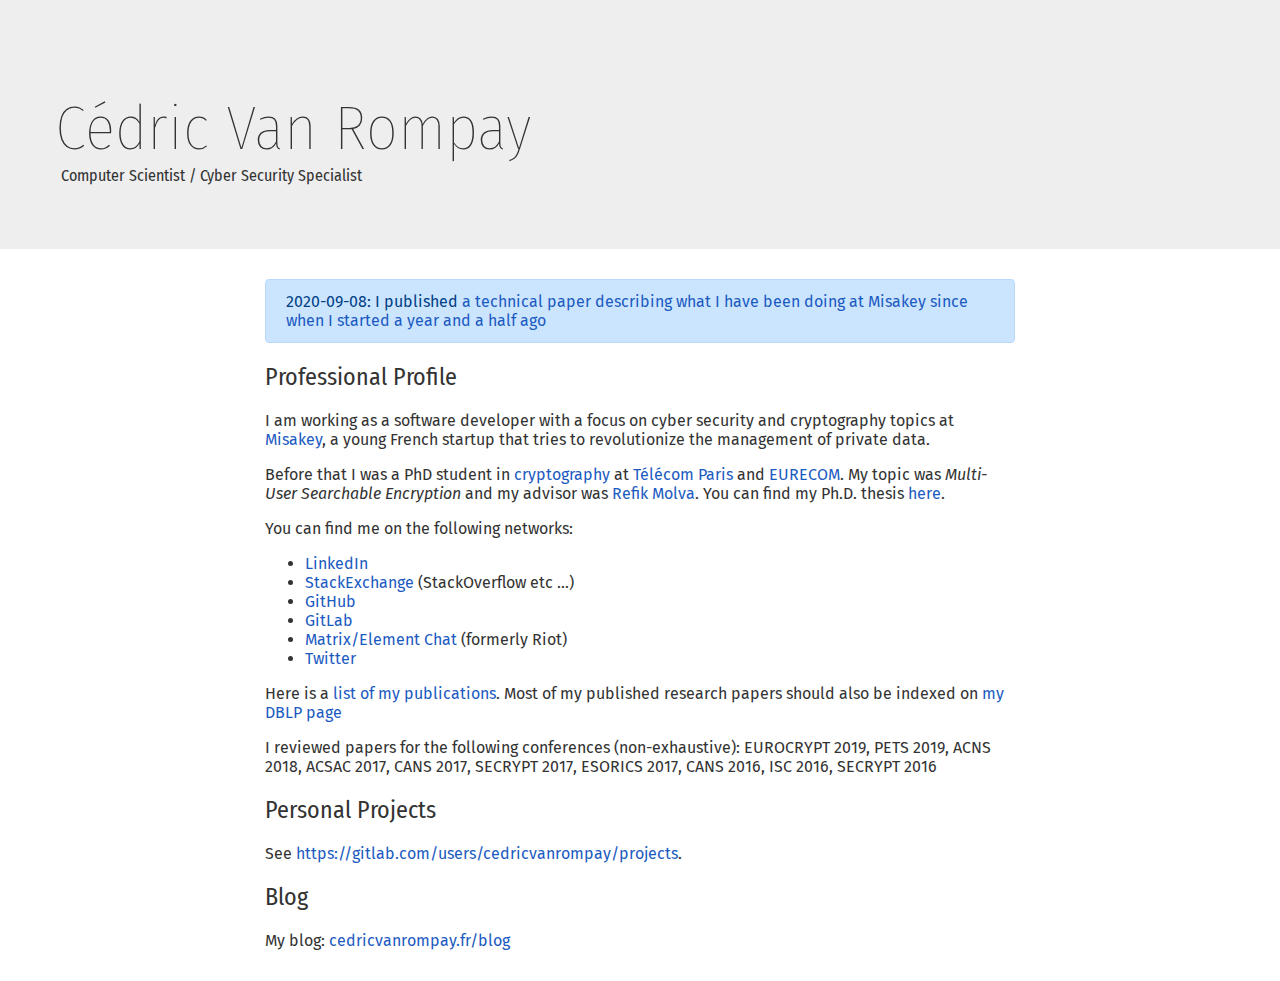
<file: index.html>
<!DOCTYPE html>
<html lang="en">
  <head>
    <meta charset="utf-8">
    <meta http-equiv="X-UA-Compatible" content="IE=edge">
    <meta name="viewport" content="width=device-width, initial-scale=1">
    <!-- The above 3 meta tags *must* come first in the head; any other head content must come *after* these tags -->
    <title>Cédric Van Rompay's Web Page</title>

    <link rel="stylesheet" href="https://fonts.googleapis.com/css?family=Fira+Sans|Fira+Sans+Condensed">

    <link rel="stylesheet" href="main.css" type="text/css" media="screen" charset="utf-8">

  </head>
  <body>
    <div class="jumbotron">
      <div class="container">
        <h1>Cédric Van Rompay</h1>

        <p class="subtitle">Computer Scientist / Cyber Security Specialist</p>
      </div>
    </div>

    <div class="container">
      <div class="alert-main">
          2020-09-08: I published
          <a href="https://about.misakey.com/cryptography/white-paper.html">
            a technical paper describing what I have been doing at Misakey
            since when I started a year and a half ago
          </a>
      </div>
      <h2 id="pro">Professional Profile</h2>

      <p>
        I am working as a software developer with a focus on cyber security and cryptography topics
        at <a href="https://www.misakey.com/">Misakey</a>,
        a young French startup that tries to revolutionize the management of private data.
      </p>
      
      <p>
        Before that I was a PhD student
        in <a href="https://en.m.wikipedia.org/wiki/Cryptography" target="_blank">cryptography</a>
        at <a href="https://www.telecom-paris.fr/" target="_blank">Télécom Paris</a>
        and <a href="https://www.eurecom.fr/" target="_blank">EURECOM</a>.
        My topic was <i>Multi-User Searchable Encryption</i>
        and my advisor was
        <a href="https://www.eurecom.fr/en/people/molva-refik" target="_blank">Refik Molva</a>.
        You can find my Ph.D. thesis
        <a href="phd-thesis/">here</a>.
      </p>

      <p>
        You can find me on the following networks:
      </p>
      <ul>
        <li><a href="https://www.linkedin.com/in/c%C3%A9dric-van-rompay-b60a4b140/">LinkedIn</a></li>
        <li><a href="https://stackexchange.com/users/3628968/c%c3%a9dric-van-rompay">StackExchange</a> (StackOverflow etc &hellip;)</li>
        <li><a href="https://github.com/cedricvanrompay">GitHub</a></li>
        <li><a href="https://gitlab.com/cedricvanrompay">GitLab</a></li>
        <li><a href="https://matrix.to/#/@cedricvanrompay:matrix.org">Matrix/Element Chat</a> (formerly Riot)</li>
        <li><a href="https://twitter.com/cedricvanrompay">Twitter</a></li>
      </ul>

      <p>
        Here is a <a href="publications/">list of my publications</a>.
        Most of my published research papers should also be indexed on
        <a href="https://dblp.uni-trier.de/pers/hd/r/Rompay:C=eacute=dric_Van">my DBLP page</a>
      </p>

      <p>
        I reviewed papers for the following conferences (non-exhaustive):
        EUROCRYPT 2019, PETS 2019, ACNS 2018, ACSAC 2017, CANS 2017,
        SECRYPT 2017, ESORICS 2017, CANS 2016, ISC 2016, SECRYPT 2016
      </p>


      <h2 id="personal-projects">Personal Projects</h2>

      See <a href="https://gitlab.com/users/cedricvanrompay/projects">https://gitlab.com/users/cedricvanrompay/projects</a>.


      <h2 id="blog">Blog</h2>

      <p>My blog: <a href="blog">cedricvanrompay.fr/blog</a></p>

    </div>

  </body>
</html>
</file>
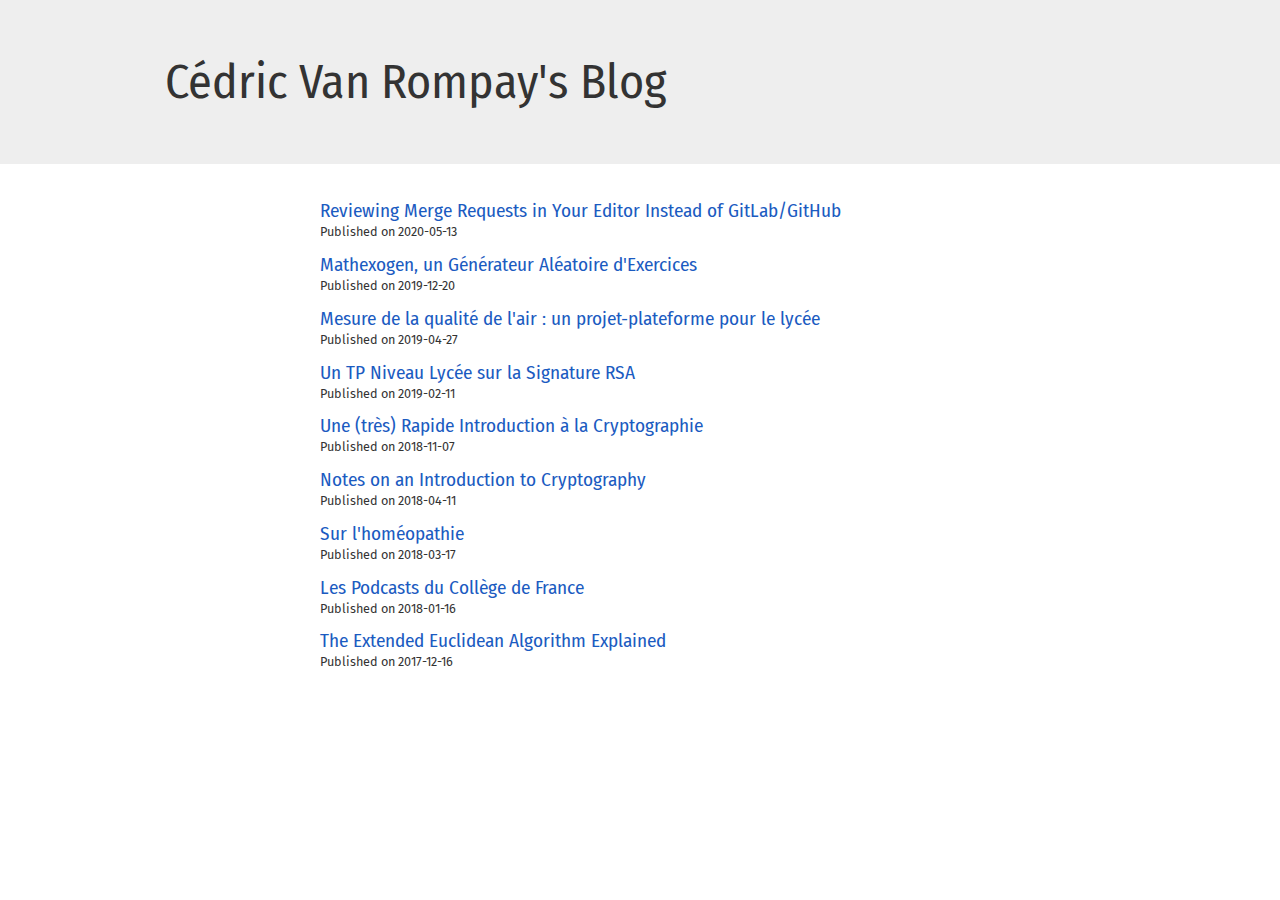
<file: blog/index.html>
<!DOCTYPE html>
<html lang="en">
  <head>
    <meta charset="utf-8">
    <meta http-equiv="X-UA-Compatible" content="IE=edge">
    <meta name="viewport" content="width=device-width, initial-scale=1">
    <!-- The above 3 meta tags *must* come first in the head; any other head content must come *after* these tags -->
    <title>Cédric Van Rompay's Blog</title>

    <link rel="stylesheet" href="https://fonts.googleapis.com/css?family=Fira+Sans|Fira+Sans+Condensed">

    <link rel="stylesheet" href="main.css" type="text/css" media="screen" charset="utf-8">
  </head>
  <body>
    <div class="jumbotron">
      <div class="container container-large">
        <h1>Cédric Van Rompay's Blog</h1>
      </div>
    </div>
    <div class="container">
      <ol class="article-listing">
        <li>
          <a href="2020-05-13-viewing-merge-requests-in-your-editor-instead-of-gitlab-github.html">
            Reviewing Merge Requests in Your Editor Instead of GitLab/GitHub
          </a>
          <br>
          <span class="pubdate">Published on 2020-05-13</span>
        </li>
      
        <li>
            <a href="2019-12-20-mathexogen.html">
              Mathexogen, un Générateur Aléatoire d'Exercices
            </a>
            <br>
            <span class="pubdate">Published on 2019-12-20</span>
        </li>
        
        <li>
            <a href="2019-04-27-mesure-de-la-qualite-de-l-air-un-projet-plateforme-pour-le-lycee.html">
              Mesure de la qualité de l'air : un projet-plateforme pour le lycée
            </a>
            <br>
            <span class="pubdate">Published on 2019-04-27</span>
        </li>
        
        <li>
            <a href="2019-02-11-un-tp-niveau-lycee-sur-la-signature-rsa.html">
              Un TP Niveau Lycée sur la Signature RSA
            </a>
            <br>
            <span class="pubdate">Published on 2019-02-11</span>
        </li>
        
        <li>
            <a href="2018-11-07-une-tres-rapide-introduction-a-la-cryptographie.html">
              Une (très) Rapide Introduction à la Cryptographie
            </a>
            <br>
            <span class="pubdate">Published on 2018-11-07</span>
        </li>
        
        <li>
            <a href="2018-04-11-notes-on-an-introduction-to-cryptography.html">
              Notes on an Introduction to Cryptography
            </a>
            <br>
            <span class="pubdate">Published on 2018-04-11</span>
        </li>
        
        <li>
            <a href="2018-03-17-sur-lhomeopathie.html">
              Sur l'homéopathie
            </a>
            <br>
            <span class="pubdate">Published on 2018-03-17</span>
        </li>
        
        <li>
            <a href="2018-01-16-les-podcasts-du-college-de-france.html">
              Les Podcasts du Collège de France
            </a>
            <br>
            <span class="pubdate">Published on 2018-01-16</span>
        </li>
        
        <li>
            <a href="2017-12-16-extended-gcd.html">
              The Extended Euclidean Algorithm Explained
            </a>
            <br>
            <span class="pubdate">Published on 2017-12-16</span>
        </li>
        
      </ol>
    </div>

  </body>
</html>
</file>
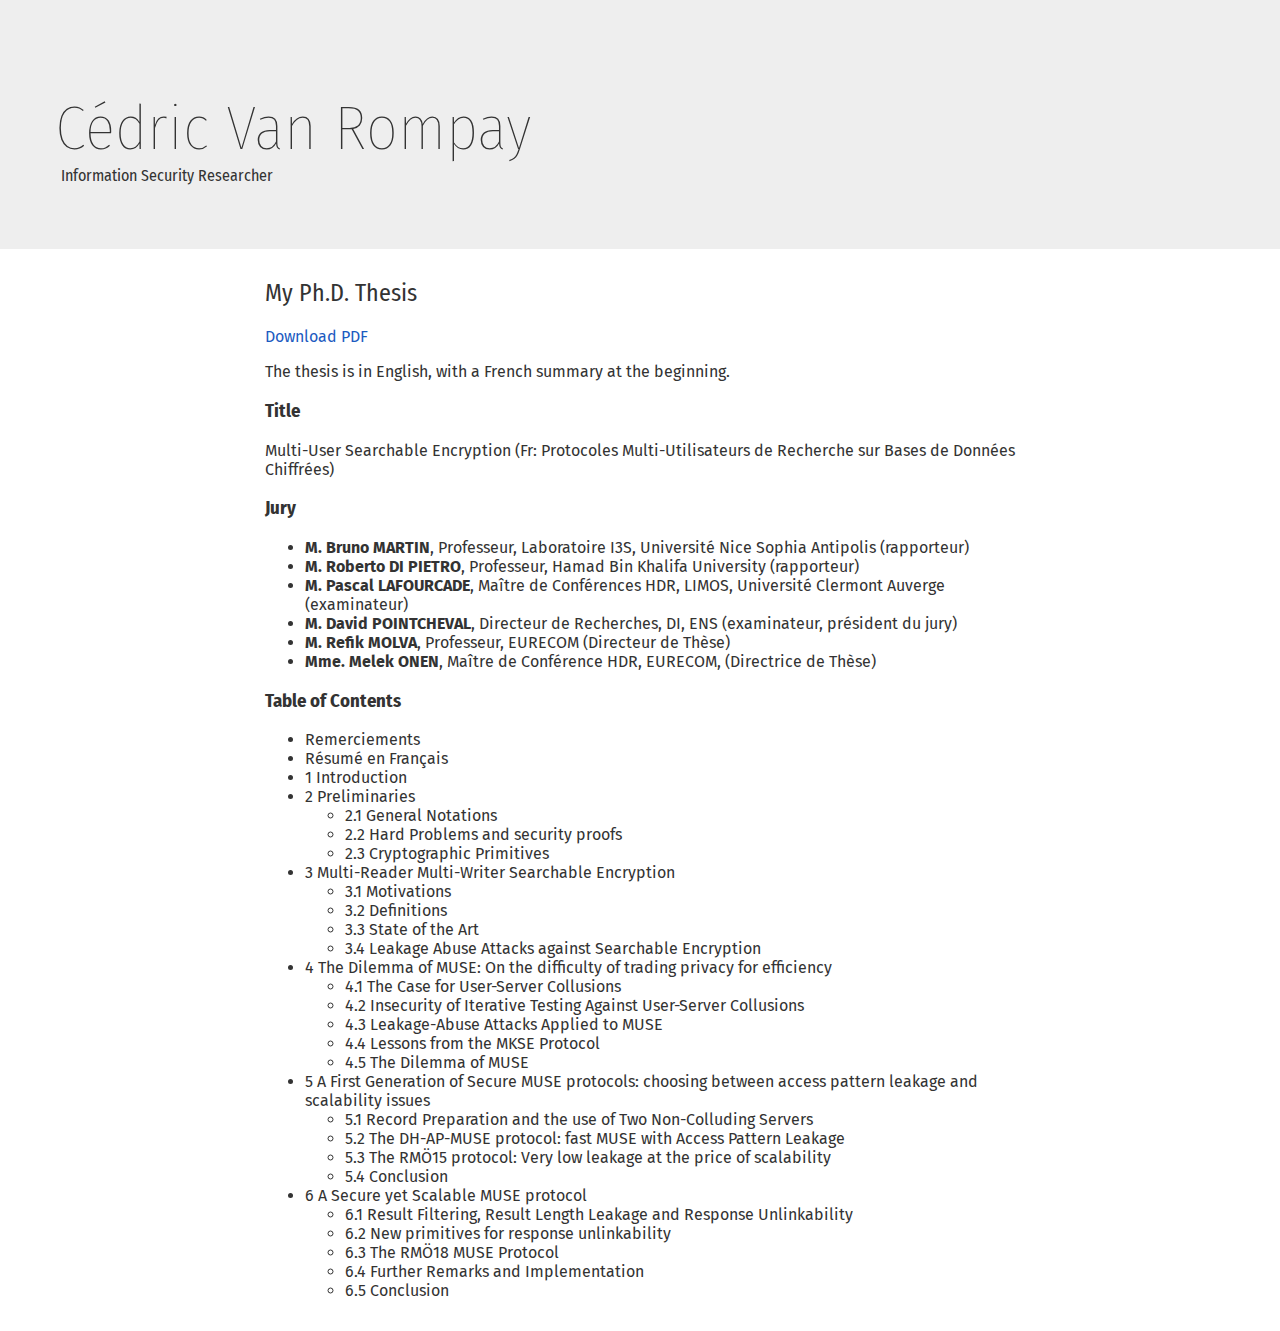
<file: phd-thesis/index.html>
<!DOCTYPE html>
<html>
    <head>
        <meta charset="utf-8">
        <meta name="viewport" content="width=device-width">
        <title>My Ph.D. Thesis</title>
        <link rel="stylesheet" href="https://fonts.googleapis.com/css?family=Fira+Sans|Fira+Sans+Condensed">
        <link rel="stylesheet" href="../main.css" type="text/css" media="screen" title="no title" charset="utf-8">
    </head>
    <body>
    <a href="/">
    <div class="jumbotron">
      <div class="container">
        <h1>Cédric Van Rompay</h1>

        <p class="subtitle">Information Security Researcher</p>
      </div>
    </div>
    </a>

    <div class="container">
        <h2>My Ph.D. Thesis</h2>

        <p><a href="cedricvanrompay-phd-thesis.pdf">Download PDF</a></p>

        <p>The thesis is in English, with a French summary at the beginning.</p>
        
        <h3>Title</h3>
        Multi-User Searchable Encryption
        (Fr: Protocoles Multi-Utilisateurs de Recherche sur Bases de Données Chiffrées)

        <h3>Jury</h3>
        <ul>
            <li>
                <b>M. Bruno MARTIN</b>,
                Professeur, Laboratoire I3S,
                Université Nice Sophia Antipolis
                (rapporteur)
            </li>
            <li>
                <b>M. Roberto DI PIETRO</b>,
                Professeur, Hamad Bin Khalifa University
                (rapporteur)
            </li>
            <li>
                <b>M. Pascal LAFOURCADE</b>,
                Maître de Conférences HDR, LIMOS,
                Université Clermont Auverge
                (examinateur)
            </li>
            <li>
                <b>M. David POINTCHEVAL</b>,
                Directeur de Recherches,
                DI, ENS
                (examinateur, président du jury)
            </li>
            <li>
                <b>M. Refik MOLVA</b>,
                Professeur, EURECOM
                (Directeur de Thèse)
            </li>
            <li>
                <b>Mme. Melek ONEN</b>,
                Maître de Conférence HDR, EURECOM,
                (Directrice de Thèse)
            </li>
        </ul>

    <h3>Table of Contents</h3>

    <ul>
        <li>Remerciements</li>
        <li>Résumé en Français</li>
        <li>1 Introduction</li>
        <li>
            2 Preliminaries
            <ul>
                <li>2.1 General Notations</li>
                <li>2.2 Hard Problems and security proofs</li>
                <li>2.3 Cryptographic Primitives</li>
            </ul>
        </li>
        <li>
            3 Multi-Reader Multi-Writer Searchable Encryption
            <ul>
                <li>3.1 Motivations</li>
                <li>3.2 Definitions</li>
                <li>3.3 State of the Art</li>
                <li>3.4 Leakage Abuse Attacks against Searchable Encryption</li>
            </ul>
        </li>
        <li>
            4 The Dilemma of MUSE: On the difficulty of trading privacy for efficiency
            <ul>
                <li>4.1 The Case for User-Server Collusions</li>
                <li>4.2 Insecurity of Iterative Testing Against User-Server Collusions</li>
                <li>4.3 Leakage-Abuse Attacks Applied to MUSE</li>
                <li>4.4 Lessons from the MKSE Protocol</li>
                <li>4.5 The Dilemma of MUSE</li>
            </ul>
        </li>
        <li>
            5 A First Generation of Secure MUSE protocols:
            choosing between access pattern leakage and scalability issues
            <ul>
                <li>5.1 Record Preparation and the use of Two Non-Colluding Servers</li>
                <li>5.2 The DH-AP-MUSE protocol: fast MUSE with Access Pattern Leakage</li>
                <li>5.3 The RMÖ15 protocol: Very low leakage at the price of scalability</li>
                <li>5.4 Conclusion</li>
            </ul>
        </li>
        <li>
            6 A Secure yet Scalable MUSE protocol
            <ul>
                <li>6.1 Result Filtering, Result Length Leakage and Response Unlinkability</li>
                <li>6.2 New primitives for response unlinkability</li>
                <li>6.3 The RMÖ18 MUSE Protocol</li>
                <li>6.4 Further Remarks and Implementation</li>
                <li>6.5 Conclusion</li>
            </ul>
        </li>
    </ul>


    </div>
    </body>
</html>
</file>
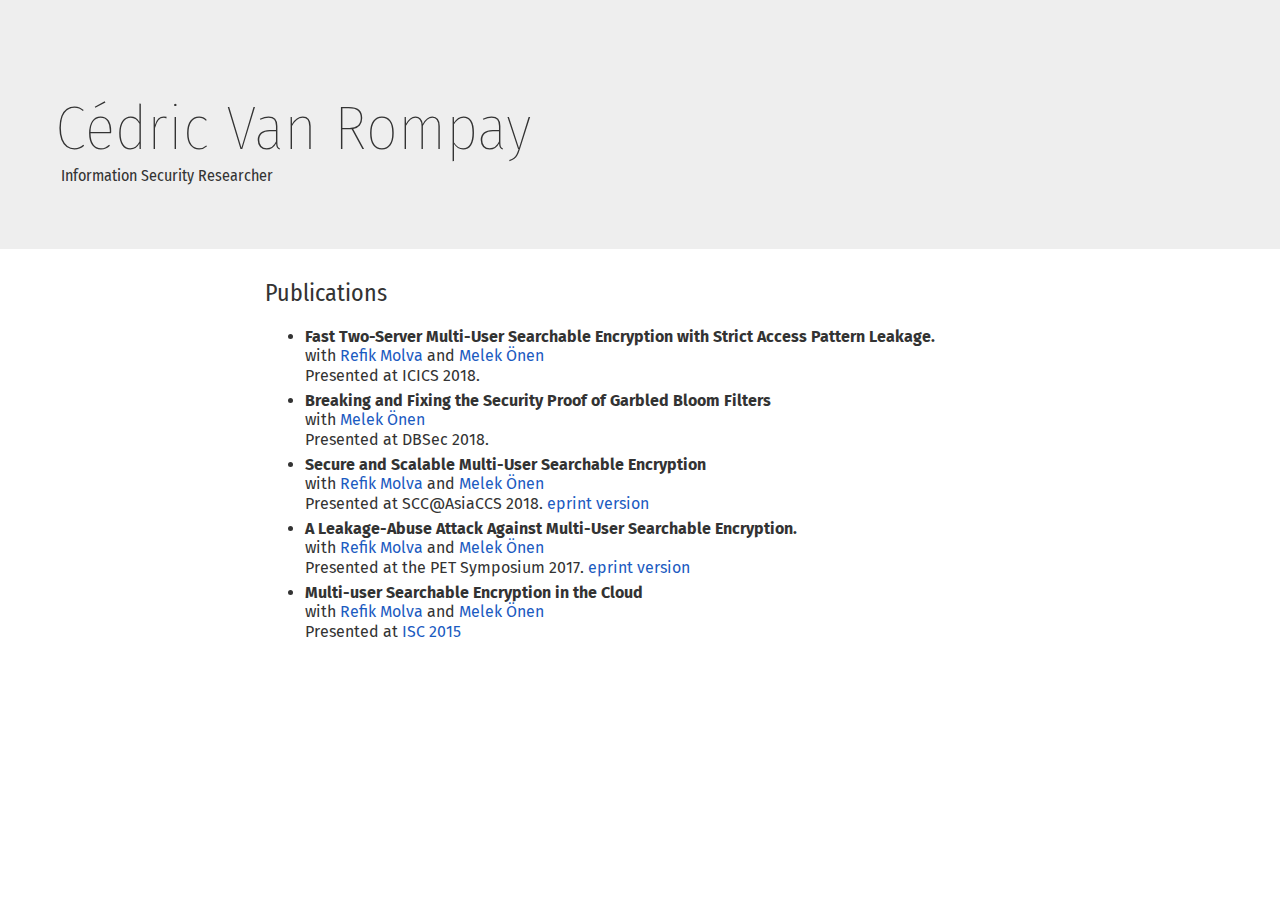
<file: publications/index.html>
<!DOCTYPE html>
<html lang="en">
  <head>
    <meta charset="utf-8">
    <meta http-equiv="X-UA-Compatible" content="IE=edge">
    <meta name="viewport" content="width=device-width, initial-scale=1">
    <!-- The above 3 meta tags *must* come first in the head; any other head content must come *after* these tags -->
    <title>Cédric Van Rompay's Web Page</title>

    <link rel="stylesheet" href="https://fonts.googleapis.com/css?family=Fira+Sans|Fira+Sans+Condensed">

    <link rel="stylesheet" href="../main.css" type="text/css" media="screen" charset="utf-8">

    <style type="text/css" media="screen, print">
        ul li {
          margin: 0.4em 0em;
          line-height: 1.2em;
        }
    </style>

  </head>
  <body>
    <a href="/">
        <div class="jumbotron">
          <div class="container">
            <h1>Cédric Van Rompay</h1>

            <p class="subtitle">Information Security Researcher</p>
          </div>
        </div>
    </a>

    <div class="container">
      <h2>Publications</h2>
      
      <ul>
          <li>
              <b>Fast Two-Server Multi-User Searchable Encryption with Strict Access Pattern Leakage.</b><br>
              with <a href="http://www.eurecom.fr/en/people/molva-refik">Refik Molva</a>
              and <a href="http://www.eurecom.fr/~onen/">Melek Önen</a><br>
              Presented at ICICS 2018.
          </li>
          <li>
              <b>Breaking and Fixing the Security Proof of Garbled Bloom Filters</b><br>
            with <a href="http://www.eurecom.fr/~onen/">Melek Önen</a><br>
            Presented at DBSec 2018.
          </li>
          <li>
              <b>Secure and Scalable Multi-User Searchable Encryption</b><br>
              with <a href="http://www.eurecom.fr/en/people/molva-refik">Refik Molva</a>
              and <a href="http://www.eurecom.fr/~onen/">Melek Önen</a><br>
              Presented at SCC@AsiaCCS 2018.
            <a href="https://eprint.iacr.org/2018/90">eprint version</a>
          </li>
          <li>
              <b>A Leakage-Abuse Attack Against Multi-User Searchable Encryption.</b><br>
              with <a href="http://www.eurecom.fr/en/people/molva-refik">Refik Molva</a>
              and <a href="http://www.eurecom.fr/~onen/">Melek Önen</a><br>
              Presented at the PET Symposium 2017.
            <a href="https://eprint.iacr.org/2017/400">eprint version</a>
          </li>
          <li>
              <b>Multi-user Searchable Encryption in the Cloud</b><br>
              with <a href="http://www.eurecom.fr/en/people/molva-refik">Refik Molva</a>
              and <a href="http://www.eurecom.fr/~onen/">Melek Önen</a><br>
            Presented at <a href="http://isc2015.itb.ntnu.no/">ISC 2015</a>
          </li>
      </ul>

    </div><!-- end of container --> 

  </body>
</html>
</file>
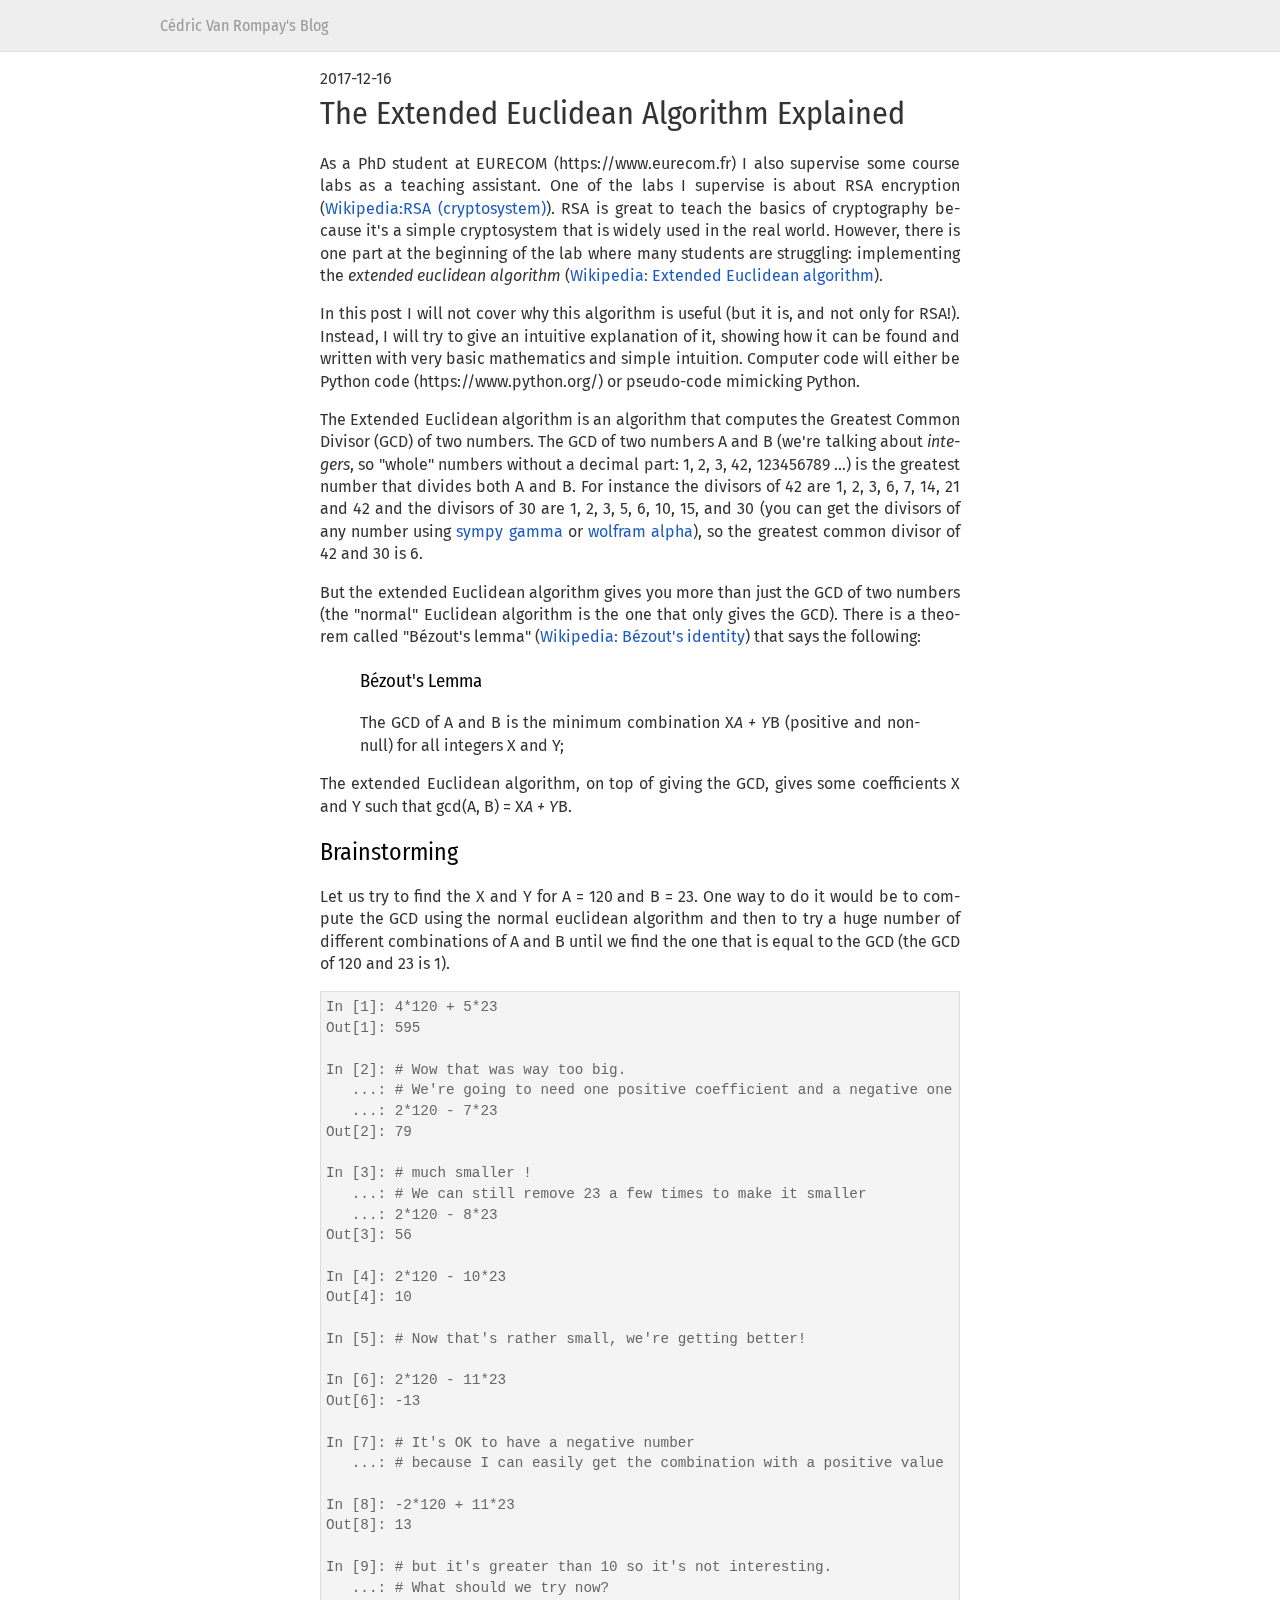
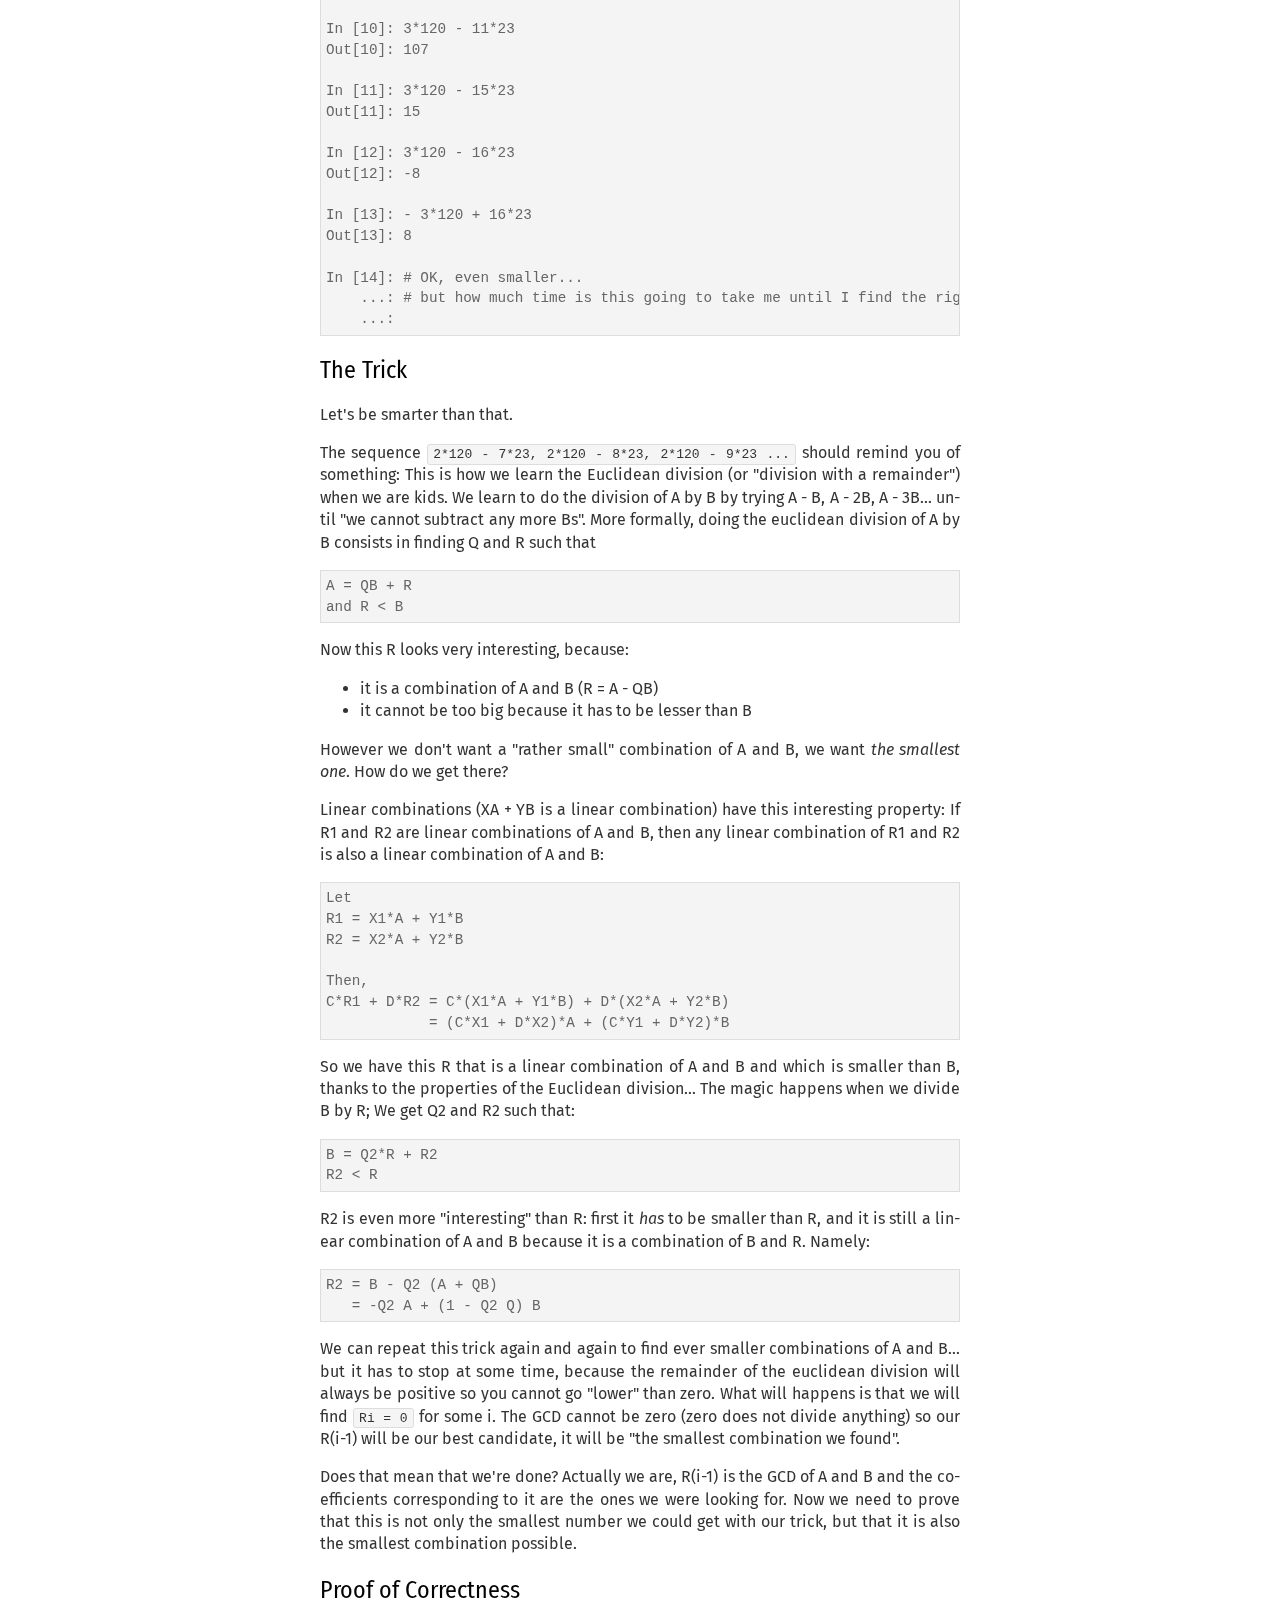
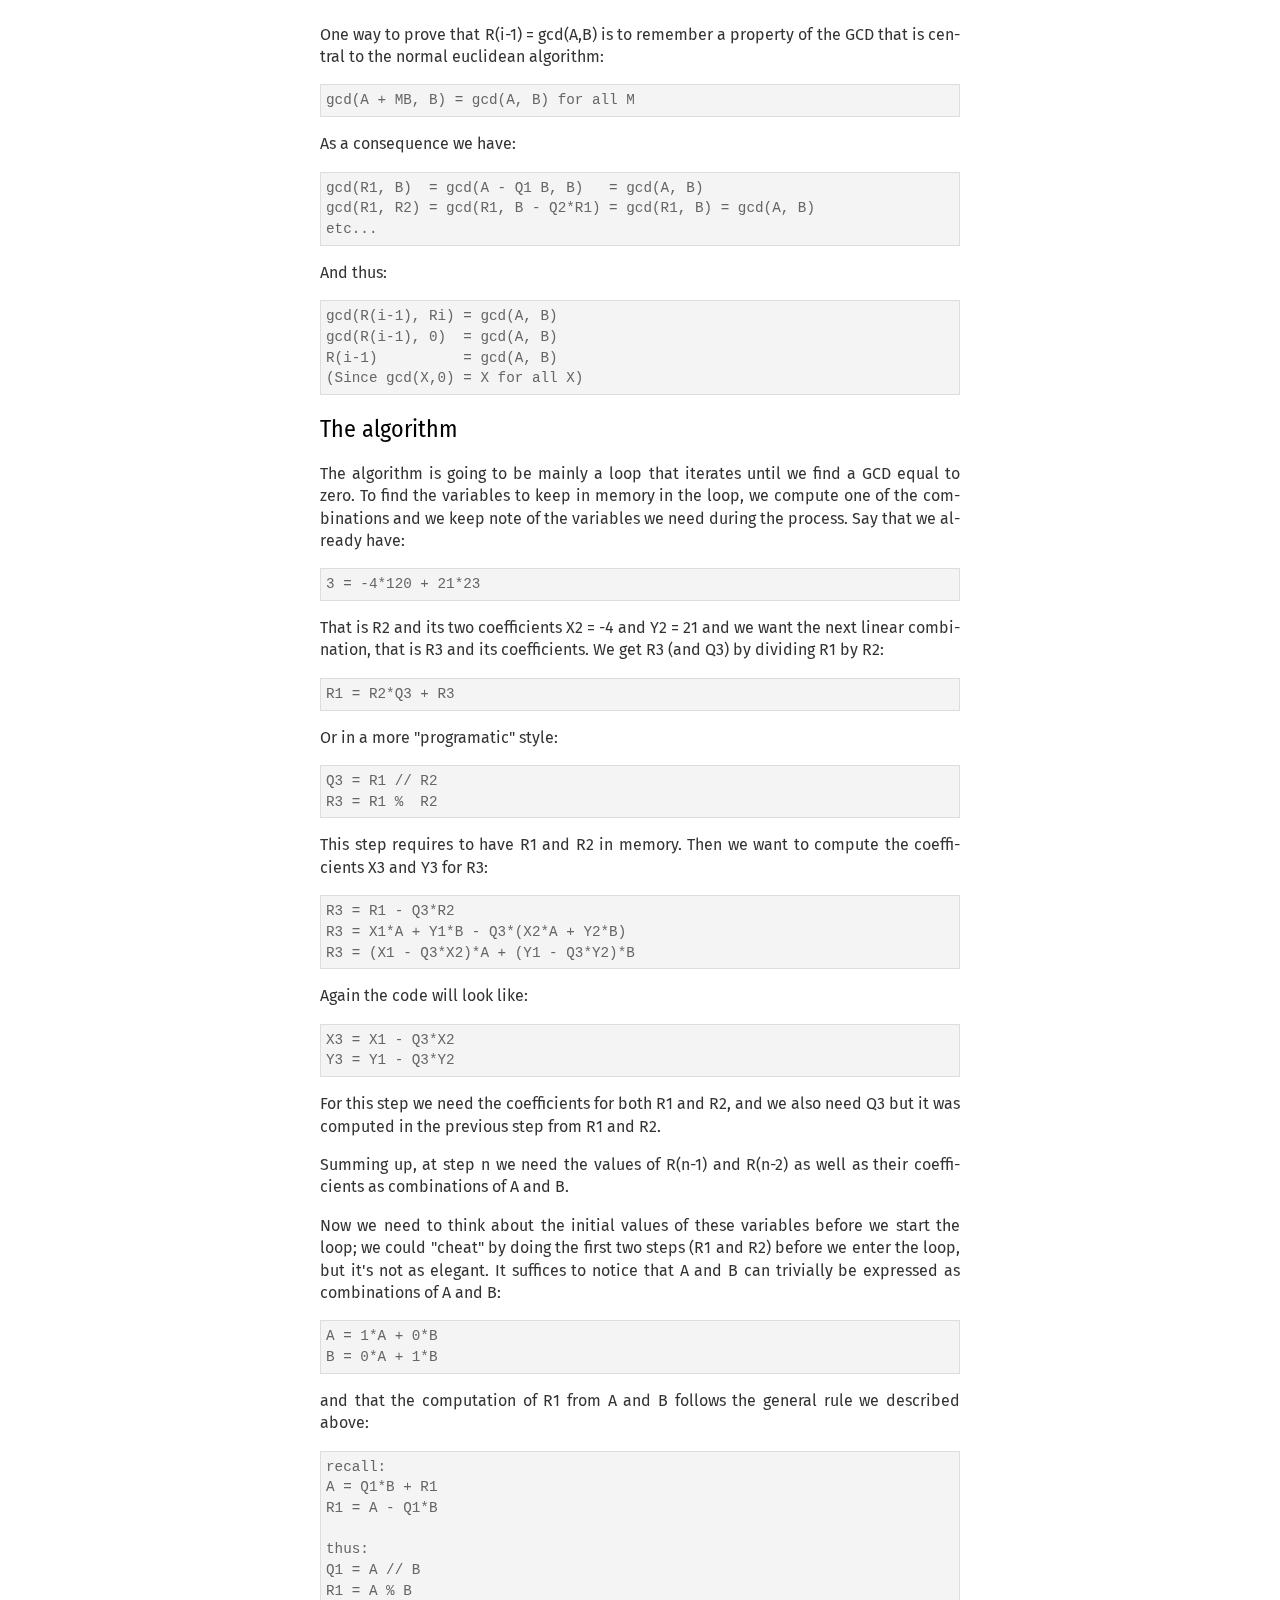
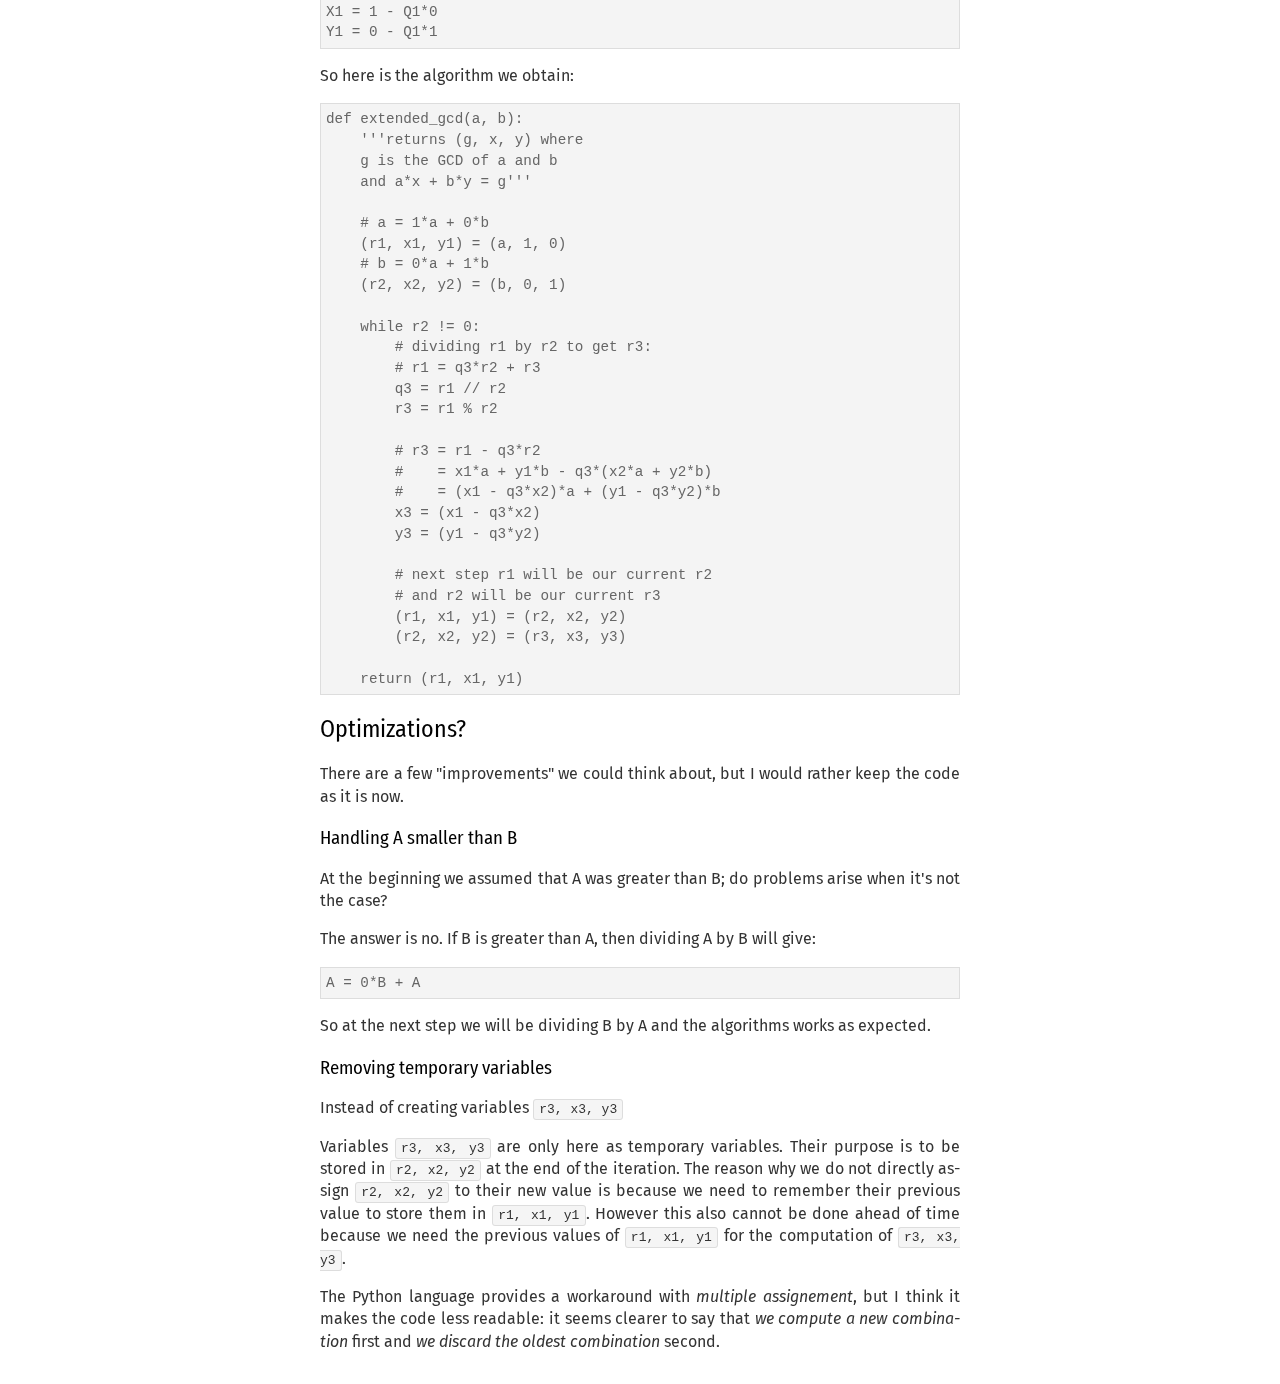
<file: blog/2017-12-16-extended-gcd.html>
<!DOCTYPE html>
<html lang="en">
  <head>
    <meta charset="utf-8">
    <meta http-equiv="X-UA-Compatible" content="IE=edge">
    <meta name="viewport" content="width=device-width, initial-scale=1">
    <!-- The above 3 meta tags *must* come first in the head; any other head content must come *after* these tags -->
    <title>The Extended Euclidean Algorithm Explained &mdash; Cédric Van Rompay's Blog</title>
    <meta name="author" value="Cédric Van Rompay">

    <link rel="stylesheet" href="https://fonts.googleapis.com/css?family=Fira+Sans|Fira+Sans+Condensed">

    <link rel="stylesheet" href="main.css" type="text/css" media="screen" charset="utf-8">

  </head>
  <body>
    <nav class="navbar">
      <div class="container container-large">
          <a href="./">Cédric Van Rompay's Blog</a>
      </div>
    </nav>
    <div class="container">
    <p class="pub_date">2017-12-16</p>
<h1>The Extended Euclidean Algorithm Explained</h1>
<p>As a PhD student at EURECOM (https://www.eurecom.fr)
I also supervise some course labs as a teaching assistant.
One of the labs I supervise is about RSA encryption
(<a href="https://en.m.wikipedia.org/wiki/RSA_(cryptosystem)">Wikipedia:RSA (cryptosystem)</a>).
RSA is great to teach the basics of cryptography because
it's a simple cryptosystem that is widely used in the real world.
However, there is one part at the beginning of the lab where many students
are struggling:
implementing the <em>extended euclidean algorithm</em>
(<a href="https://en.m.wikipedia.org/wiki/Extended_Euclidean_algorithm">Wikipedia: Extended Euclidean algorithm</a>).</p>
<p>In this post I will not cover why this algorithm is useful
(but it is, and not only for RSA!).
Instead, I will try to give an intuitive explanation of it,
showing how it can be found and written with very basic mathematics and simple intuition.
Computer code will either be Python code
(https://www.python.org/)
or pseudo-code mimicking Python. </p>
<p>The Extended Euclidean algorithm
is an algorithm that computes the Greatest Common Divisor (GCD) of two numbers.
The GCD of two numbers A and B
(we're talking about <em>integers</em>, so "whole" numbers without a decimal part:
1, 2, 3, 42, 123456789 &hellip;)
is the greatest number that divides both A and B.
For instance the divisors of 42 are 1, 2, 3, 6, 7, 14, 21 and 42
and the divisors of 30 are 1, 2, 3, 5, 6, 10, 15, and 30
(you can get the divisors of any number using
<a href="http://gamma.sympy.org/input/?i=divisors%2842%29">sympy gamma</a>
or <a href="https://www.wolframalpha.com/input/?i=divisors+of+42">wolfram alpha</a>),
so the greatest common divisor of 42 and 30 is 6.</p>
<p>But the extended Euclidean algorithm gives you more than
just the GCD of two numbers
(the "normal" Euclidean algorithm is the one that only gives the GCD).
There is a theorem called "Bézout's lemma"
(<a href="https://en.m.wikipedia.org/wiki/B%C3%A9zout%27s_identity">Wikipedia: Bézout's identity</a>)
that says the following:</p>
<blockquote>
<h3>Bézout's Lemma</h3>
<p>The GCD of A and B is the minimum
combination X<em>A + Y</em>B (positive and non-null)
for all integers X and Y;</p>
</blockquote>
<p>The extended Euclidean algorithm,
on top of giving the GCD,
gives some coefficients X and Y
such that gcd(A, B) = X<em>A + Y</em>B.</p>
<h2>Brainstorming</h2>
<p>Let us try to find the X and Y for A = 120 and B = 23.
One way to do it would be to compute the GCD using the normal euclidean algorithm
and then to try a huge number of different combinations of A and B
until we find the one that is equal to the GCD (the GCD of 120 and 23 is 1).</p>
<pre><code>In [1]: 4*120 + 5*23
Out[1]: 595

In [2]: # Wow that was way too big.
   ...: # We're going to need one positive coefficient and a negative one
   ...: 2*120 - 7*23
Out[2]: 79

In [3]: # much smaller !
   ...: # We can still remove 23 a few times to make it smaller
   ...: 2*120 - 8*23
Out[3]: 56

In [4]: 2*120 - 10*23
Out[4]: 10

In [5]: # Now that's rather small, we're getting better!

In [6]: 2*120 - 11*23
Out[6]: -13

In [7]: # It's OK to have a negative number
   ...: # because I can easily get the combination with a positive value

In [8]: -2*120 + 11*23
Out[8]: 13

In [9]: # but it's greater than 10 so it's not interesting.
   ...: # What should we try now?

In [10]: 3*120 - 11*23
Out[10]: 107

In [11]: 3*120 - 15*23
Out[11]: 15

In [12]: 3*120 - 16*23
Out[12]: -8

In [13]: - 3*120 + 16*23
Out[13]: 8

In [14]: # OK, even smaller...
    ...: # but how much time is this going to take me until I find the right combination?
    ...:
</code></pre>
<h2>The Trick</h2>
<p>Let's be smarter than that.</p>
<p>The sequence <code>2*120 - 7*23, 2*120 - 8*23, 2*120 - 9*23 ...</code>
should remind you of something:
This is how we learn the Euclidean division
(or "division with a remainder")
when we are kids.
We learn to do the division of A by B
by trying A - B, A - 2B, A - 3B...
until "we cannot subtract any more Bs".
More formally, doing the euclidean division of A by B consists in finding Q and R such that</p>
<pre><code>A = QB + R
and R &lt; B
</code></pre>
<p>Now this R looks very interesting, because:</p>
<ul>
<li>it is a combination of A and B (R = A - QB)</li>
<li>it cannot be too big because it has to be lesser than B</li>
</ul>
<p>However we don't want a "rather small" combination of A and B,
we want <em>the smallest one</em>.
How do we get there?</p>
<p>Linear combinations (XA + YB is a linear combination)
have this interesting property:
If R1 and R2 are linear combinations of A and B,
then any linear combination of R1 and R2 is also a linear combination of A and B:</p>
<pre><code>Let
R1 = X1*A + Y1*B
R2 = X2*A + Y2*B

Then,
C*R1 + D*R2 = C*(X1*A + Y1*B) + D*(X2*A + Y2*B)
            = (C*X1 + D*X2)*A + (C*Y1 + D*Y2)*B
</code></pre>
<p>So we have this R that is a linear combination of A and B
and which is smaller than B, thanks to the properties of the Euclidean division...
The magic happens when we divide B by R;
We get Q2 and R2 such that:</p>
<pre><code>B = Q2*R + R2
R2 &lt; R
</code></pre>
<p>R2 is even more "interesting" than R:
first it <em>has</em> to be smaller than R,
and it is still a linear combination of A and B
because it is a combination of B and R.
Namely:</p>
<pre><code>R2 = B - Q2 (A + QB)
   = -Q2 A + (1 - Q2 Q) B
</code></pre>
<p>We can repeat this trick again and again
to find ever smaller combinations of A and B...
but it has to stop at some time,
because the remainder of the euclidean division will always be positive
so you cannot go "lower" than zero.
What will happens is that we will find <code>Ri = 0</code> for some i.
The GCD cannot be zero (zero does not divide anything)
so our R(i-1) will be our best candidate,
it will be "the smallest combination we found".</p>
<p>Does that mean that we're done?
Actually we are,
R(i-1) is the GCD of A and B
and the coefficients corresponding to it are the ones we were looking for.
Now we need to prove that this is not only the smallest number we could get with our trick,
but that it is also the smallest combination possible. </p>
<h2>Proof of Correctness</h2>
<p>One way to prove that R(i-1) = gcd(A,B)
is to remember a property of the GCD
that is central to the normal euclidean algorithm:</p>
<pre><code>gcd(A + MB, B) = gcd(A, B) for all M
</code></pre>
<p>As a consequence we have:</p>
<pre><code>gcd(R1, B)  = gcd(A - Q1 B, B)   = gcd(A, B)
gcd(R1, R2) = gcd(R1, B - Q2*R1) = gcd(R1, B) = gcd(A, B)
etc...
</code></pre>
<p>And thus:</p>
<pre><code>gcd(R(i-1), Ri) = gcd(A, B)
gcd(R(i-1), 0)  = gcd(A, B)
R(i-1)          = gcd(A, B)
(Since gcd(X,0) = X for all X)
</code></pre>
<h2>The algorithm</h2>
<p>The algorithm is going to be mainly a loop
that iterates until we find a GCD equal to zero.
To find the variables to keep in memory in the loop,
we compute one of the combinations
and we keep note of the variables we need during the process.
Say that we already have:</p>
<pre><code>3 = -4*120 + 21*23
</code></pre>
<p>That is R2 and its two coefficients X2 = -4 and Y2 = 21
and we want the next linear combination, that is R3 and its coefficients.
We get R3 (and Q3) by dividing R1 by R2:</p>
<pre><code>R1 = R2*Q3 + R3
</code></pre>
<p>Or in a more "programatic" style:</p>
<pre><code>Q3 = R1 // R2
R3 = R1 %  R2
</code></pre>
<p>This step requires to have R1 and R2 in memory.
Then we want to compute the coefficients X3 and Y3 for R3:</p>
<pre><code>R3 = R1 - Q3*R2
R3 = X1*A + Y1*B - Q3*(X2*A + Y2*B)
R3 = (X1 - Q3*X2)*A + (Y1 - Q3*Y2)*B
</code></pre>
<p>Again the code will look like:</p>
<pre><code>X3 = X1 - Q3*X2
Y3 = Y1 - Q3*Y2
</code></pre>
<p>For this step we need the coefficients for both R1 and R2,
and we also need Q3 but it was computed in the previous step from R1 and R2.</p>
<p>Summing up,
at step n we need the values of R(n-1) and R(n-2)
as well as their coefficients as combinations of A and B.</p>
<p>Now we need to think about the initial values of these variables before we start the loop;
we could "cheat" by doing the first two steps (R1 and R2) before we enter the loop,
but it's not as elegant.
It suffices to notice that A and B can trivially be expressed as combinations of A and B:</p>
<pre><code>A = 1*A + 0*B
B = 0*A + 1*B
</code></pre>
<p>and that the computation of R1 from A and B follows the general rule we described above:</p>
<pre><code>recall:
A = Q1*B + R1
R1 = A - Q1*B

thus:
Q1 = A // B
R1 = A % B
X1 = 1 - Q1*0
Y1 = 0 - Q1*1
</code></pre>
<p>So here is the algorithm we obtain:</p>
<pre><code>def extended_gcd(a, b):
    '''returns (g, x, y) where
    g is the GCD of a and b
    and a*x + b*y = g'''

    # a = 1*a + 0*b
    (r1, x1, y1) = (a, 1, 0)
    # b = 0*a + 1*b
    (r2, x2, y2) = (b, 0, 1)

    while r2 != 0:
        # dividing r1 by r2 to get r3:
        # r1 = q3*r2 + r3
        q3 = r1 // r2
        r3 = r1 % r2

        # r3 = r1 - q3*r2
        #    = x1*a + y1*b - q3*(x2*a + y2*b)
        #    = (x1 - q3*x2)*a + (y1 - q3*y2)*b
        x3 = (x1 - q3*x2)
        y3 = (y1 - q3*y2)

        # next step r1 will be our current r2
        # and r2 will be our current r3
        (r1, x1, y1) = (r2, x2, y2)
        (r2, x2, y2) = (r3, x3, y3)

    return (r1, x1, y1)
</code></pre>
<h2>Optimizations?</h2>
<p>There are a few "improvements" we could think about,
but I would rather keep the code as it is now.</p>
<h3>Handling A smaller than B</h3>
<p>At the beginning we assumed that A was greater than B;
do problems arise when it's not the case?</p>
<p>The answer is no.
If B is greater than A,
then dividing A by B will give:</p>
<pre><code>A = 0*B + A
</code></pre>
<p>So at the next step we will be dividing B by A and the algorithms works as expected.</p>
<h3>Removing temporary variables</h3>
<p>Instead of creating variables <code>r3, x3, y3</code></p>
<p>Variables <code>r3, x3, y3</code> are only here as temporary variables.
Their purpose is to be stored in <code>r2, x2, y2</code> at the end of the iteration.
The reason why we do not directly assign <code>r2, x2, y2</code> to their new value
is because we need to remember their previous value
to store them in <code>r1, x1, y1</code>.
However this also cannot be done ahead of time
because we need the previous values of <code>r1, x1, y1</code> for the computation of <code>r3, x3, y3</code>.</p>
<p>The Python language provides a workaround with <em>multiple assignement</em>,
but I think it makes the code less readable:
it seems clearer to say that <em>we compute a new combination</em> first and <em>we discard the oldest combination</em> second.</p>
    </div>
  </body>
</html>
</file>
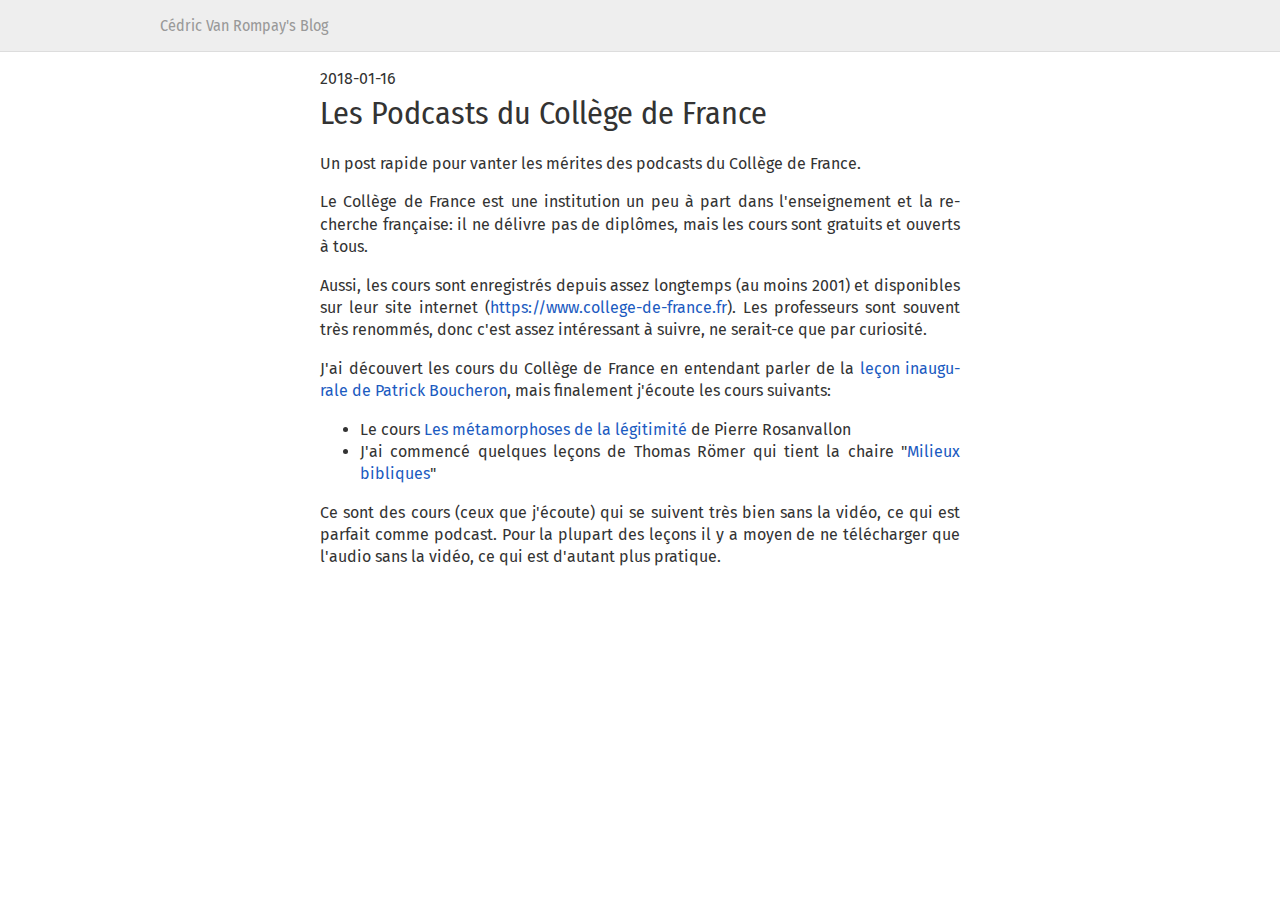
<file: blog/2018-01-16-les-podcasts-du-college-de-france.html>
<!DOCTYPE html>
<html lang="fr">
  <head>
    <meta charset="utf-8">
    <meta http-equiv="X-UA-Compatible" content="IE=edge">
    <meta name="viewport" content="width=device-width, initial-scale=1">
    <!-- The above 3 meta tags *must* come first in the head; any other head content must come *after* these tags -->
    <title>Les Podcasts du Collège de France &mdash; Cédric Van Rompay's Blog</title>
    <meta name="author" value="Cédric Van Rompay">

    <link rel="stylesheet" href="https://fonts.googleapis.com/css?family=Fira+Sans|Fira+Sans+Condensed">

    <link rel="stylesheet" href="main.css" type="text/css" media="screen" charset="utf-8">

  </head>
  <body>
    <nav class="navbar">
      <div class="container container-large">
          <a href="./">Cédric Van Rompay's Blog</a>
      </div>
    </nav>
    <div class="container">
    <p class="pub_date">2018-01-16</p>
<h1>Les Podcasts du Collège de France</h1>
<p>Un post rapide pour vanter les mérites des podcasts du Collège de France.</p>
<p>Le Collège de France est une institution un peu à part dans l'enseignement et la recherche française: il ne délivre pas de diplômes, mais les cours sont gratuits et ouverts à tous.</p>
<p>Aussi, les cours sont enregistrés depuis assez longtemps (au moins 2001) et disponibles sur leur site internet (<a href="https://www.college-de-france.fr">https://www.college-de-france.fr</a>). Les professeurs sont souvent très renommés, donc c'est assez intéressant à suivre, ne serait-ce que par curiosité.</p>
<p>J'ai découvert les cours du Collège de France en entendant parler de la <a href="https://www.college-de-france.fr/site/patrick-boucheron/inaugural-lecture-2015-12-17-18h00.htm">leçon inaugurale de Patrick Boucheron</a>,
mais finalement j'écoute les cours suivants:</p>
<ul>
<li>Le cours <a href="https://www.college-de-france.fr/site/pierre-rosanvallon/course-2007-2008.htm">Les métamorphoses de la légitimité</a> de Pierre Rosanvallon</li>
<li>J'ai commencé quelques leçons de Thomas Römer qui tient la chaire "<a href="https://www.college-de-france.fr/site/thomas-romer/_course.htm">Milieux bibliques</a>"</li>
</ul>
<p>Ce sont des cours (ceux que j'écoute) qui se suivent très bien sans la vidéo, ce qui est parfait comme podcast. Pour la plupart des leçons il y a moyen de ne télécharger que l'audio sans la vidéo, ce qui est d'autant plus pratique.</p>
    </div>
  </body>
</html>
</file>
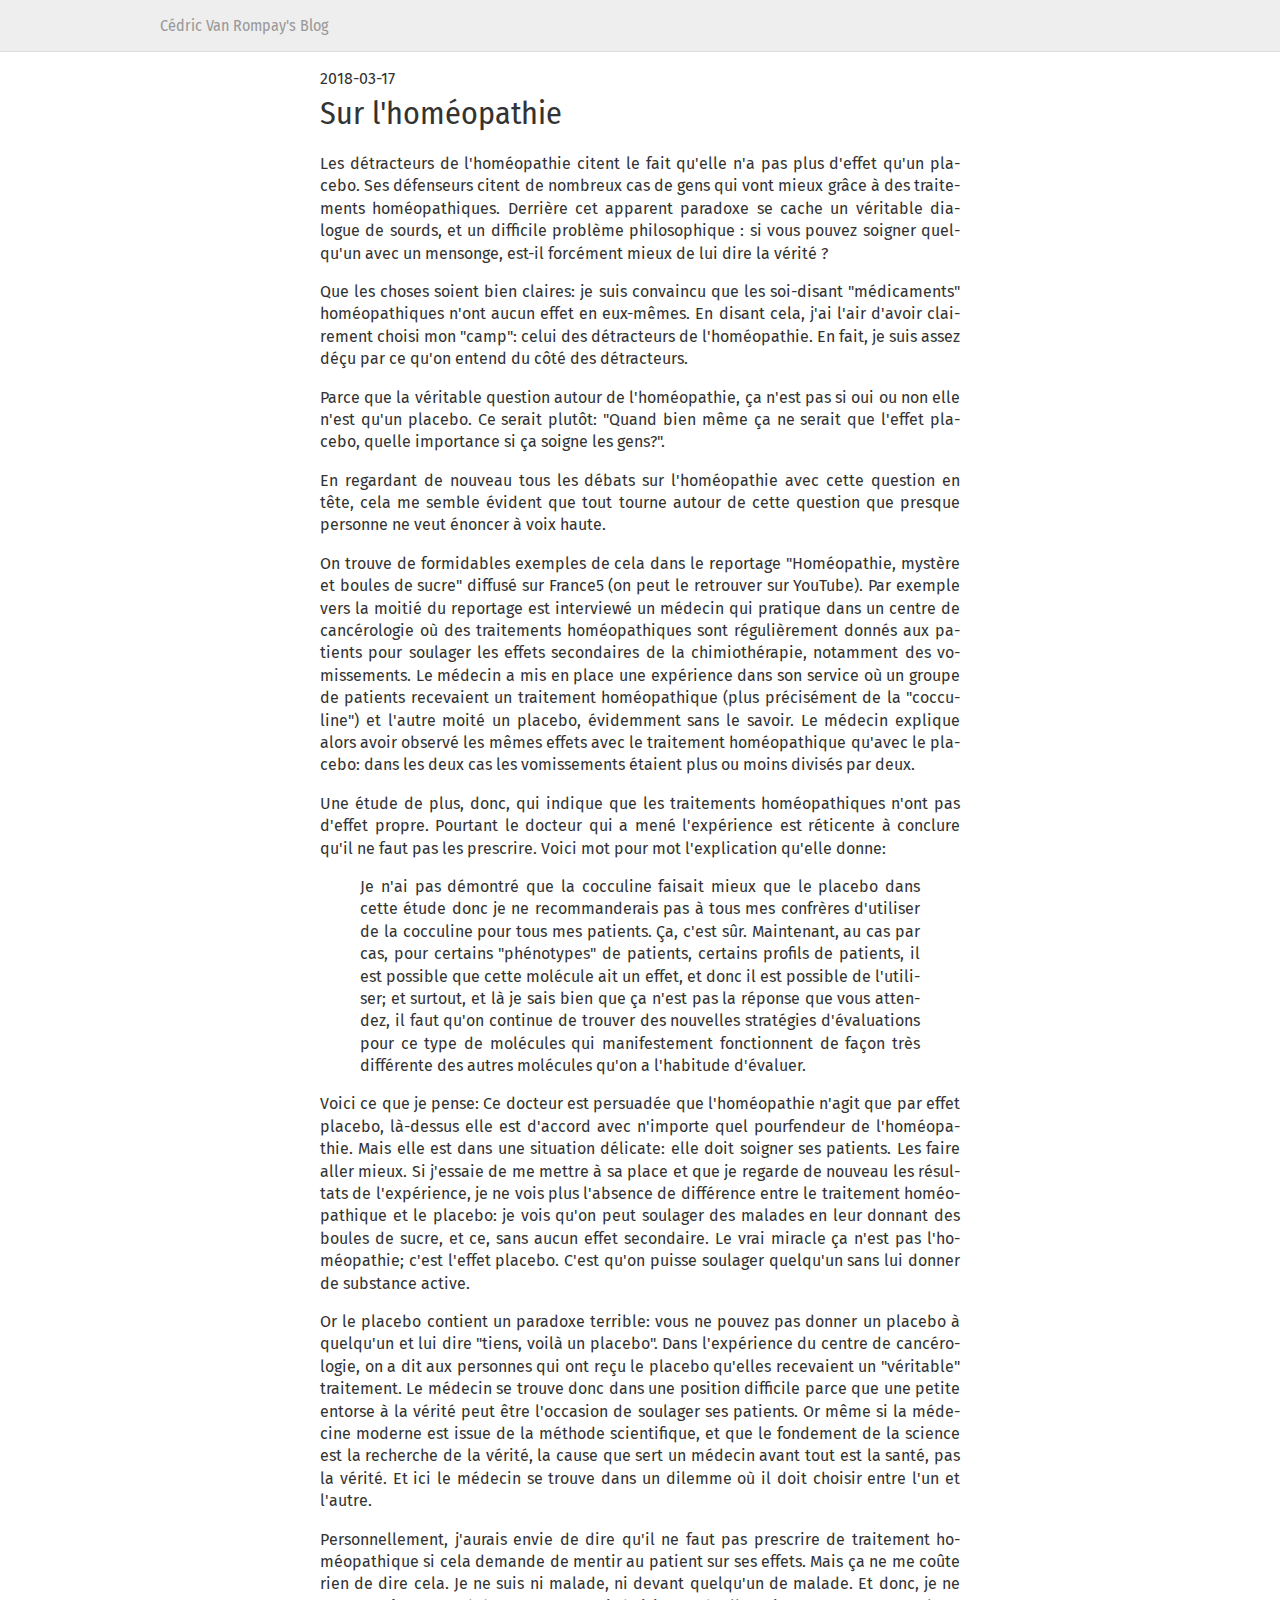
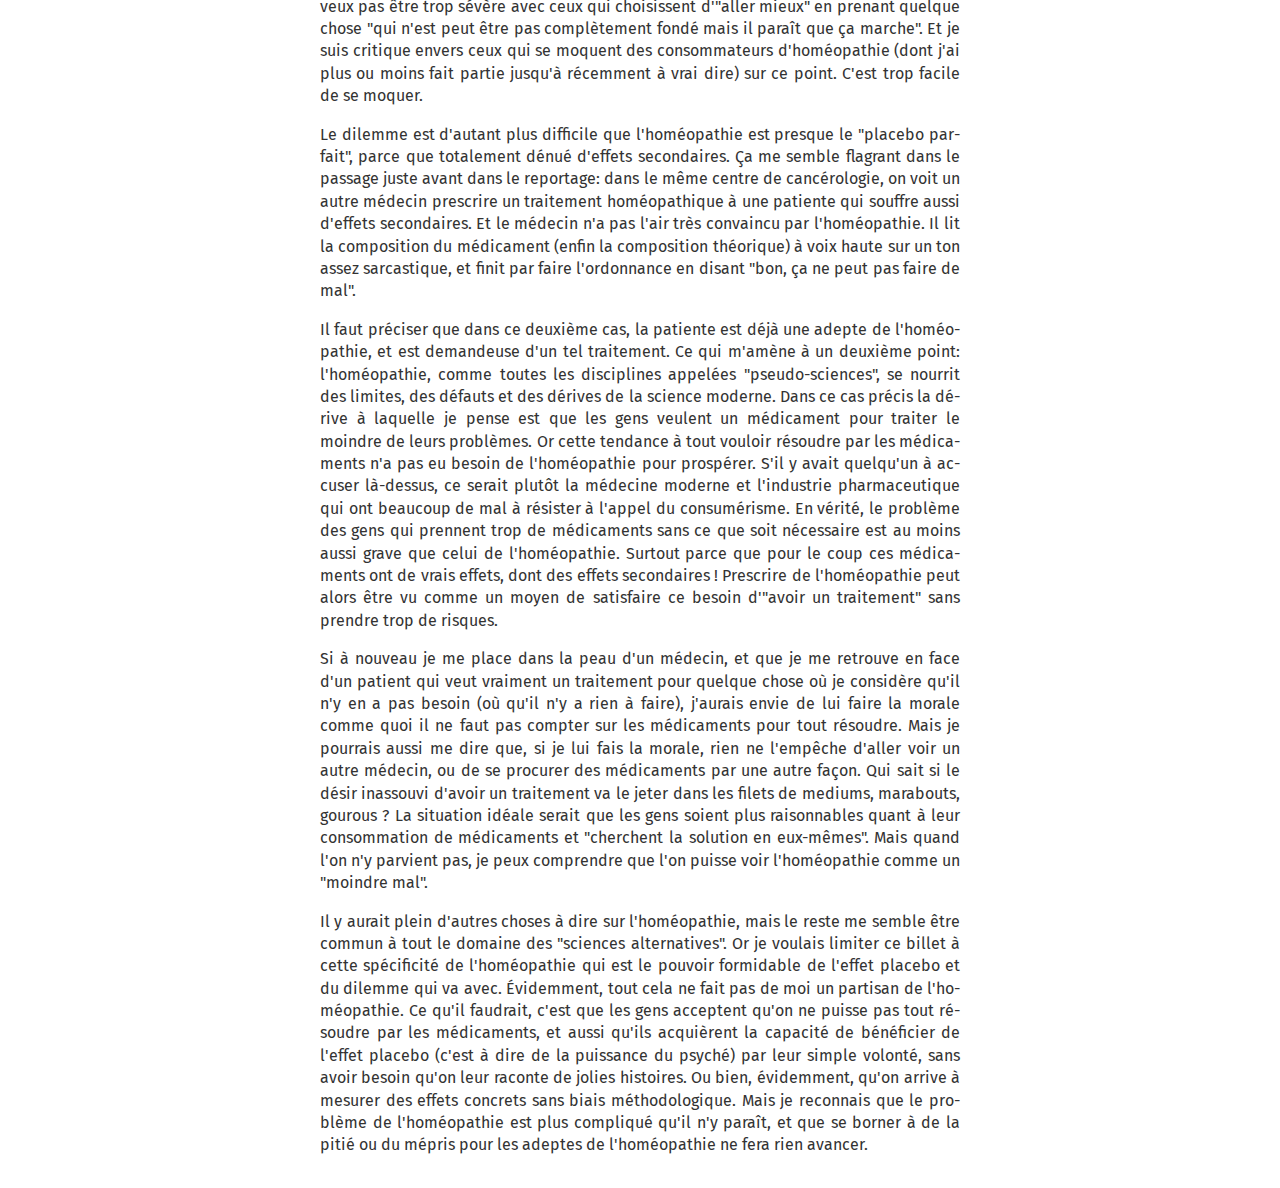
<file: blog/2018-03-17-sur-lhomeopathie.html>
<!DOCTYPE html>
<html lang="fr">
  <head>
    <meta charset="utf-8">
    <meta http-equiv="X-UA-Compatible" content="IE=edge">
    <meta name="viewport" content="width=device-width, initial-scale=1">
    <!-- The above 3 meta tags *must* come first in the head; any other head content must come *after* these tags -->
    <title>Sur l'homéopathie &mdash; Cédric Van Rompay's Blog</title>
    <meta name="author" value="Cédric Van Rompay">

    <link rel="stylesheet" href="https://fonts.googleapis.com/css?family=Fira+Sans|Fira+Sans+Condensed">

    <link rel="stylesheet" href="main.css" type="text/css" media="screen" charset="utf-8">

  </head>
  <body>
    <nav class="navbar">
      <div class="container container-large">
          <a href="./">Cédric Van Rompay's Blog</a>
      </div>
    </nav>
    <div class="container">
    <p class="pub_date">2018-03-17</p>
<h1>Sur l'homéopathie</h1>
<p>Les détracteurs de l'homéopathie citent le fait qu'elle n'a pas plus d'effet qu'un placebo.
Ses défenseurs citent de nombreux cas de gens qui vont mieux grâce à des traitements homéopathiques.
Derrière cet apparent paradoxe se cache un véritable dialogue de sourds,
et un difficile problème philosophique :
si vous pouvez soigner quelqu'un avec un mensonge, est-il forcément mieux de lui dire la vérité ?</p>
<p>Que les choses soient bien claires: je suis convaincu que les soi-disant "médicaments" homéopathiques n'ont aucun effet en eux-mêmes.
En disant cela, j'ai l'air d'avoir clairement choisi mon "camp": celui des détracteurs de l'homéopathie.
En fait, je suis assez déçu par ce qu'on entend du côté des détracteurs.</p>
<p>Parce que la véritable question autour de l'homéopathie,
ça n'est pas si oui ou non elle n'est qu'un placebo.
Ce serait plutôt:
"Quand bien même ça ne serait que l'effet placebo, quelle importance si ça soigne les gens?".</p>
<p>En regardant de nouveau tous les débats sur l'homéopathie avec cette question en tête,
cela me semble évident que tout tourne autour de cette question
que presque personne ne veut énoncer à voix haute.</p>
<p>On trouve de formidables exemples de cela dans le reportage
"Homéopathie, mystère et boules de sucre" diffusé sur France5
(on peut le retrouver sur YouTube).
Par exemple vers la moitié du reportage
est interviewé un médecin qui pratique dans un centre de cancérologie
où des traitements homéopathiques sont régulièrement donnés aux patients
pour soulager les effets secondaires de la chimiothérapie, notamment des vomissements.
Le médecin a mis en place une expérience dans son service
où un groupe de patients recevaient un traitement homéopathique
(plus précisément de la "cocculine")
et l'autre moité un placebo, évidemment sans le savoir.
Le médecin explique alors avoir observé
les mêmes effets avec le traitement homéopathique qu'avec le placebo:
dans les deux cas les vomissements étaient plus ou moins divisés par deux.</p>
<p>Une étude de plus, donc, qui indique que les traitements homéopathiques n'ont pas d'effet propre.
Pourtant le docteur qui a mené l'expérience est réticente à conclure qu'il ne faut pas les prescrire.
Voici mot pour mot l'explication qu'elle donne:</p>
<blockquote>
<p>Je n'ai pas démontré que la cocculine faisait mieux que le placebo dans cette étude
donc je ne recommanderais pas à tous mes confrères d'utiliser de la cocculine
pour tous mes patients. Ça, c'est sûr.
Maintenant, au cas par cas, pour certains "phénotypes" de patients,
certains profils de patients, il est possible que cette molécule ait un effet,
et donc il est possible de l'utiliser;
et surtout, et là je sais bien que ça n'est pas la réponse que vous attendez,
il faut qu'on continue de trouver des nouvelles stratégies d'évaluations
pour ce type de molécules qui manifestement fonctionnent de façon très différente
des autres molécules qu'on a l'habitude d'évaluer.</p>
</blockquote>
<p>Voici ce que je pense:
Ce docteur est persuadée que l'homéopathie n'agit que par effet placebo,
là-dessus elle est d'accord avec n'importe quel pourfendeur de l'homéopathie.
Mais elle est dans une situation délicate:
elle doit soigner ses patients. Les faire aller mieux.
Si j'essaie de me mettre à sa place et que je regarde de nouveau les résultats de l'expérience,
je ne vois plus l'absence de différence entre le traitement homéopathique et le placebo:
je vois qu'on peut soulager des malades en leur donnant des boules de sucre,
et ce, sans aucun effet secondaire.
Le vrai miracle ça n'est pas l'homéopathie; c'est l'effet placebo.
C'est qu'on puisse soulager quelqu'un sans lui donner de substance active.</p>
<p>Or le placebo contient un paradoxe terrible:
vous ne pouvez pas donner un placebo à quelqu'un et lui dire
"tiens, voilà un placebo".
Dans l'expérience du centre de cancérologie,
on a dit aux personnes qui ont reçu le placebo qu'elles recevaient un "véritable" traitement.
Le médecin se trouve donc dans une position difficile
parce que une petite entorse à la vérité
peut être l'occasion de soulager ses patients.
Or même si la médecine moderne est issue de la méthode scientifique,
et que le fondement de la science est la recherche de la vérité,
la cause que sert un médecin avant tout est la santé, pas la vérité.
Et ici le médecin se trouve dans un dilemme où il doit choisir entre l'un et l'autre.</p>
<p>Personnellement, j'aurais envie de dire
qu'il ne faut pas prescrire de traitement homéopathique
si cela demande de mentir au patient sur ses effets.
Mais ça ne me coûte rien de dire cela.
Je ne suis ni malade, ni devant quelqu'un de malade.
Et donc, je ne veux pas être trop sévère
avec ceux qui choisissent d'"aller mieux" en prenant quelque chose
"qui n'est peut être pas complètement fondé mais il paraît que ça marche".
Et je suis critique envers ceux qui se moquent des consommateurs d'homéopathie
(dont j'ai plus ou moins fait partie jusqu'à récemment à vrai dire)
sur ce point.
C'est trop facile de se moquer.</p>
<p>Le dilemme est d'autant plus difficile que l'homéopathie est presque
le "placebo parfait", parce que totalement dénué d'effets secondaires.
Ça me semble flagrant dans le passage juste avant dans le reportage:
dans le même centre de cancérologie, on voit un autre médecin
prescrire un traitement homéopathique à une patiente qui souffre aussi d'effets secondaires.
Et le médecin n'a pas l'air très convaincu par l'homéopathie.
Il lit la composition du médicament (enfin la composition théorique)
à voix haute sur un ton assez sarcastique,
et finit par faire l'ordonnance en disant "bon, ça ne peut pas faire de mal".</p>
<p>Il faut préciser que dans ce deuxième cas, la patiente est déjà une adepte de l'homéopathie,
et est demandeuse d'un tel traitement.
Ce qui m'amène à un deuxième point:
l'homéopathie, comme toutes les disciplines appelées "pseudo-sciences",
se nourrit des limites, des défauts et des dérives de la science moderne.
Dans ce cas précis la dérive à laquelle je pense
est que les gens veulent un médicament pour traiter le moindre de leurs problèmes.
Or cette tendance à tout vouloir résoudre par les médicaments
n'a pas eu besoin de l'homéopathie pour prospérer.
S'il y avait quelqu'un à accuser là-dessus,
ce serait plutôt la médecine moderne et l'industrie pharmaceutique
qui ont beaucoup de mal à résister à l'appel du consumérisme.
En vérité, le problème des gens qui prennent trop de médicaments sans ce que soit nécessaire
est au moins aussi grave que celui de l'homéopathie.
Surtout parce que pour le coup ces médicaments ont de vrais effets,
dont des effets secondaires !
Prescrire de l'homéopathie peut alors être vu
comme un moyen de satisfaire ce besoin d'"avoir un traitement"
sans prendre trop de risques.</p>
<p>Si à nouveau je me place dans la peau d'un médecin,
et que je me retrouve en face d'un patient qui veut vraiment un traitement
pour quelque chose où je considère qu'il n'y en a pas besoin
(où qu'il n'y a rien à faire),
j'aurais envie de lui faire la morale
comme quoi il ne faut pas compter sur les médicaments pour tout résoudre.
Mais je pourrais aussi me dire que,
si je lui fais la morale,
rien ne l'empêche d'aller voir un autre médecin,
ou de se procurer des médicaments par une autre façon.
Qui sait si le désir inassouvi d'avoir un traitement
va le jeter dans les filets de mediums, marabouts, gourous ?
La situation idéale serait que les gens
soient plus raisonnables quant à leur consommation de médicaments
et "cherchent la solution en eux-mêmes".
Mais quand l'on n'y parvient pas,
je peux comprendre que l'on puisse voir l'homéopathie comme un "moindre mal".</p>
<p>Il y aurait plein d'autres choses à dire sur l'homéopathie,
mais le reste me semble être commun à tout le domaine des "sciences alternatives".
Or je voulais limiter ce billet à cette spécificité de l'homéopathie
qui est le pouvoir formidable de l'effet placebo et du dilemme qui va avec.
Évidemment, tout cela ne fait pas de moi un partisan de l'homéopathie.
Ce qu'il faudrait,
c'est que les gens acceptent qu'on ne puisse pas tout résoudre
par les médicaments,
et aussi qu'ils acquièrent la capacité de bénéficier de l'effet placebo
(c'est à dire de la puissance du psyché)
par leur simple volonté, sans avoir besoin qu'on leur raconte de jolies histoires.
Ou bien, évidemment, qu'on arrive à mesurer des effets concrets sans biais méthodologique.
Mais je reconnais que le problème de l'homéopathie est plus compliqué qu'il n'y paraît,
et que se borner à de la pitié ou du mépris pour les adeptes de l'homéopathie
ne fera rien avancer.</p>
    </div>
  </body>
</html>
</file>
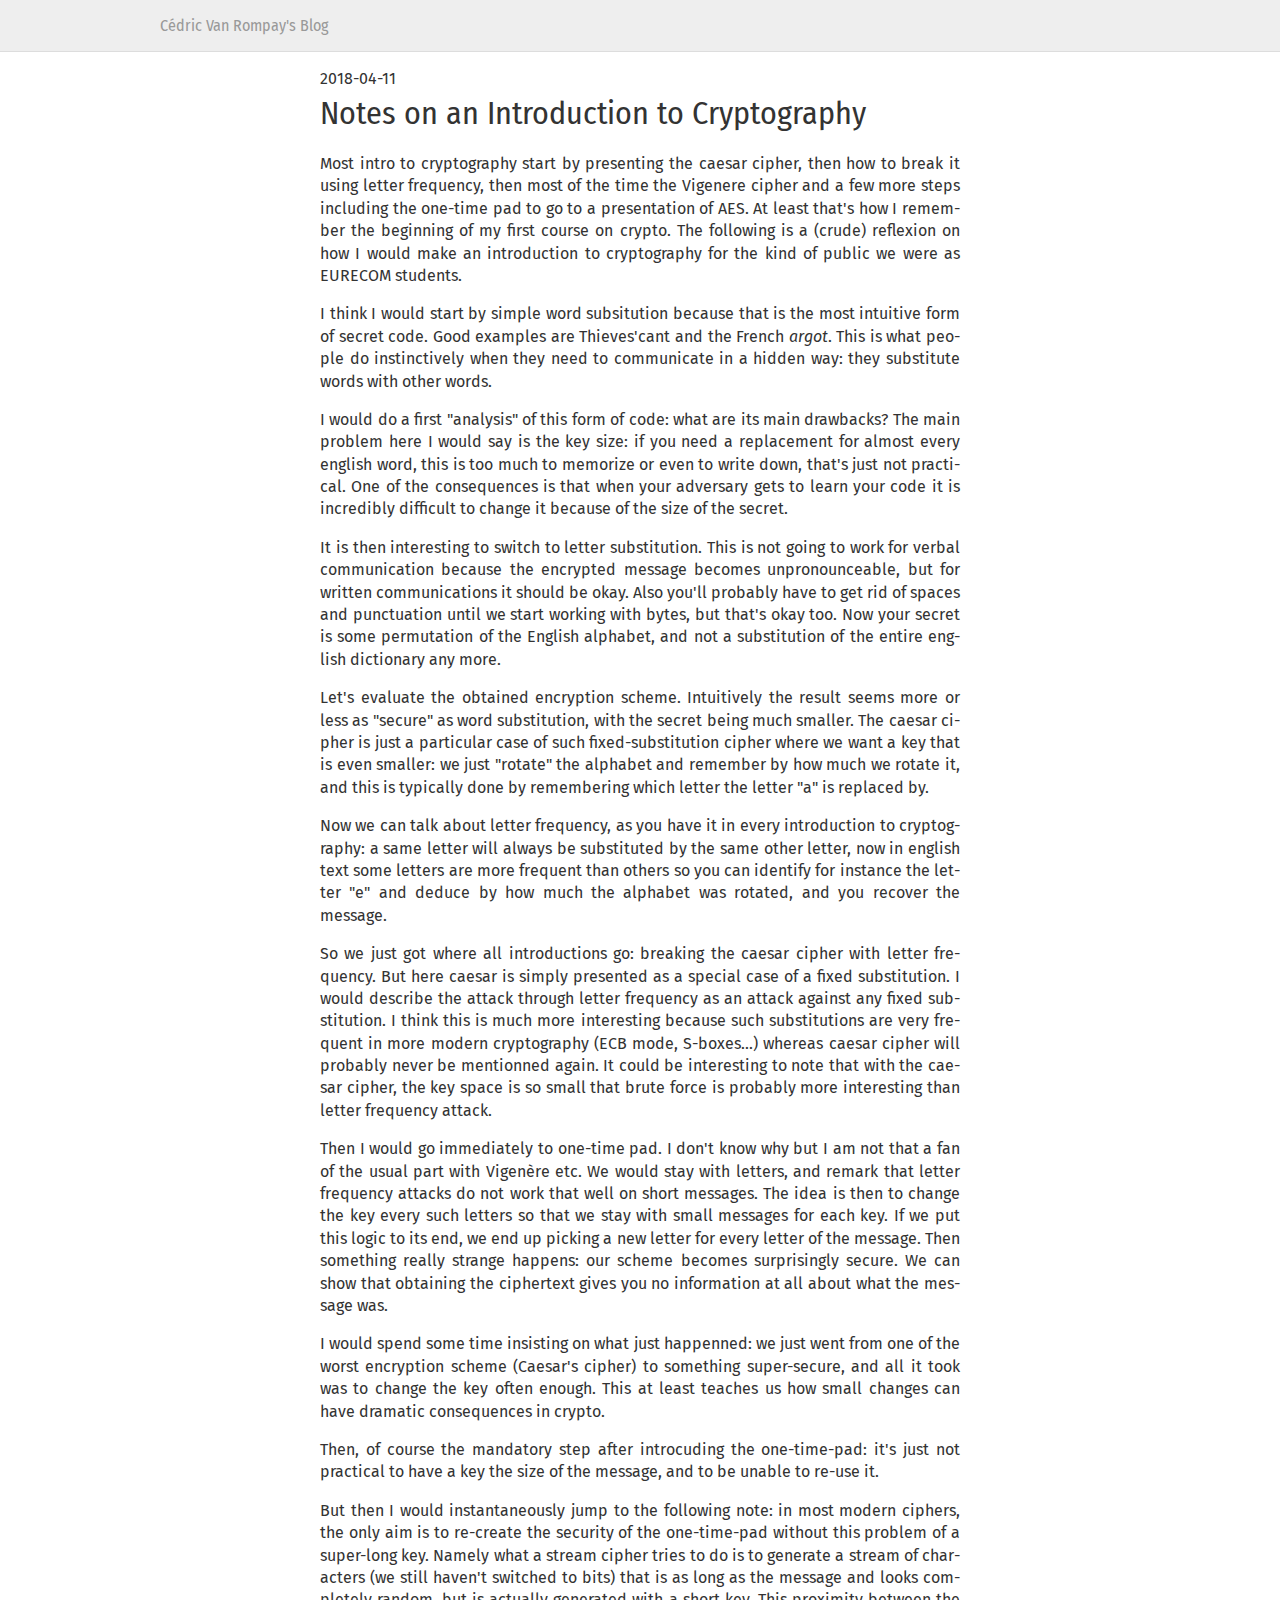
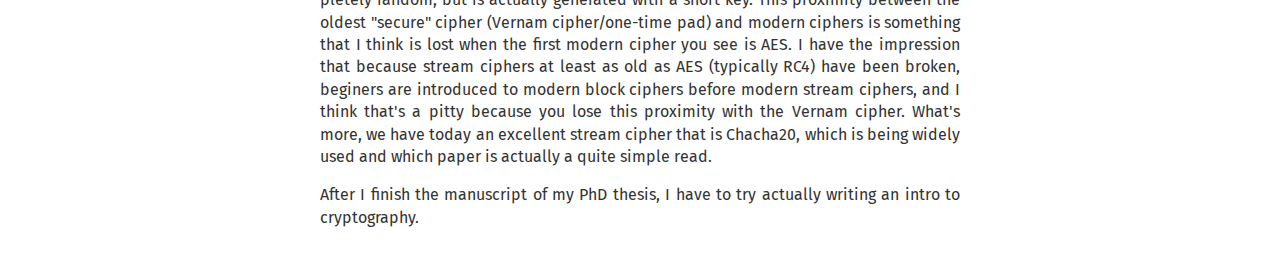
<file: blog/2018-04-11-notes-on-an-introduction-to-cryptography.html>
<!DOCTYPE html>
<html lang="en">
  <head>
    <meta charset="utf-8">
    <meta http-equiv="X-UA-Compatible" content="IE=edge">
    <meta name="viewport" content="width=device-width, initial-scale=1">
    <!-- The above 3 meta tags *must* come first in the head; any other head content must come *after* these tags -->
    <title>Notes on an Introduction to Cryptography &mdash; Cédric Van Rompay's Blog</title>
    <meta name="author" value="Cédric Van Rompay">

    <link rel="stylesheet" href="https://fonts.googleapis.com/css?family=Fira+Sans|Fira+Sans+Condensed">

    <link rel="stylesheet" href="main.css" type="text/css" media="screen" charset="utf-8">

  </head>
  <body>
    <nav class="navbar">
      <div class="container container-large">
          <a href="./">Cédric Van Rompay's Blog</a>
      </div>
    </nav>
    <div class="container">
    <p class="pub_date">2018-04-11</p>
<h1>Notes on an Introduction to Cryptography</h1>
<p>Most intro to cryptography start by presenting the caesar cipher, then how to break it using letter frequency, then most of the time the Vigenere cipher and a few more steps including the one-time pad
to go to a presentation of AES.
At least that's how I remember the beginning of my first course on crypto.
The following is a (crude) reflexion on how I would make an introduction to cryptography for the kind of public we were as EURECOM students.</p>
<p>I think I would start by simple word subsitution
because that is the most intuitive form of secret code.
Good examples are Thieves'cant and the French <em>argot</em>.
This is what people do instinctively when they need to communicate in a hidden way:
they substitute words with other words.</p>
<p>I would do a first "analysis" of this form of code: what are its main drawbacks?
The main problem here I would say is the key size:
if you need a replacement for almost every english word,
this is too much to memorize or even to write down,
that's just not practical.
One of the consequences is that when your adversary gets to learn your code
it is incredibly difficult to change it because of the size of the secret.</p>
<p>It is then interesting to switch to letter substitution.
This is not going to work for verbal communication
because the encrypted message becomes unpronounceable,
but for written communications it should be okay.
Also you'll probably have to get rid of spaces and punctuation
until we start working with bytes, but that's okay too.
Now your secret is some permutation of the English alphabet,
and not a substitution of the entire english dictionary any more.</p>
<p>Let's evaluate the obtained encryption scheme.
Intuitively the result seems more or less as "secure" as word substitution,
with the secret being much smaller.
The caesar cipher is just a particular case of such fixed-substitution cipher
where we want a key that is even smaller:
we just "rotate" the alphabet and remember by how much we rotate it,
and this is typically done by remembering which letter the letter "a" is replaced by.</p>
<p>Now we can talk about letter frequency,
as you have it in every introduction to cryptography:
a same letter will always be substituted by the same other letter,
now in english text some letters are more frequent than others
so you can identify for instance the letter "e"
and deduce by how much the alphabet was rotated, and you recover the message.</p>
<p>So we just got where all introductions go:
breaking the caesar cipher with letter frequency.
But here caesar is simply presented as a special case of a fixed substitution.
I would describe the attack through letter frequency as an attack against any fixed substitution.
I think this is much more interesting because such substitutions
are very frequent in more modern cryptography (ECB mode, S-boxes...)
whereas caesar cipher will probably never be mentionned again.
It could be interesting to note that with the caesar cipher,
the key space is so small that
brute force is probably more interesting than letter frequency attack.</p>
<p>Then I would go immediately to one-time pad.
I don't know why but I am not that a fan of the usual part with Vigenère etc.
We would stay with letters,
and remark that letter frequency attacks
do not work that well on short messages.
The idea is then to change the key every such letters
so that we stay with small messages for each key.
If we put this logic to its end,
we end up picking a new letter for every letter of the message.
Then something really strange happens:
our scheme becomes surprisingly secure.
We can show that
obtaining the ciphertext gives you no information at all about what the message was.</p>
<p>I would spend some time insisting on what just happenned:
we just went from one of the worst encryption scheme (Caesar's cipher)
to something super-secure, and all it took was to change the key often enough.
This at least teaches us how small changes can have dramatic consequences in crypto.</p>
<p>Then, of course the mandatory step after introcuding the one-time-pad:
it's just not practical to have a key the size of the message,
and to be unable to re-use it.</p>
<p>But then I would instantaneously jump to the following note:
in most modern ciphers,
the only aim is to re-create the security of the one-time-pad
without this problem of a super-long key.
Namely what a stream cipher tries to do is to generate a stream of characters
(we still haven't switched to bits)
that is as long as the message and looks completely random,
but is actually generated with a short key.
This proximity between the oldest "secure" cipher (Vernam cipher/one-time pad)
and modern ciphers
is something that I think is lost when the first modern cipher you see is AES.
I have the impression that because stream ciphers at least as old as AES (typically RC4)
have been broken,
beginers are introduced to modern block ciphers before modern stream ciphers,
and I think that's a pitty because you lose this proximity with the Vernam cipher.
What's more, we have today an excellent stream cipher that is Chacha20,
which is being widely used and which paper is actually a quite simple read.</p>
<p>After I finish the manuscript of my PhD thesis, I have to try actually writing an intro to cryptography.</p>
    </div>
  </body>
</html>
</file>
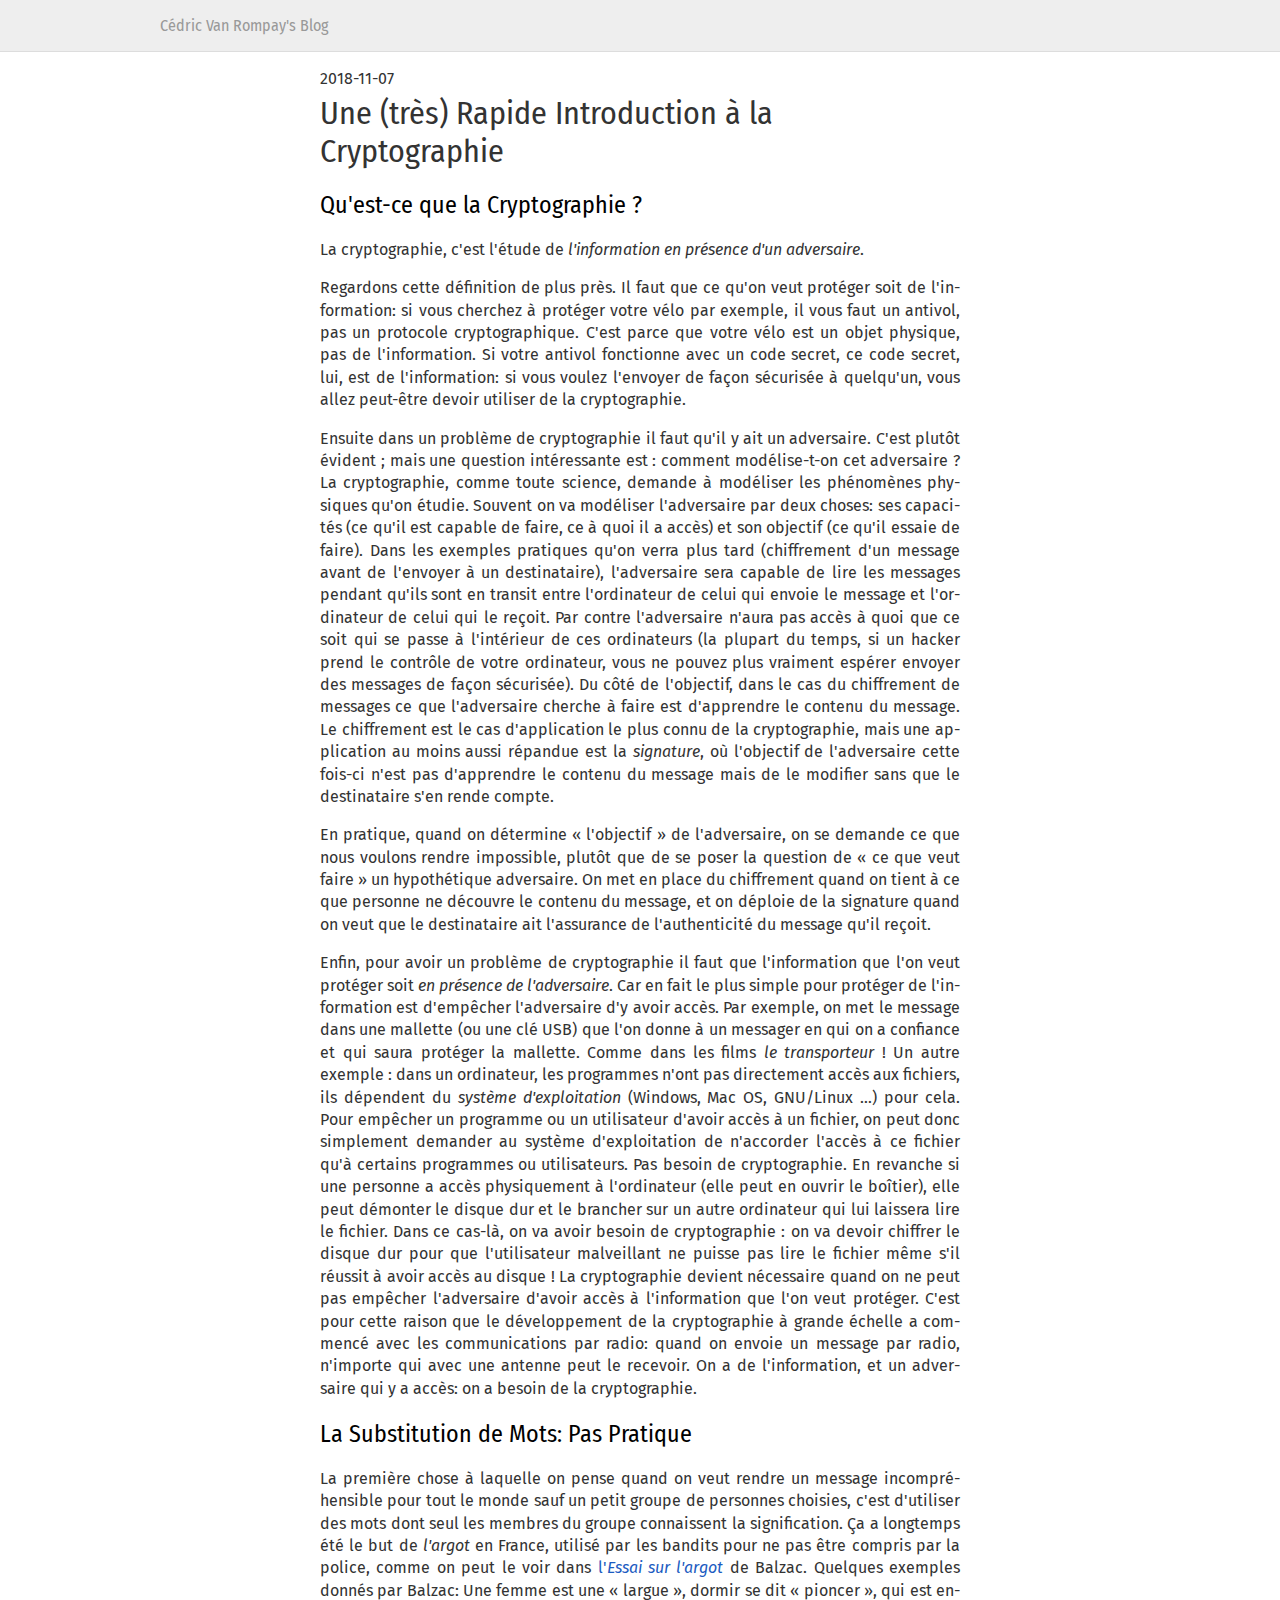
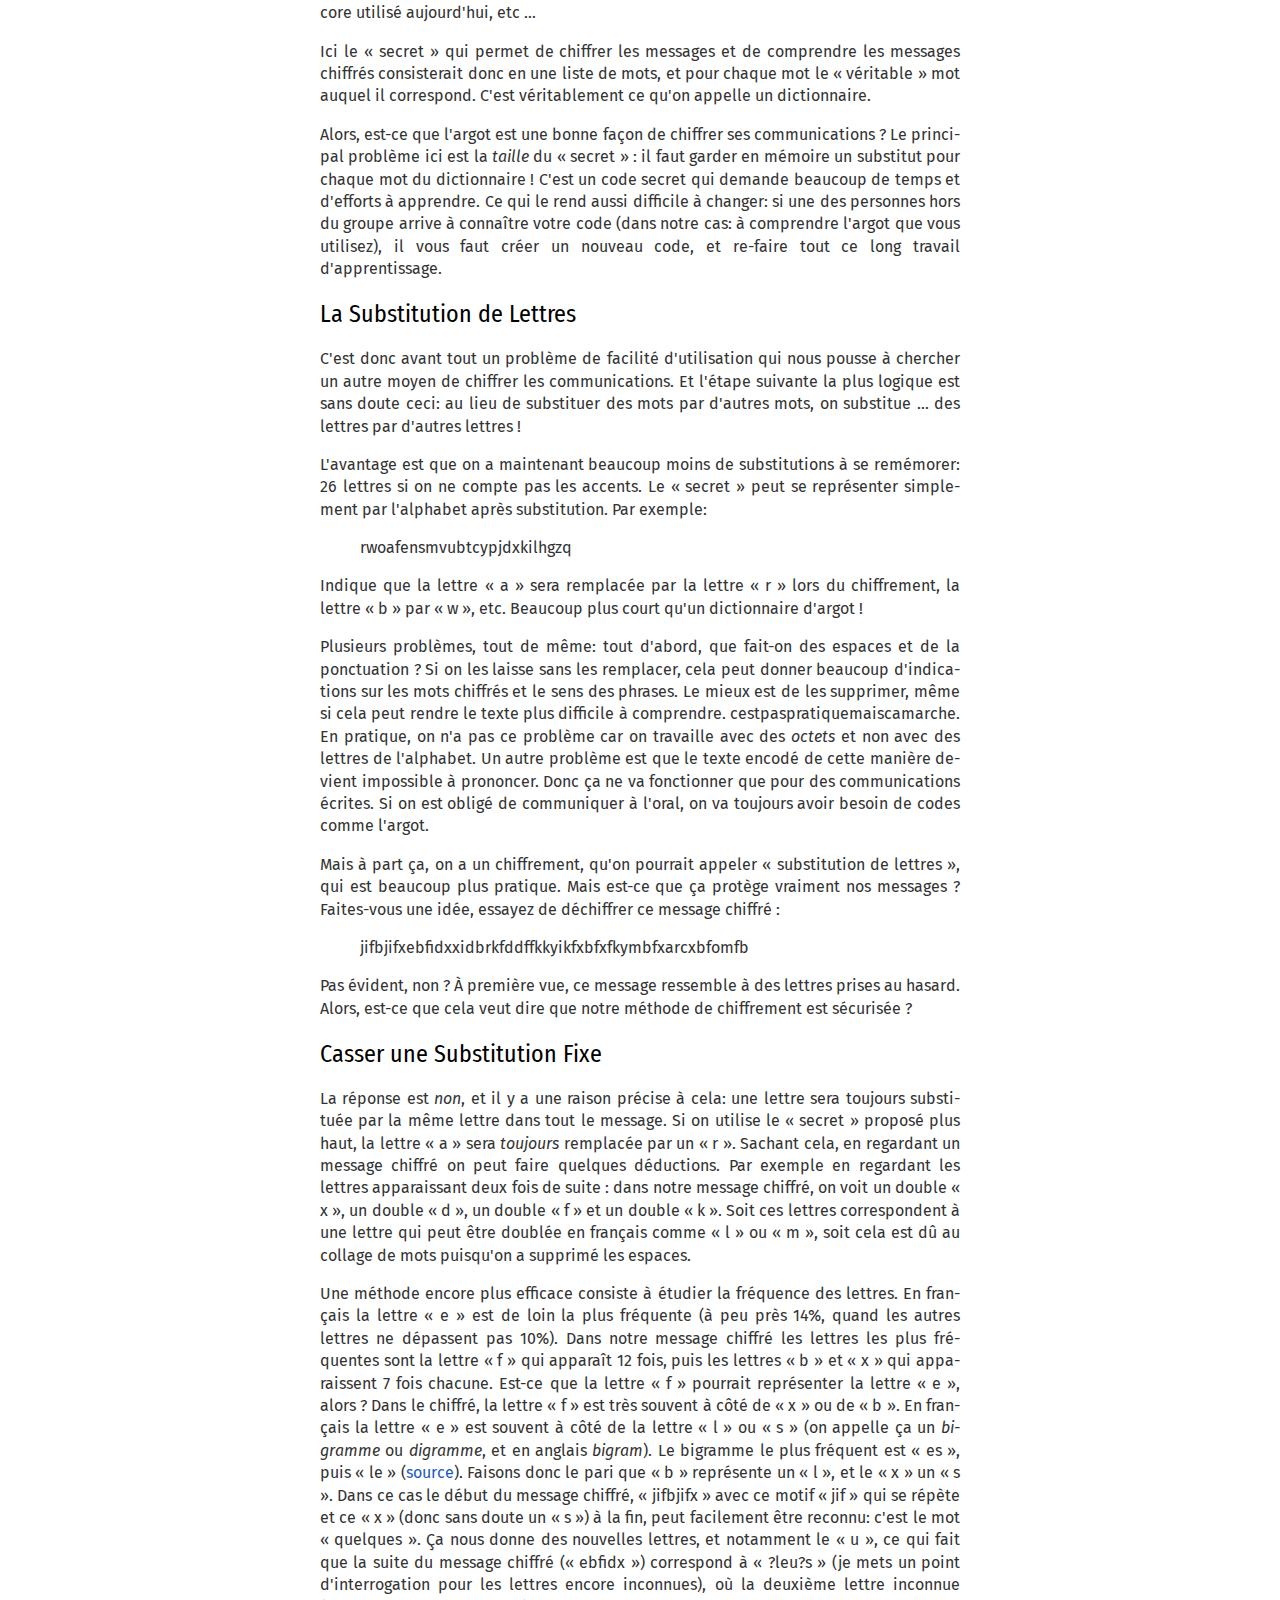
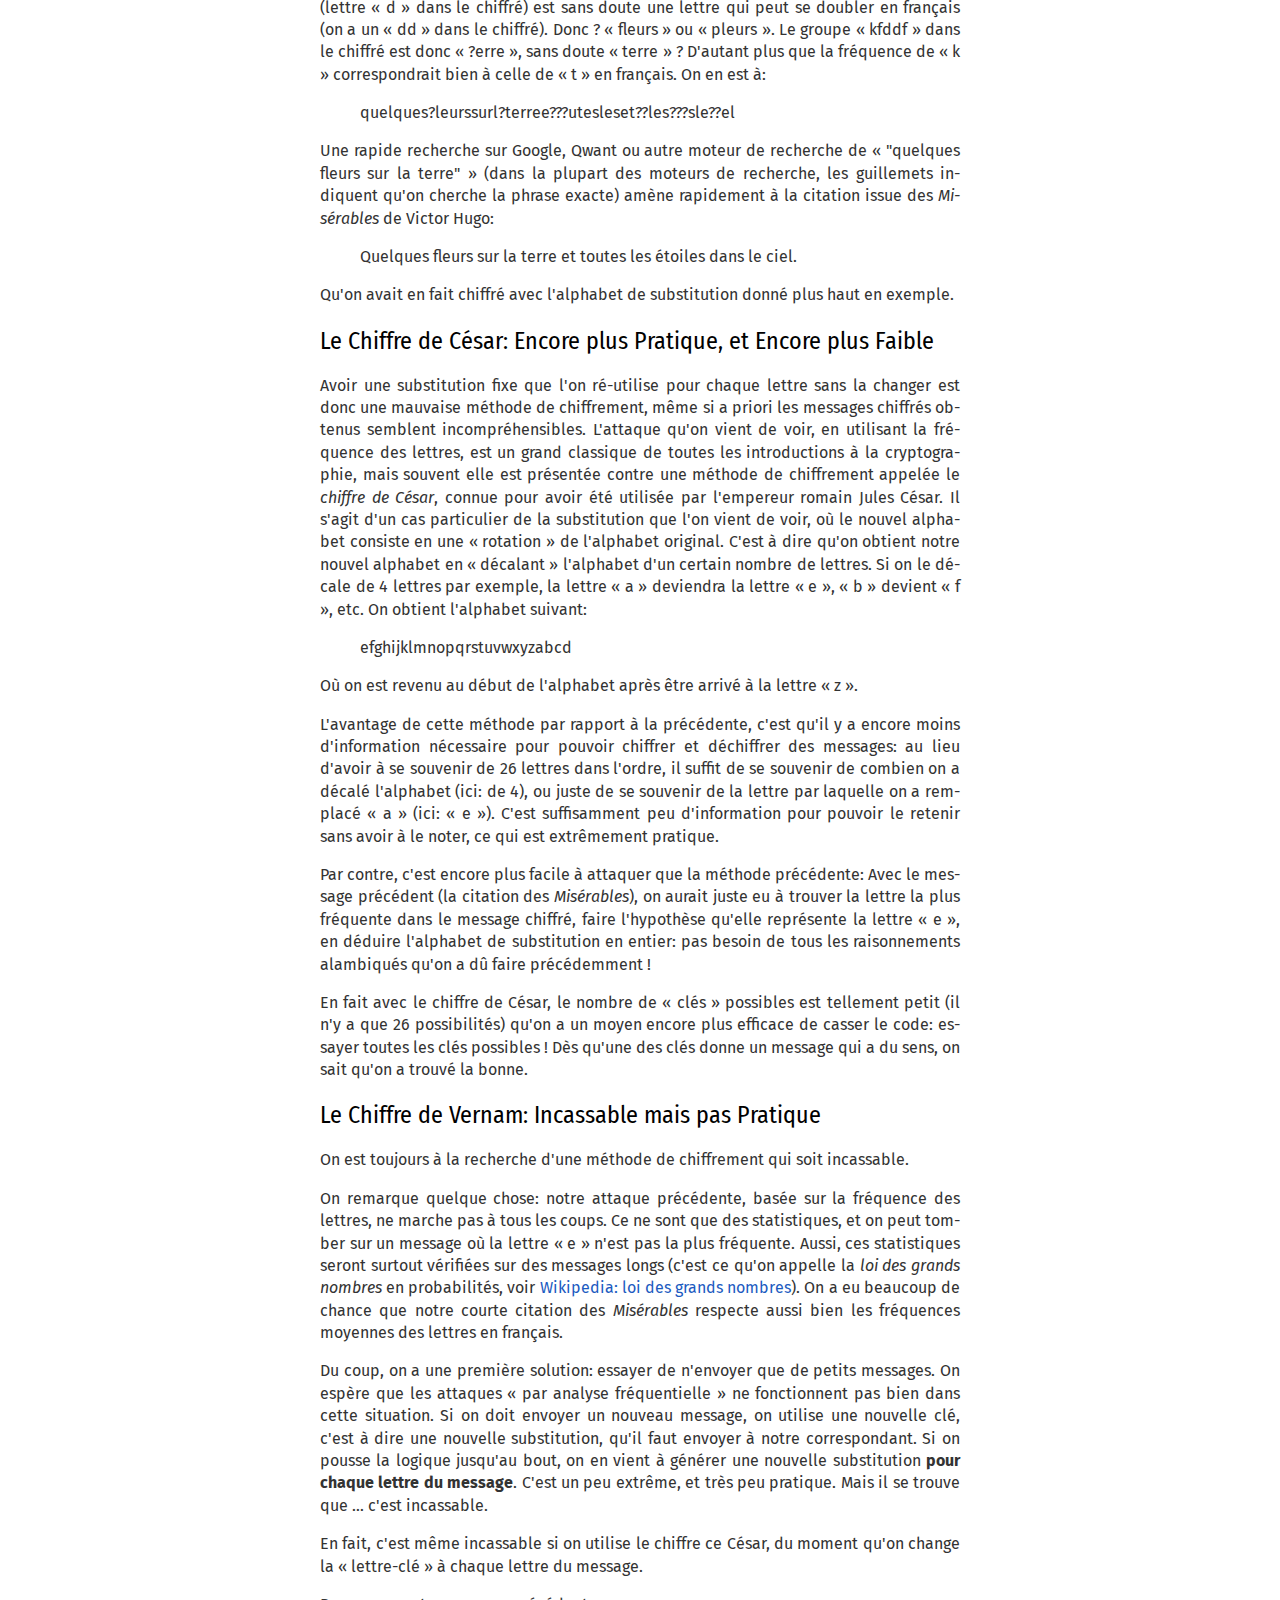
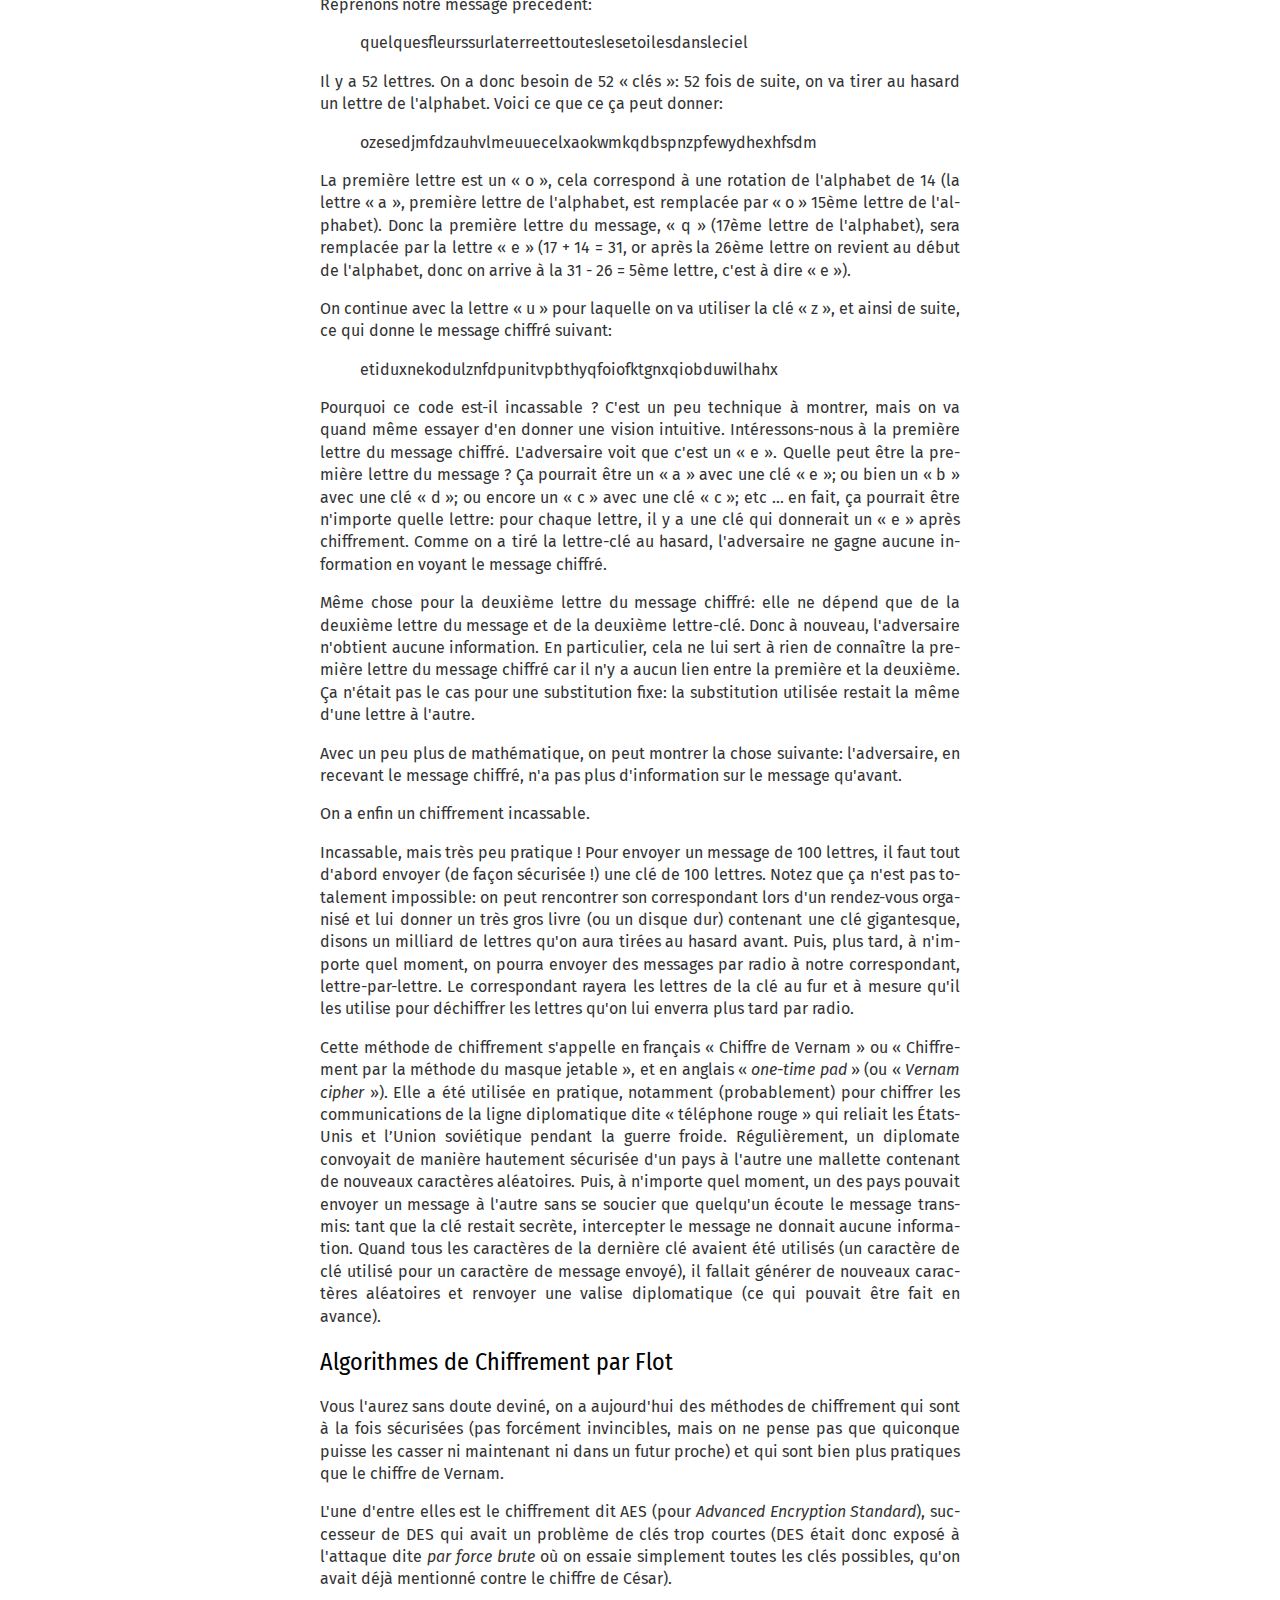
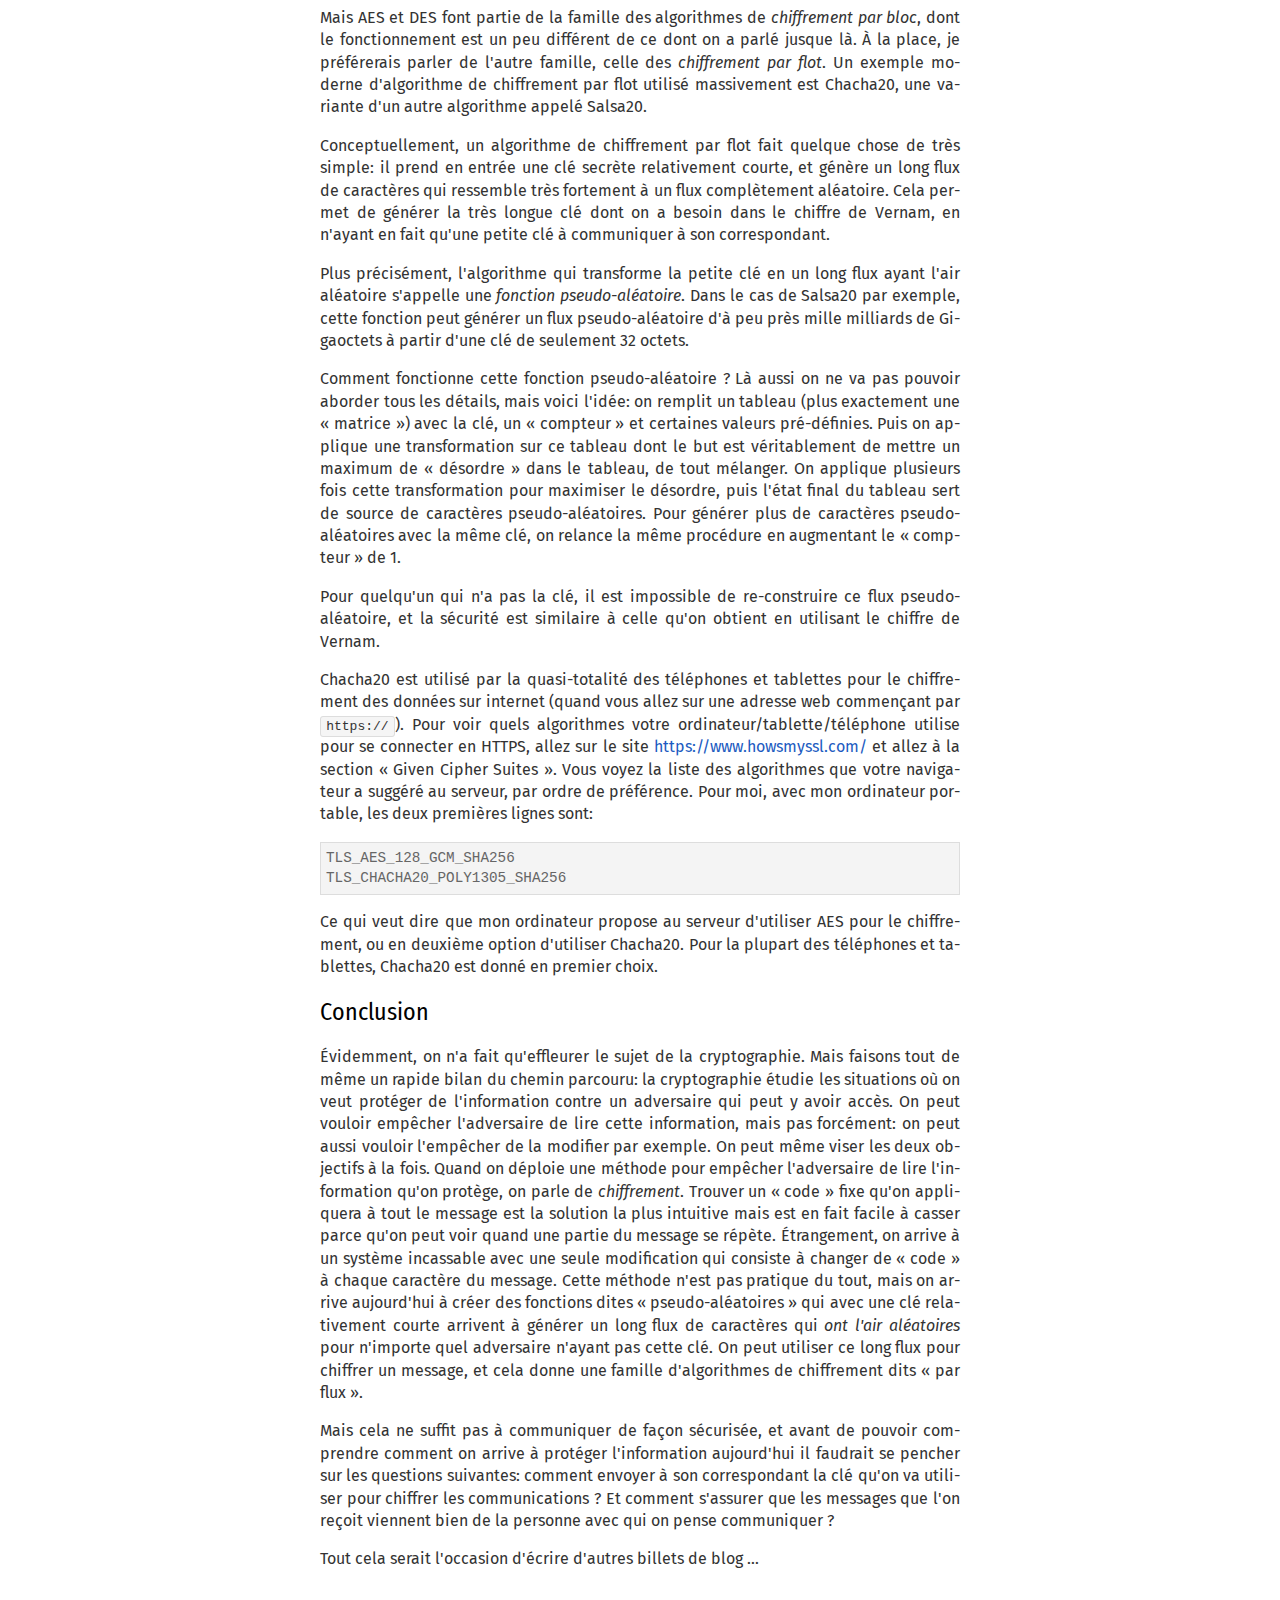
<file: blog/2018-11-07-une-tres-rapide-introduction-a-la-cryptographie.html>
<!DOCTYPE html>
<html lang="fr">
  <head>
    <meta charset="utf-8">
    <meta http-equiv="X-UA-Compatible" content="IE=edge">
    <meta name="viewport" content="width=device-width, initial-scale=1">
    <!-- The above 3 meta tags *must* come first in the head; any other head content must come *after* these tags -->
    <title>Une (très) Rapide Introduction à la Cryptographie &mdash; Cédric Van Rompay's Blog</title>
    <meta name="author" value="Cédric Van Rompay">

    <link rel="stylesheet" href="https://fonts.googleapis.com/css?family=Fira+Sans|Fira+Sans+Condensed">

    <link rel="stylesheet" href="main.css" type="text/css" media="screen" charset="utf-8">

  </head>
  <body>
    <nav class="navbar">
      <div class="container container-large">
          <a href="./">Cédric Van Rompay's Blog</a>
      </div>
    </nav>
    <div class="container">
    <p class="pub_date">2018-11-07</p>
<h1>Une (très) Rapide Introduction à la Cryptographie</h1>
<h2>Qu'est-ce que la Cryptographie ?</h2>
<p>La cryptographie, c'est l'étude de <em>l'information en présence d'un adversaire</em>.</p>
<p>Regardons cette définition de plus près. Il faut que ce qu'on veut protéger soit de l'information: si vous cherchez à protéger votre vélo par exemple, il vous faut un antivol, pas un protocole cryptographique. C'est parce que votre vélo est un objet physique, pas de l'information. Si votre antivol fonctionne avec un code secret, ce code secret, lui, est de l'information: si vous voulez l'envoyer de façon sécurisée à quelqu'un, vous allez peut-être devoir utiliser de la cryptographie.</p>
<p>Ensuite dans un problème de cryptographie il faut qu'il y ait un adversaire. C'est plutôt évident ; mais une question intéressante est : comment modélise-t-on cet adversaire ? La cryptographie, comme toute science, demande à modéliser les phénomènes physiques qu'on étudie. Souvent on va modéliser l'adversaire par deux choses: ses capacités (ce qu'il est capable de faire, ce à quoi il a accès) et son objectif (ce qu'il essaie de faire). Dans les exemples pratiques qu'on verra plus tard (chiffrement d'un message avant de l'envoyer à un destinataire), l'adversaire sera capable de lire les messages pendant qu'ils sont en transit entre l'ordinateur de celui qui envoie le message et l'ordinateur de celui qui le reçoit. Par contre l'adversaire n'aura pas accès à quoi que ce soit qui se passe à l'intérieur de ces ordinateurs (la plupart du temps, si un hacker prend le contrôle de votre ordinateur, vous ne pouvez plus vraiment espérer envoyer des messages de façon sécurisée). Du côté de l'objectif, dans le cas du chiffrement de messages ce que l'adversaire cherche à faire est d'apprendre le contenu du message. Le chiffrement est le cas d'application le plus connu de la cryptographie, mais une application au moins aussi répandue est la <em>signature</em>, où l'objectif de l'adversaire cette fois-ci n'est pas d'apprendre le contenu du message mais de le modifier sans que le destinataire s'en rende compte.</p>
<p>En pratique, quand on détermine « l'objectif » de l'adversaire, on se demande ce que nous voulons rendre impossible, plutôt que de se poser la question de « ce que veut faire » un hypothétique adversaire. On met en place du chiffrement quand on tient à ce que personne ne découvre le contenu du message, et on déploie de la signature quand on veut que le destinataire ait l'assurance de l'authenticité du message qu'il reçoit.</p>
<p>Enfin, pour avoir un problème de cryptographie il faut que l'information que l'on veut protéger soit <em>en présence de l'adversaire</em>. Car en fait le plus simple pour protéger de l'information est d'empêcher l'adversaire d'y avoir accès. Par exemple, on met le message dans une mallette (ou une clé USB) que l'on donne à un messager en qui on a confiance et qui saura protéger la mallette. Comme dans les films <em>le transporteur</em> !
Un autre exemple : dans un ordinateur, les programmes n'ont pas directement accès aux fichiers, ils dépendent du <em>système d'exploitation</em> (Windows, Mac OS, GNU/Linux …) pour cela. Pour empêcher un programme ou un utilisateur d'avoir accès à un fichier, on peut donc simplement demander au système d'exploitation de n'accorder l'accès à ce fichier qu'à certains programmes ou utilisateurs. Pas besoin de cryptographie. En revanche si une personne a accès physiquement à l'ordinateur (elle peut en ouvrir le boîtier), elle peut démonter le disque dur et le brancher sur un autre ordinateur qui lui laissera lire le fichier. Dans ce cas-là, on va avoir besoin de cryptographie : on va devoir chiffrer le disque dur pour que l'utilisateur malveillant ne puisse pas lire le fichier même s'il réussit à avoir accès au disque !
La cryptographie devient nécessaire quand on ne peut pas empêcher l'adversaire d'avoir accès à l'information que l'on veut protéger. C'est pour cette raison que le développement de la cryptographie à grande échelle a commencé avec les communications par radio: quand on envoie un message par radio, n'importe qui avec une antenne peut le recevoir. On a de l'information, et un adversaire qui y a accès: on a besoin de la cryptographie.</p>
<h2>La Substitution de Mots: Pas Pratique</h2>
<p>La première chose à laquelle on pense quand on veut rendre un message incompréhensible pour tout le monde sauf un petit groupe de personnes choisies, c'est d'utiliser des mots dont seul les membres du groupe connaissent la signification. Ça a longtemps été le but de <em>l'argot</em> en France, utilisé par les bandits pour ne pas être compris par la police, comme on peut le voir dans <a href="https://fr.wikisource.org/wiki/Essai_philosophique,_linguistique_et_litt%C3%A9raire_sur_l%E2%80%99argot,_les_filles_et_les_voleurs">l'<em>Essai sur l'argot</em></a> de Balzac. Quelques exemples donnés par Balzac: Une femme est une « largue », dormir se dit « pioncer », qui est encore utilisé aujourd'hui, etc …</p>
<p>Ici le « secret » qui permet de chiffrer les messages et de comprendre les messages chiffrés consisterait donc en une liste de mots, et pour chaque mot le « véritable » mot auquel il correspond. C'est véritablement ce qu'on appelle un dictionnaire.</p>
<p>Alors, est-ce que l'argot est une bonne façon de chiffrer ses communications ? Le principal problème ici est la <em>taille</em> du « secret » : il faut garder en mémoire un substitut pour chaque mot du dictionnaire ! C'est un code secret qui demande beaucoup de temps et d'efforts à apprendre. Ce qui le rend aussi difficile à changer: si une des personnes hors du groupe arrive à connaître votre code (dans notre cas: à comprendre l'argot que vous utilisez), il vous faut créer un nouveau code, et re-faire tout ce long travail d'apprentissage.</p>
<h2>La Substitution de Lettres</h2>
<p>C'est donc avant tout un problème de facilité d'utilisation qui nous pousse à chercher un autre moyen de chiffrer les communications. Et l'étape suivante la plus logique est sans doute ceci: au lieu de substituer des mots par d'autres mots, on substitue … des lettres par d'autres lettres !</p>
<p>L'avantage est que on a maintenant beaucoup moins de substitutions à se remémorer: 26 lettres si on ne compte pas les accents. Le « secret » peut se représenter simplement par l'alphabet après substitution. Par exemple:</p>
<blockquote>
<p>rwoafensmvubtcypjdxkilhgzq</p>
</blockquote>
<p>Indique que la lettre « a » sera remplacée par la lettre « r » lors du chiffrement, la lettre « b » par « w », etc. Beaucoup plus court qu'un dictionnaire d'argot !</p>
<p>Plusieurs problèmes, tout de même: tout d'abord, que fait-on des espaces et de la ponctuation ? Si on les laisse sans les remplacer, cela peut donner beaucoup d'indications sur les mots chiffrés et le sens des phrases. Le mieux est de les supprimer, même si cela peut rendre le texte plus difficile à comprendre. cestpaspratiquemaiscamarche. En pratique, on n'a pas ce problème car on travaille avec des <em>octets</em> et non avec des lettres de l'alphabet. Un autre problème est que le texte encodé de cette manière devient impossible à prononcer. Donc ça ne va fonctionner que pour des communications écrites. Si on est obligé de communiquer à l'oral, on va toujours avoir besoin de codes comme l'argot.</p>
<p>Mais à part ça, on a un chiffrement, qu'on pourrait appeler « substitution de lettres », qui est beaucoup plus pratique. Mais est-ce que ça protège vraiment nos messages ? Faites-vous une idée, essayez de déchiffrer ce message chiffré :</p>
<blockquote>
<p>jifbjifxebfidxxidbrkfddffkkyikfxbfxfkymbfxarcxbfomfb</p>
</blockquote>
<p>Pas évident, non ? À première vue, ce message ressemble à des lettres prises au hasard. Alors, est-ce que cela veut dire que notre méthode de chiffrement est sécurisée ?</p>
<h2>Casser une Substitution Fixe</h2>
<p>La réponse est <em>non</em>, et il y a une raison précise à cela: une lettre sera toujours substituée par la même lettre dans tout le message. Si on utilise le « secret » proposé plus haut, la lettre « a » sera <em>toujours</em> remplacée par un « r ». Sachant cela, en regardant un message chiffré on peut faire quelques déductions. Par exemple en regardant les lettres apparaissant deux fois de suite : dans notre message chiffré, on voit un double « x », un double « d », un double « f » et un double « k ». Soit ces lettres correspondent à une lettre qui peut être doublée en français comme « l » ou « m », soit cela est dû au collage de mots puisqu'on a supprimé les espaces.</p>
<p>Une méthode encore plus efficace consiste à étudier la fréquence des lettres. En français la lettre « e » est de loin la plus fréquente (à peu près 14%, quand les autres lettres ne dépassent pas 10%). Dans notre message chiffré les lettres les plus fréquentes sont la lettre « f » qui apparaît 12 fois, puis les lettres « b » et « x » qui apparaissent 7 fois chacune. Est-ce que la lettre « f » pourrait représenter la lettre « e », alors ? Dans le chiffré, la lettre « f » est très souvent à côté de « x » ou de « b ». En français la lettre « e » est souvent à côté de la lettre « l » ou « s » (on appelle ça un <em>bigramme</em> ou <em>digramme</em>, et en anglais <em>bigram</em>). Le bigramme le plus fréquent est « es », puis « le » (<a href="http://practicalcryptography.com/cryptanalysis/letter-frequencies-various-languages/french-letter-frequencies/">source</a>). Faisons donc le pari que « b » représente un « l », et le « x » un « s ». Dans ce cas le début du message chiffré, « jifbjifx » avec ce motif « jif » qui se répète et ce « x » (donc sans doute un « s ») à la fin, peut facilement être reconnu: c'est le mot « quelques ». Ça nous donne des nouvelles lettres, et notamment le « u », ce qui fait que la suite du message chiffré (« ebfidx ») correspond à « ?leu?s » (je mets un point d'interrogation pour les lettres encore inconnues), où la deuxième lettre inconnue (lettre « d » dans le chiffré) est sans doute une lettre qui peut se doubler en français (on a un « dd » dans le chiffré). Donc ? « fleurs » ou « pleurs ». Le groupe « kfddf » dans le chiffré est donc « ?erre », sans doute « terre » ? D'autant plus que la fréquence de « k » correspondrait bien à celle de « t » en français. On en est à:</p>
<blockquote>
<p>quelques?leurssurl?terree???utesleset??les???sle??el</p>
</blockquote>
<p>Une rapide recherche sur Google, Qwant ou autre moteur de recherche de « "quelques fleurs sur la terre" » (dans la plupart des moteurs de recherche, les guillemets indiquent qu'on cherche la phrase exacte) amène rapidement à la citation issue des <em>Misérables</em> de Victor Hugo:</p>
<blockquote>
<p>Quelques fleurs sur la terre et toutes les étoiles dans le ciel.</p>
</blockquote>
<p>Qu'on avait en fait chiffré avec l'alphabet de substitution donné plus haut en exemple.</p>
<h2>Le Chiffre de César: Encore plus Pratique, et Encore plus Faible</h2>
<p>Avoir une substitution fixe que l'on ré-utilise pour chaque lettre sans la changer est donc une mauvaise méthode de chiffrement, même si a priori les messages chiffrés obtenus semblent incompréhensibles. L'attaque qu'on vient de voir, en utilisant la fréquence des lettres, est un grand classique de toutes les introductions à la cryptographie, mais souvent elle est présentée contre une méthode de chiffrement appelée le <em>chiffre de César</em>, connue pour avoir été utilisée par l'empereur romain Jules César. Il s'agit d'un cas particulier de la substitution que l'on vient de voir, où le nouvel alphabet consiste en une « rotation » de l'alphabet original. C'est à dire qu'on obtient notre nouvel alphabet en « décalant » l'alphabet d'un certain nombre de lettres. Si on le décale de 4 lettres par exemple, la lettre « a » deviendra la lettre « e », « b » devient « f », etc. On obtient l'alphabet suivant:</p>
<blockquote>
<p>efghijklmnopqrstuvwxyzabcd</p>
</blockquote>
<p>Où on est revenu au début de l'alphabet après être arrivé à la lettre « z ».</p>
<p>L'avantage de cette méthode par rapport à la précédente, c'est qu'il y a encore moins d'information nécessaire pour pouvoir chiffrer et déchiffrer des messages: au lieu d'avoir à se souvenir de 26 lettres dans l'ordre, il suffit de se souvenir de combien on a décalé l'alphabet (ici: de 4), ou juste de se souvenir de la lettre par laquelle on a remplacé « a » (ici: « e »). C'est suffisamment peu d'information pour pouvoir le retenir sans avoir à le noter, ce qui est extrêmement pratique.</p>
<p>Par contre, c'est encore plus facile à attaquer que la méthode précédente: Avec le message précédent (la citation des <em>Misérables</em>), on aurait juste eu à trouver la lettre la plus fréquente dans le message chiffré, faire l'hypothèse qu'elle représente la lettre « e », en déduire l'alphabet de substitution en entier: pas besoin de tous les raisonnements alambiqués qu'on a dû faire précédemment !</p>
<p>En fait avec le chiffre de César, le nombre de « clés » possibles est tellement petit (il n'y a que 26 possibilités) qu'on a un moyen encore plus efficace de casser le code: essayer toutes les clés possibles ! Dès qu'une des clés donne un message qui a du sens, on sait qu'on a trouvé la bonne.</p>
<h2>Le Chiffre de Vernam: Incassable mais pas Pratique</h2>
<p>On est toujours à la recherche d'une méthode de chiffrement qui soit incassable.</p>
<p>On remarque quelque chose: notre attaque précédente, basée sur la fréquence des lettres, ne marche pas à tous les coups. Ce ne sont que des statistiques, et on peut tomber sur un message où la lettre « e » n'est pas la plus fréquente. Aussi, ces statistiques seront surtout vérifiées sur des messages longs (c'est ce qu'on appelle la <em>loi des grands nombres</em> en probabilités, voir <a href="https://fr.m.wikipedia.org/wiki/Loi_des_grands_nombres">Wikipedia: loi des grands nombres</a>). On a eu beaucoup de chance que notre courte citation des <em>Misérables</em> respecte aussi bien les fréquences moyennes des lettres en français.</p>
<p>Du coup, on a une première solution: essayer de n'envoyer que de petits messages. On espère que les attaques « par analyse fréquentielle » ne fonctionnent pas bien dans cette situation. Si on doit envoyer un nouveau message, on utilise une nouvelle clé, c'est à dire une nouvelle substitution, qu'il faut envoyer à notre correspondant. Si on pousse la logique jusqu'au bout, on en vient à générer une nouvelle substitution <strong>pour chaque lettre du message</strong>. C'est un peu extrême, et très peu pratique. Mais il se trouve que … c'est incassable.</p>
<p>En fait, c'est même incassable si on utilise le chiffre ce César, du moment qu'on change la « lettre-clé » à chaque lettre du message.</p>
<p>Reprenons notre message précédent:</p>
<blockquote>
<p>quelquesfleurssurlaterreettouteslesetoilesdansleciel</p>
</blockquote>
<p>Il y a 52 lettres. On a donc besoin de 52 « clés »: 52 fois de suite, on va tirer au hasard un lettre de l'alphabet. Voici ce que ce ça peut donner:</p>
<blockquote>
<p>ozesedjmfdzauhvlmeuuecelxaokwmkqdbspnzpfewydhexhfsdm</p>
</blockquote>
<p>La première lettre est un « o », cela correspond à une rotation de l'alphabet de 14 (la lettre « a », première lettre de l'alphabet, est remplacée par « o » 15ème lettre de l'alphabet). Donc la première lettre du message, « q » (17ème lettre de l'alphabet), sera remplacée par la lettre « e » (17 + 14 = 31, or après la 26ème lettre on revient au début de l'alphabet, donc on arrive à la 31 - 26 = 5ème lettre, c'est à dire « e »).</p>
<p>On continue avec la lettre « u » pour laquelle on va utiliser la clé « z », et ainsi de suite, ce qui donne le message chiffré suivant:</p>
<blockquote>
<p>etiduxnekodulznfdpunitvpbthyqfoiofktgnxqiobduwilhahx</p>
</blockquote>
<p>Pourquoi ce code est-il incassable ? C'est un peu technique à montrer, mais on va quand même essayer d'en donner une vision intuitive. Intéressons-nous à la première lettre du message chiffré. L'adversaire voit que c'est un « e ». Quelle peut être la première lettre du message ? Ça pourrait être un « a » avec une clé « e »; ou bien un « b » avec une clé « d »; ou encore un « c » avec une clé « c »; etc … en fait, ça pourrait être n'importe quelle lettre: pour chaque lettre, il y a une clé qui donnerait un « e » après chiffrement. Comme on a tiré la lettre-clé au hasard, l'adversaire ne gagne aucune information en voyant le message chiffré.</p>
<p>Même chose pour la deuxième lettre du message chiffré: elle ne dépend que de la deuxième lettre du message et de la deuxième lettre-clé. Donc à nouveau, l'adversaire n'obtient aucune information. En particulier, cela ne lui sert à rien de connaître la première lettre du message chiffré car il n'y a aucun lien entre la première et la deuxième. Ça n'était pas le cas pour une substitution fixe: la substitution utilisée restait la même d'une lettre à l'autre.</p>
<p>Avec un peu plus de mathématique, on peut montrer la chose suivante: l'adversaire, en recevant le message chiffré, n'a pas plus d'information sur le message qu'avant.</p>
<p>On a enfin un chiffrement incassable.</p>
<p>Incassable, mais très peu pratique ! Pour envoyer un message de 100 lettres, il faut tout d'abord envoyer (de façon sécurisée !) une clé de 100 lettres. Notez que ça n'est pas totalement impossible: on peut rencontrer son correspondant lors d'un rendez-vous organisé et lui donner un très gros livre (ou un disque dur) contenant une clé gigantesque, disons un milliard de lettres qu'on aura tirées au hasard avant. Puis, plus tard, à n'importe quel moment, on pourra envoyer des messages par radio à notre correspondant, lettre-par-lettre. Le correspondant rayera les lettres de la clé au fur et à mesure qu'il les utilise pour déchiffrer les lettres qu'on lui enverra plus tard par radio.</p>
<p>Cette méthode de chiffrement s'appelle en français « Chiffre de Vernam » ou « Chiffrement par la méthode du masque jetable », et en anglais « <em>one-time pad</em> » (ou « <em>Vernam cipher</em> »). Elle a été utilisée en pratique, notamment (probablement) pour chiffrer les communications de la ligne diplomatique dite « téléphone rouge » qui reliait les États-Unis et l’Union soviétique pendant la guerre froide. Régulièrement, un diplomate convoyait de manière hautement sécurisée d'un pays à l'autre une mallette contenant de nouveaux caractères aléatoires. Puis, à n'importe quel moment, un des pays pouvait envoyer un message à l'autre sans se soucier que quelqu'un écoute le message transmis: tant que la clé restait secrète, intercepter le message ne donnait aucune information. Quand tous les caractères de la dernière clé avaient été utilisés (un caractère de clé utilisé pour un caractère de message envoyé), il fallait générer de nouveaux caractères aléatoires et renvoyer une valise diplomatique (ce qui pouvait être fait en avance).</p>
<h2>Algorithmes de Chiffrement par Flot</h2>
<p>Vous l'aurez sans doute deviné, on a aujourd'hui des méthodes de chiffrement qui sont à la fois sécurisées (pas forcément invincibles, mais on ne pense pas que quiconque puisse les casser ni maintenant ni dans un futur proche) et qui sont bien plus pratiques que le chiffre de Vernam.</p>
<p>L'une d'entre elles est le chiffrement dit AES (pour <em>Advanced Encryption Standard</em>), successeur de DES qui avait un problème de clés trop courtes (DES était donc exposé à l'attaque dite <em>par force brute</em> où on essaie simplement toutes les clés possibles, qu'on avait déjà mentionné contre le chiffre de César).</p>
<p>Mais AES et DES font partie de la famille des algorithmes de <em>chiffrement par bloc</em>, dont le fonctionnement est un peu différent de ce dont on a parlé jusque là. À la place, je préférerais parler de l'autre famille, celle des <em>chiffrement par flot</em>. Un exemple moderne d'algorithme de chiffrement par flot utilisé massivement est Chacha20, une variante d'un autre algorithme appelé Salsa20.</p>
<p>Conceptuellement, un algorithme de chiffrement par flot fait quelque chose de très simple: il prend en entrée une clé secrète relativement courte, et génère un long flux de caractères qui ressemble très fortement à un flux  complètement aléatoire. Cela permet de générer la très longue clé dont on a besoin dans le chiffre de Vernam, en n'ayant en fait qu'une petite clé à communiquer à son correspondant.</p>
<p>Plus précisément, l'algorithme qui transforme la petite clé en un long flux ayant l'air aléatoire s'appelle une <em>fonction pseudo-aléatoire</em>.  Dans le cas de Salsa20 par exemple, cette fonction peut générer un flux pseudo-aléatoire d'à peu près mille milliards de Gigaoctets à partir d'une clé de seulement 32 octets.</p>
<p>Comment fonctionne cette fonction pseudo-aléatoire ? Là aussi on ne va pas pouvoir aborder tous les détails, mais voici l'idée: on remplit un tableau (plus exactement une « matrice ») avec la clé, un « compteur » et certaines valeurs pré-définies. Puis on applique une transformation sur ce tableau dont le but est véritablement de mettre un maximum de « désordre » dans le tableau, de tout mélanger. On applique plusieurs fois cette transformation pour maximiser le désordre, puis l'état final du tableau sert de source de caractères pseudo-aléatoires. Pour générer plus de caractères pseudo-aléatoires avec la même clé, on relance la même procédure en augmentant le « compteur » de 1.</p>
<p>Pour quelqu'un qui n'a pas la clé, il est impossible de re-construire ce flux pseudo-aléatoire, et la sécurité est similaire à celle qu'on obtient en utilisant le chiffre de Vernam.</p>
<p>Chacha20 est utilisé par la quasi-totalité des téléphones et tablettes pour le chiffrement des données sur internet (quand vous allez sur une adresse web commençant par <code>https://</code>). Pour voir quels algorithmes votre ordinateur/tablette/téléphone utilise pour se connecter en HTTPS, allez sur le site <a href="https://www.howsmyssl.com/">https://www.howsmyssl.com/</a> et allez à la section « Given Cipher Suites ». Vous voyez la liste des algorithmes que votre navigateur a suggéré au serveur, par ordre de préférence. Pour moi, avec mon ordinateur portable, les deux premières lignes sont:</p>
<pre><code>TLS_AES_128_GCM_SHA256
TLS_CHACHA20_POLY1305_SHA256
</code></pre>
<p>Ce qui veut dire que mon ordinateur propose au serveur d'utiliser AES pour le chiffrement, ou en deuxième option d'utiliser Chacha20. Pour la plupart des téléphones et tablettes, Chacha20 est donné en premier choix.</p>
<h2>Conclusion</h2>
<p>Évidemment, on n'a fait qu'effleurer le sujet de la cryptographie. Mais faisons tout de même un rapide bilan du chemin parcouru: la cryptographie étudie les situations où on veut protéger de l'information contre un adversaire qui peut y avoir accès. On peut vouloir empêcher l'adversaire de lire cette information, mais pas forcément: on peut aussi vouloir l'empêcher de la modifier par exemple. On peut même viser les deux objectifs à la fois.
Quand on déploie une méthode pour empêcher l'adversaire de lire l'information qu'on protège, on parle de <em>chiffrement</em>. Trouver un « code » fixe qu'on appliquera à tout le message est la solution la plus intuitive mais est en fait facile à casser parce qu'on peut voir quand une partie du message se répète. Étrangement, on arrive à un système incassable avec une seule modification qui consiste à changer de « code » à chaque caractère du message. Cette méthode n'est pas pratique du tout, mais on arrive aujourd'hui à créer des fonctions dites « pseudo-aléatoires » qui avec une clé relativement courte arrivent à générer un long flux de caractères qui <em>ont l'air aléatoires</em> pour n'importe quel adversaire n'ayant pas cette clé. On peut utiliser ce long flux pour chiffrer un message, et cela donne une famille d'algorithmes de chiffrement dits « par flux ».</p>
<p>Mais cela ne suffit pas à communiquer de façon sécurisée, et avant de pouvoir comprendre comment on arrive à protéger l'information aujourd'hui il faudrait se pencher sur les questions suivantes: comment envoyer à son correspondant la clé qu'on va utiliser pour chiffrer les communications ? Et comment s'assurer que les messages que l'on reçoit viennent bien de la personne avec qui on pense communiquer ?</p>
<p>Tout cela serait l'occasion d'écrire d'autres billets de blog …</p>
    </div>
  </body>
</html>
</file>
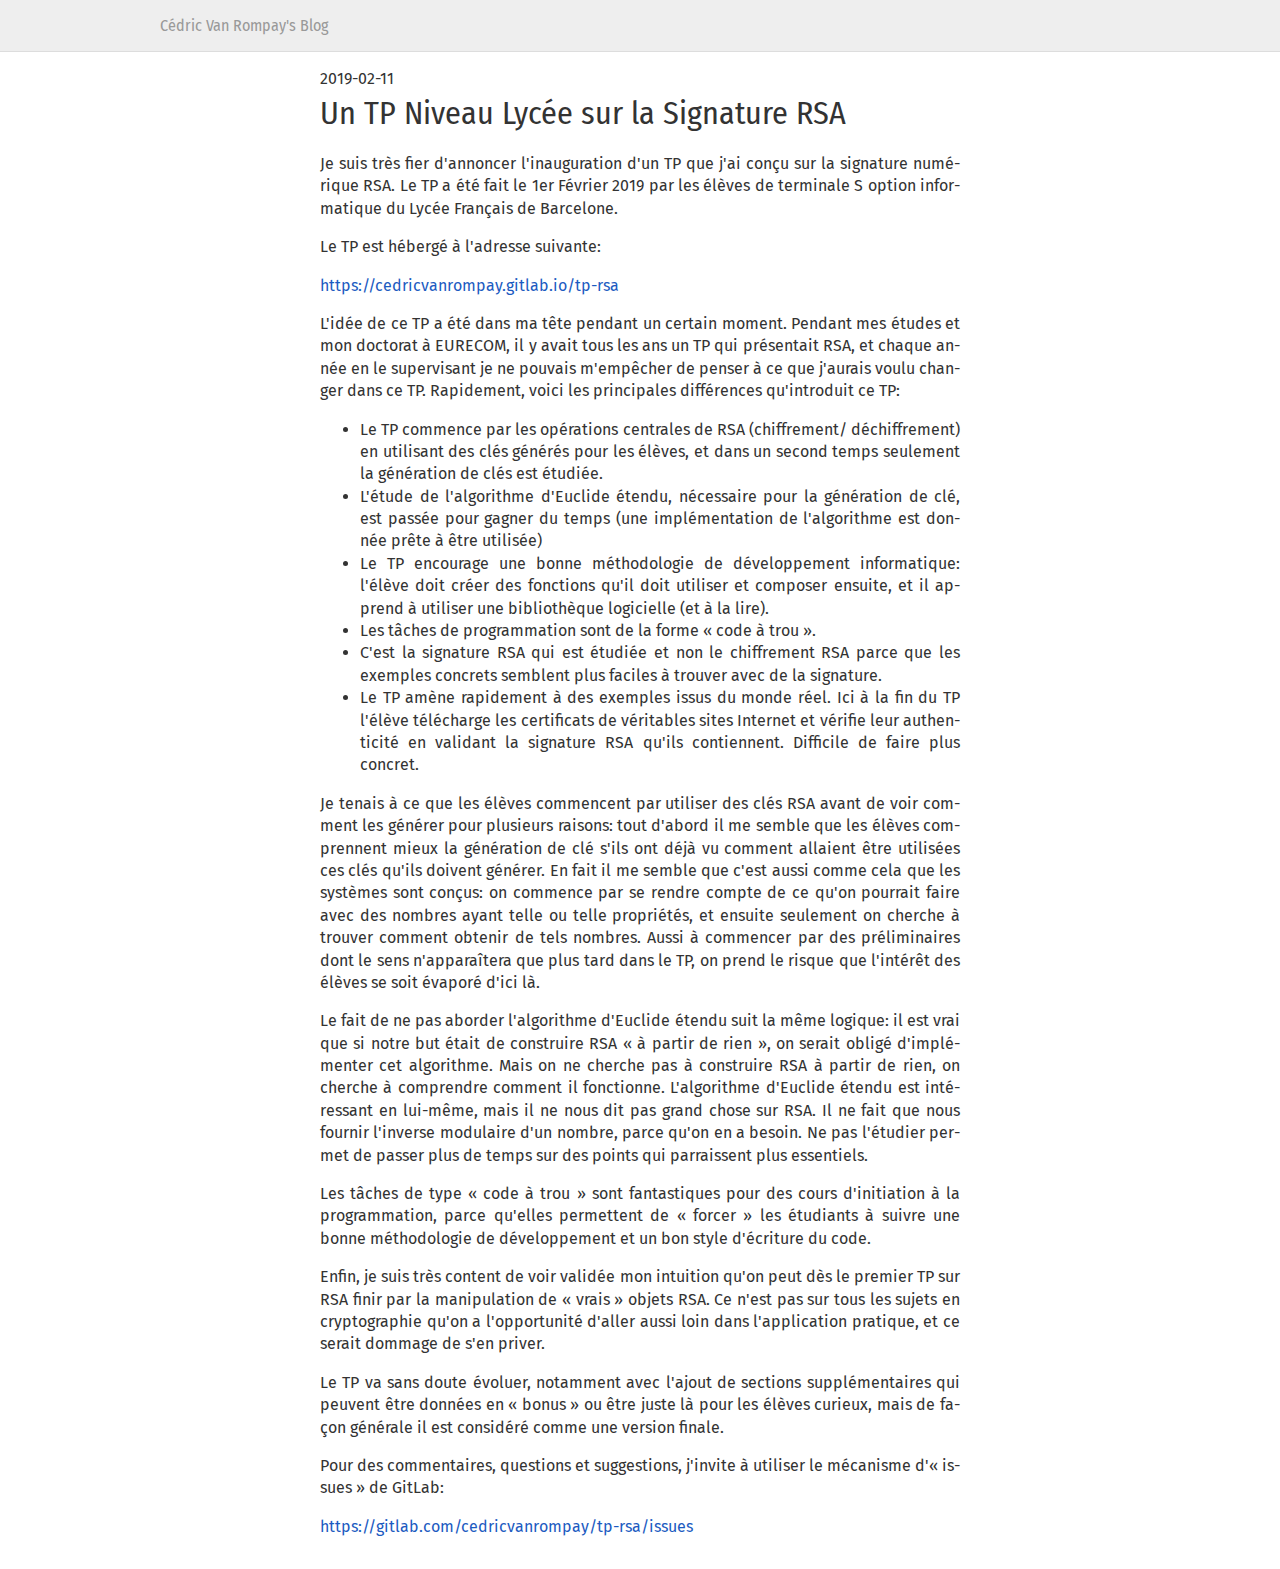
<file: blog/2019-02-11-un-tp-niveau-lycee-sur-la-signature-rsa.html>
<!DOCTYPE html>
<html lang="fr">
  <head>
    <meta charset="utf-8">
    <meta http-equiv="X-UA-Compatible" content="IE=edge">
    <meta name="viewport" content="width=device-width, initial-scale=1">
    <!-- The above 3 meta tags *must* come first in the head; any other head content must come *after* these tags -->
    <title>Un TP Niveau Lycée sur la Signature RSA &mdash; Cédric Van Rompay's Blog</title>
    <meta name="author" value="Cédric Van Rompay">

    <link rel="stylesheet" href="https://fonts.googleapis.com/css?family=Fira+Sans|Fira+Sans+Condensed">

    <link rel="stylesheet" href="main.css" type="text/css" media="screen" charset="utf-8">

  </head>
  <body>
    <nav class="navbar">
      <div class="container container-large">
          <a href="./">Cédric Van Rompay's Blog</a>
      </div>
    </nav>
    <div class="container">
    <p class="pub_date">2019-02-11</p>
<h1>Un TP Niveau Lycée sur la Signature RSA</h1>
<p>Je suis très fier d'annoncer l'inauguration d'un TP que j'ai conçu sur la signature numérique RSA. Le TP a été fait le 1er Février 2019 par les élèves de terminale S option informatique du Lycée Français de Barcelone.</p>
<p>Le TP est hébergé à l'adresse suivante:</p>
<p><a href="https://cedricvanrompay.gitlab.io/tp-rsa">https://cedricvanrompay.gitlab.io/tp-rsa</a></p>
<p>L'idée de ce TP a été dans ma tête pendant un certain moment. Pendant mes études et mon doctorat à EURECOM, il y avait tous les ans un TP qui présentait RSA, et chaque année en le supervisant je ne pouvais m'empêcher de penser à ce que j'aurais voulu changer dans ce TP. Rapidement, voici les principales différences qu'introduit ce TP:</p>
<ul>
<li>Le TP commence par les opérations centrales de RSA (chiffrement/ déchiffrement) en utilisant des clés générés pour les élèves, et dans un second temps seulement la génération de clés est étudiée.</li>
<li>L'étude de l'algorithme d'Euclide étendu, nécessaire pour la génération de clé, est passée pour gagner du temps (une implémentation de l'algorithme est donnée prête à être utilisée)</li>
<li>Le TP encourage une bonne méthodologie de développement informatique: l'élève doit créer des fonctions qu'il doit utiliser et composer ensuite, et il apprend à utiliser une bibliothèque logicielle (et à la lire).</li>
<li>Les tâches de programmation sont de la forme « code à trou ».</li>
<li>C'est la signature RSA qui est étudiée et non le chiffrement RSA parce que les exemples concrets semblent plus faciles à trouver avec de la signature.</li>
<li>Le TP amène rapidement à des exemples issus du monde réel. Ici à la fin du TP l'élève télécharge les certificats de véritables sites Internet et vérifie leur authenticité en validant la signature RSA qu'ils contiennent. Difficile de faire plus concret.</li>
</ul>
<p>Je tenais à ce que les élèves commencent par utiliser des clés RSA avant de voir comment les générer pour plusieurs raisons: tout d'abord il me semble que les élèves comprennent mieux la génération de clé s'ils ont déjà vu comment allaient être utilisées ces clés qu'ils doivent générer. En fait il me semble que c'est aussi comme cela que les systèmes sont conçus: on commence par se rendre compte de ce qu'on pourrait faire avec des nombres ayant telle ou telle propriétés, et ensuite seulement on cherche à trouver comment obtenir de tels nombres. Aussi à commencer par des préliminaires dont le sens n'apparaîtera que plus tard dans le TP, on prend le risque que l'intérêt des élèves se soit évaporé d'ici là.</p>
<p>Le fait de ne pas aborder l'algorithme d'Euclide étendu suit la même logique: il est vrai que si notre but était de construire RSA « à partir de rien », on serait obligé d'implémenter cet algorithme. Mais on ne cherche pas à construire RSA à partir de rien, on cherche à comprendre comment il fonctionne. L'algorithme d'Euclide étendu est intéressant en lui-même, mais il ne nous dit pas grand chose sur RSA. Il ne fait que nous fournir l'inverse modulaire d'un nombre, parce qu'on en a besoin. Ne pas l'étudier permet de passer plus de temps sur des points qui parraissent plus essentiels.</p>
<p>Les tâches de type « code à trou » sont fantastiques pour des cours d'initiation à la programmation, parce qu'elles permettent de « forcer » les étudiants à suivre une bonne méthodologie de développement et un bon style d'écriture du code.</p>
<p>Enfin, je suis très content de voir validée mon intuition qu'on peut dès le premier TP sur RSA finir par la manipulation de « vrais » objets RSA. Ce n'est pas sur tous les sujets en cryptographie qu'on a l'opportunité d'aller aussi loin dans l'application pratique, et ce serait dommage de s'en priver.</p>
<p>Le TP va sans doute évoluer, notamment avec l'ajout de sections supplémentaires qui peuvent être données en « bonus » ou être juste là pour les élèves curieux, mais de façon générale il est considéré comme une version finale.</p>
<p>Pour des commentaires, questions et suggestions, j'invite à utiliser le mécanisme d'« issues » de GitLab:</p>
<p><a href="https://gitlab.com/cedricvanrompay/tp-rsa/issues">https://gitlab.com/cedricvanrompay/tp-rsa/issues</a></p>
    </div>
  </body>
</html>
</file>
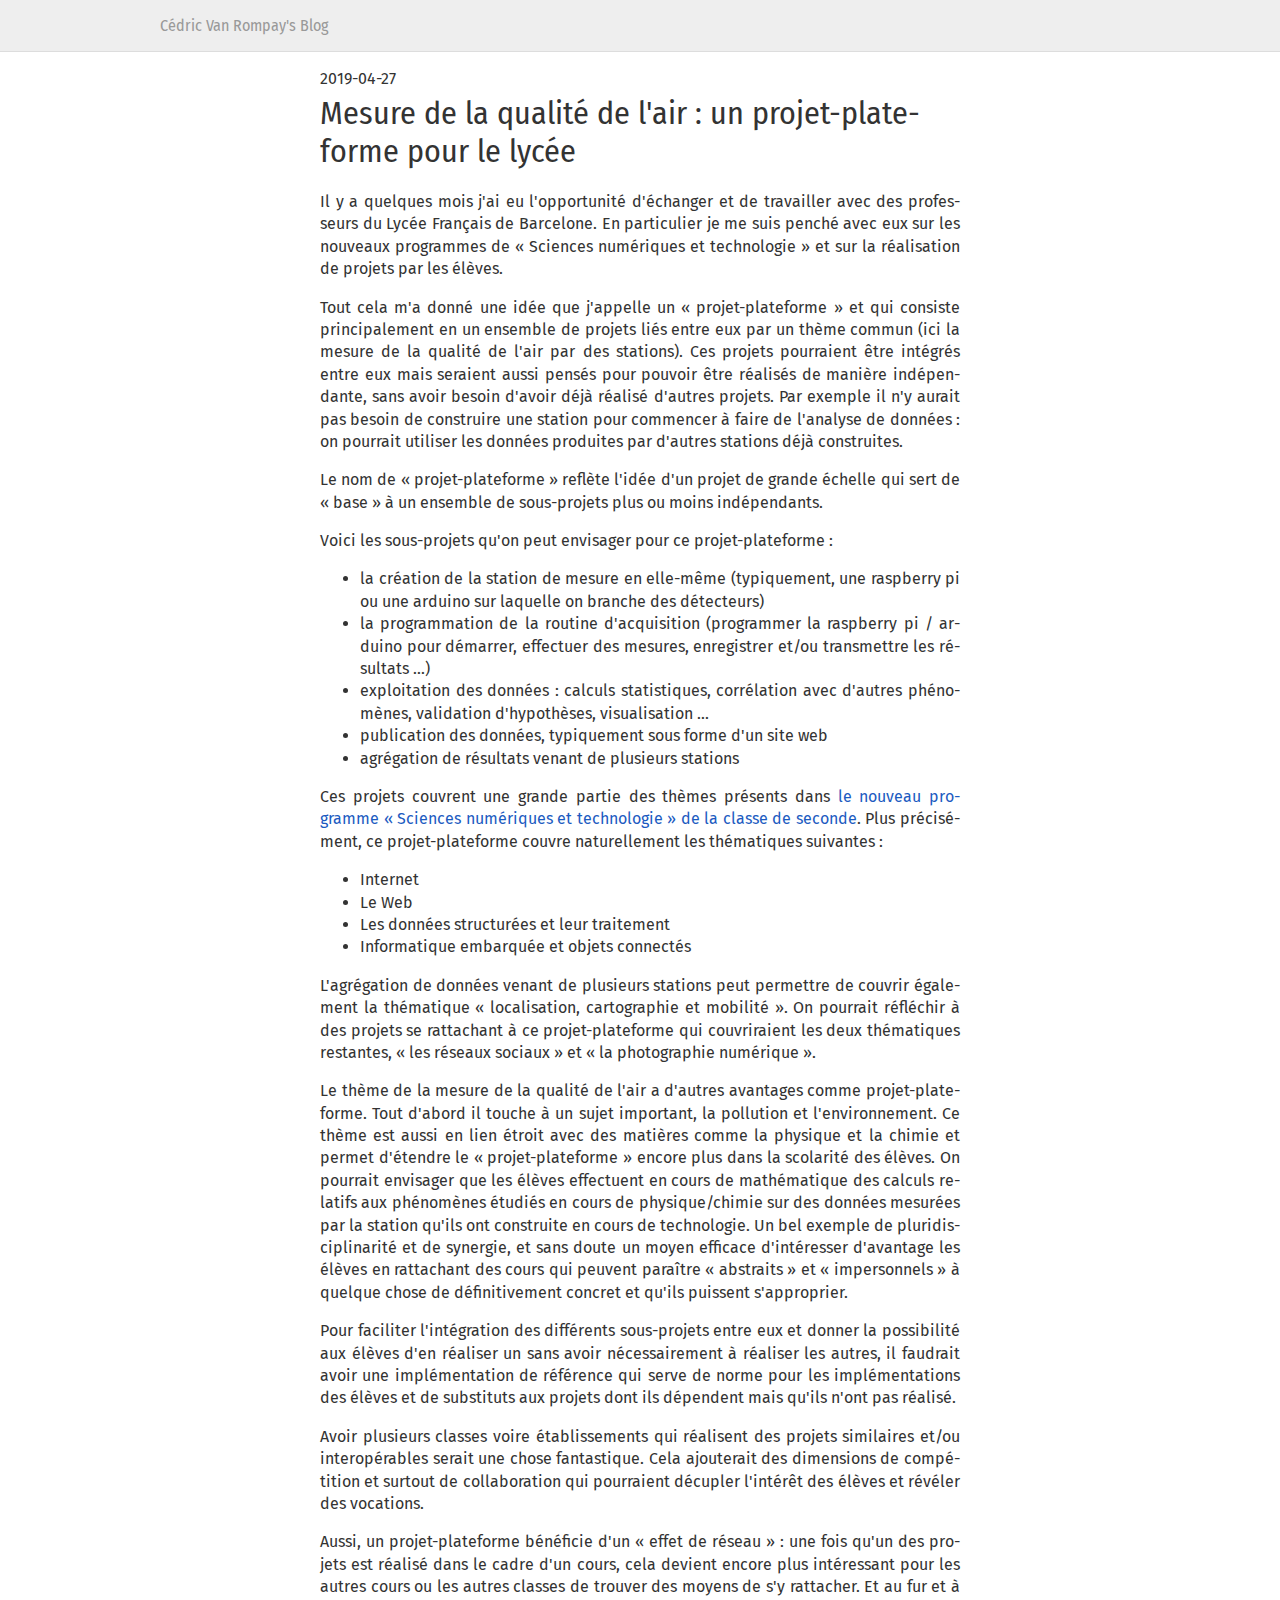
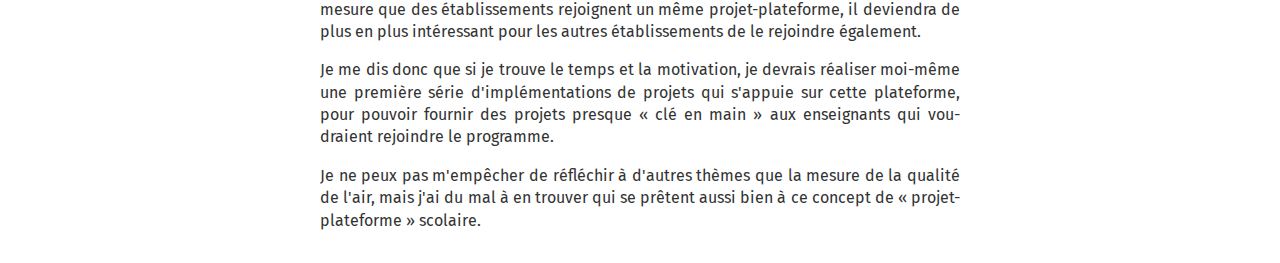
<file: blog/2019-04-27-mesure-de-la-qualite-de-l-air-un-projet-plateforme-pour-le-lycee.html>
<!DOCTYPE html>
<html lang="fr">
  <head>
    <meta charset="utf-8">
    <meta http-equiv="X-UA-Compatible" content="IE=edge">
    <meta name="viewport" content="width=device-width, initial-scale=1">
    <!-- The above 3 meta tags *must* come first in the head; any other head content must come *after* these tags -->
    <title>Mesure de la qualité de l'air : un projet-plateforme pour le lycée &mdash; Cédric Van Rompay's Blog</title>
    <meta name="author" value="Cédric Van Rompay">

    <link rel="stylesheet" href="https://fonts.googleapis.com/css?family=Fira+Sans|Fira+Sans+Condensed">

    <link rel="stylesheet" href="main.css" type="text/css" media="screen" charset="utf-8">

  </head>
  <body>
    <nav class="navbar">
      <div class="container container-large">
          <a href="./">Cédric Van Rompay's Blog</a>
      </div>
    </nav>
    <div class="container">
    <p class="pub_date">2019-04-27</p>
<h1>Mesure de la qualité de l'air : un projet-plateforme pour le lycée</h1>
<p>Il y a quelques mois j'ai eu l'opportunité d'échanger et de travailler avec des professeurs du Lycée Français de Barcelone. En particulier je me suis penché avec eux sur les nouveaux programmes de « Sciences numériques et technologie » et sur la réalisation de projets par les élèves.</p>
<p>Tout cela m'a donné une idée que j'appelle un « projet-plateforme » et qui consiste principalement en un ensemble de projets liés entre eux par un thème commun (ici la mesure de la qualité de l'air par des stations). Ces projets pourraient être intégrés entre eux mais seraient aussi pensés pour pouvoir être réalisés de manière indépendante, sans avoir besoin d'avoir déjà réalisé d'autres projets. Par exemple il n'y aurait pas besoin de construire une station pour commencer à faire de l'analyse de données : on pourrait utiliser les données produites par d'autres stations déjà construites.</p>
<p>Le nom de « projet-plateforme » reflète l'idée d'un projet de grande échelle qui sert de « base » à un ensemble de sous-projets plus ou moins indépendants.</p>
<p>Voici les sous-projets qu'on peut envisager pour ce projet-plateforme :</p>
<ul>
<li>la création de la station de mesure en elle-même (typiquement, une raspberry pi ou une arduino sur laquelle on branche des détecteurs)</li>
<li>la programmation de la routine d'acquisition (programmer la raspberry pi / arduino pour démarrer, effectuer des mesures, enregistrer et/ou transmettre les résultats ...)</li>
<li>exploitation des données : calculs statistiques, corrélation avec d'autres phénomènes, validation d'hypothèses, visualisation ...</li>
<li>publication des données, typiquement sous forme d'un site web</li>
<li>agrégation de résultats venant de plusieurs stations</li>
</ul>
<p>Ces projets couvrent une grande partie des thèmes présents dans <a href="https://cache.media.education.gouv.fr/file/SP1-MEN-22-1-2019/08/5/spe641_annexe_1063085.pdf">le nouveau programme « Sciences numériques et technologie » de la classe de seconde</a>. Plus précisément, ce projet-plateforme couvre naturellement les thématiques suivantes :</p>
<ul>
<li>Internet</li>
<li>Le Web</li>
<li>Les données structurées et leur traitement</li>
<li>Informatique embarquée et objets connectés</li>
</ul>
<p>L'agrégation de données venant de plusieurs stations peut permettre de couvrir également la thématique « localisation, cartographie et mobilité ». On pourrait réfléchir à des projets se rattachant à ce projet-plateforme qui couvriraient les deux thématiques restantes, « les réseaux sociaux » et « la photographie numérique ».</p>
<p>Le thème de la mesure de la qualité de l'air a d'autres avantages comme projet-plateforme. Tout d'abord il touche à un sujet important, la pollution et l'environnement. Ce thème est aussi en lien étroit avec des matières comme la physique et la chimie et permet d'étendre le « projet-plateforme » encore plus dans la scolarité des élèves. On pourrait envisager que les élèves effectuent en cours de mathématique des calculs relatifs aux phénomènes étudiés en cours de physique/chimie sur des données mesurées par la station qu'ils ont construite en cours de technologie. Un bel exemple de pluridisciplinarité et de synergie, et sans doute un moyen efficace d'intéresser d'avantage les élèves en rattachant des cours qui peuvent paraître « abstraits » et « impersonnels » à quelque chose de définitivement concret et qu'ils puissent s'approprier.</p>
<p>Pour faciliter l'intégration des différents sous-projets entre eux et donner la possibilité aux élèves d'en réaliser un sans avoir nécessairement à réaliser les autres, il faudrait avoir une implémentation de référence qui serve de norme pour les implémentations des élèves et de substituts aux projets dont ils dépendent mais qu'ils n'ont pas réalisé.</p>
<p>Avoir plusieurs classes voire établissements qui réalisent des projets similaires et/ou interopérables serait une chose fantastique. Cela ajouterait des dimensions de compétition et surtout de collaboration qui pourraient décupler l'intérêt des élèves et révéler des vocations.</p>
<p>Aussi, un projet-plateforme bénéficie d'un « effet de réseau » : une fois qu'un des projets est réalisé dans le cadre d'un cours, cela devient encore plus intéressant pour les autres cours ou les autres classes de trouver des moyens de s'y rattacher. Et au fur et à mesure que des établissements rejoignent un même projet-plateforme, il deviendra de plus en plus intéressant pour les autres établissements de le rejoindre également.</p>
<p>Je me dis donc que si je trouve le temps et la motivation, je devrais réaliser moi-même une première série d'implémentations de projets qui s'appuie sur cette plateforme, pour pouvoir fournir des projets presque « clé en main » aux enseignants qui voudraient rejoindre le programme.</p>
<p>Je ne peux pas m'empêcher de réfléchir à d'autres thèmes que la mesure de la qualité de l'air, mais j'ai du mal à en trouver qui se prêtent aussi bien à ce concept de « projet-plateforme » scolaire.</p>
    </div>
  </body>
</html>
</file>
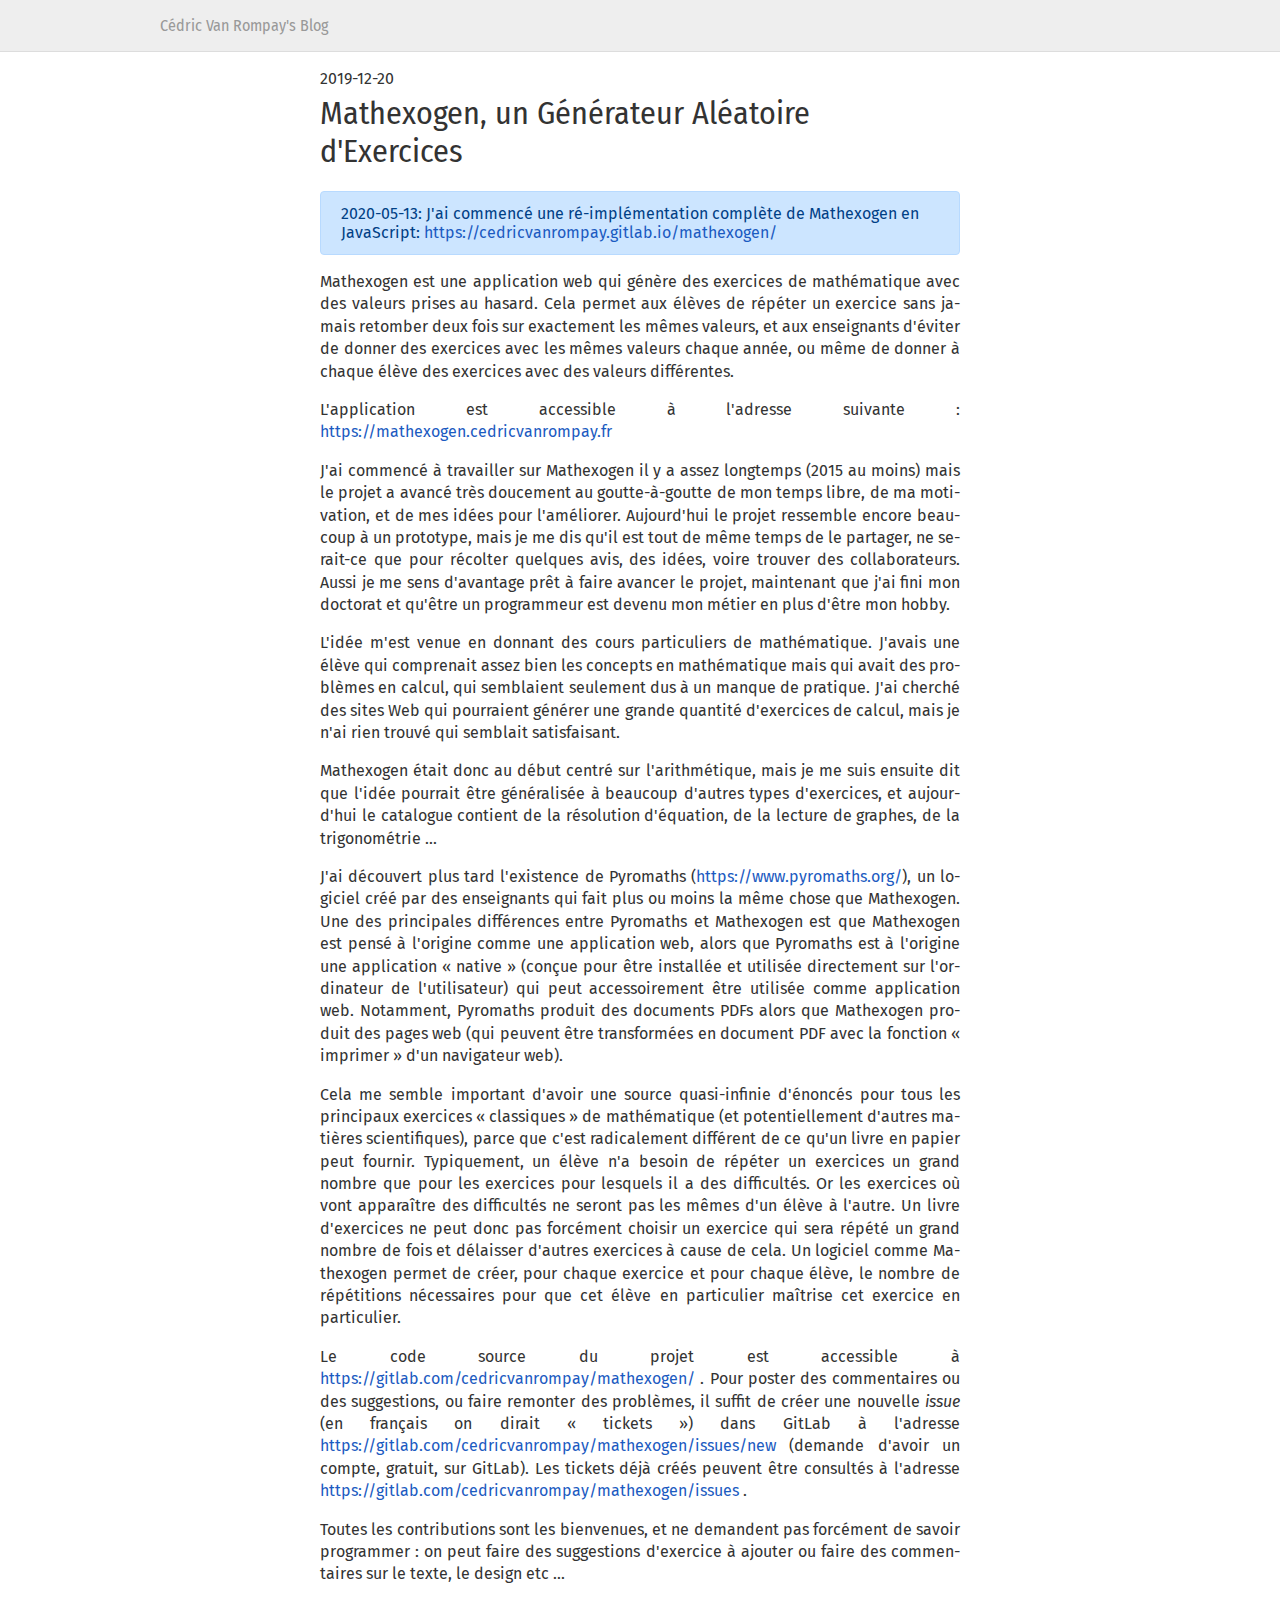
<file: blog/2019-12-20-mathexogen.html>
<!DOCTYPE html>
<html lang="fr">
  <head>
    <meta charset="utf-8">
    <meta http-equiv="X-UA-Compatible" content="IE=edge">
    <meta name="viewport" content="width=device-width, initial-scale=1">
    <!-- The above 3 meta tags *must* come first in the head; any other head content must come *after* these tags -->
    <title>Mathexogen, un Générateur Aléatoire d'Exercices &mdash; Cédric Van Rompay's Blog</title>
    <meta name="author" value="Cédric Van Rompay">

    <link rel="stylesheet" href="https://fonts.googleapis.com/css?family=Fira+Sans|Fira+Sans+Condensed">

    <link rel="stylesheet" href="main.css" type="text/css" media="screen" charset="utf-8">

  </head>
  <body>
    <nav class="navbar">
      <div class="container container-large">
          <a href="./">Cédric Van Rompay's Blog</a>
      </div>
    </nav>
    <div class="container">
    <p class="pub_date">2019-12-20</p>
<h1>Mathexogen, un Générateur Aléatoire d'Exercices</h1>
<div class="alert-main">
  2020-05-13: J'ai commencé une ré-implémentation complète de Mathexogen
  en JavaScript:
  <a href="https://cedricvanrompay.gitlab.io/mathexogen/">
    https://cedricvanrompay.gitlab.io/mathexogen/
  </a>
</div>
<p>Mathexogen est une application web qui génère des exercices de mathématique avec des valeurs prises au hasard. Cela permet aux élèves de répéter un exercice sans jamais retomber deux fois sur exactement les mêmes valeurs, et aux enseignants d'éviter de donner des exercices avec les mêmes valeurs chaque année, ou même de donner à chaque élève des exercices avec des valeurs différentes.</p>
<p>L'application est accessible à l'adresse suivante : <a href="https://mathexogen.cedricvanrompay.fr">https://mathexogen.cedricvanrompay.fr</a></p>
<p>J'ai commencé à travailler sur Mathexogen il y a assez longtemps (2015 au moins) mais le projet a avancé très doucement au goutte-à-goutte de mon temps libre, de ma motivation, et de mes idées pour l'améliorer. Aujourd'hui le projet ressemble encore beaucoup à un prototype, mais je me dis qu'il est tout de même temps de le partager, ne serait-ce que pour récolter quelques avis, des idées, voire trouver des collaborateurs. Aussi je me sens d'avantage prêt à faire avancer le projet, maintenant que j'ai fini mon doctorat et qu'être un programmeur est devenu mon métier en plus d'être mon hobby.</p>
<p>L'idée m'est venue en donnant des cours particuliers de mathématique. J'avais une élève qui comprenait assez bien les concepts en mathématique mais qui avait des problèmes en calcul, qui semblaient seulement dus à un manque de pratique. J'ai cherché des sites Web qui pourraient générer une grande quantité d'exercices de calcul, mais je n'ai rien trouvé qui semblait satisfaisant.</p>
<p>Mathexogen était donc au début centré sur l'arithmétique, mais je me suis ensuite dit que l'idée pourrait être généralisée à beaucoup d'autres types d'exercices, et aujourd'hui le catalogue contient de la résolution d'équation, de la lecture de graphes, de la trigonométrie ...</p>
<p>J'ai découvert plus tard l'existence de Pyromaths (<a href="https://www.pyromaths.org/">https://www.pyromaths.org/</a>), un logiciel créé par des enseignants qui fait plus ou moins la même chose que Mathexogen. Une des principales différences entre Pyromaths et Mathexogen est que Mathexogen est pensé à l'origine comme une application web, alors que Pyromaths est à l'origine une application « native » (conçue pour être installée et utilisée directement sur l'ordinateur de l'utilisateur) qui peut accessoirement être utilisée comme application web. Notamment, Pyromaths produit des documents PDFs alors que Mathexogen produit des pages web (qui peuvent être transformées en document PDF avec la fonction « imprimer » d'un navigateur web).</p>
<p>Cela me semble important d'avoir une source quasi-infinie d'énoncés pour tous les principaux exercices « classiques » de mathématique (et potentiellement d'autres matières scientifiques), parce que c'est radicalement différent de ce qu'un livre en papier peut fournir. Typiquement, un élève n'a besoin de répéter un exercices un grand nombre que pour les exercices pour lesquels il a des difficultés. Or les exercices où vont apparaître des difficultés ne seront pas les mêmes d'un élève à l'autre. Un livre d'exercices ne peut donc pas forcément choisir un exercice qui sera répété un grand nombre de fois et délaisser d'autres exercices à cause de cela. Un logiciel comme Mathexogen permet de créer, pour chaque exercice et pour chaque élève, le nombre de répétitions nécessaires pour que cet élève en particulier maîtrise cet exercice en particulier.</p>
<p>Le code source du projet est accessible à <a href="https://gitlab.com/cedricvanrompay/mathexogen/">https://gitlab.com/cedricvanrompay/mathexogen/</a> . Pour poster des commentaires ou des suggestions, ou faire remonter des problèmes, il suffit de créer une nouvelle <em>issue</em> (en français on dirait « tickets ») dans GitLab à l'adresse <a href="https://gitlab.com/cedricvanrompay/mathexogen/issues/new">https://gitlab.com/cedricvanrompay/mathexogen/issues/new</a> (demande d'avoir un compte, gratuit, sur GitLab). Les tickets déjà créés peuvent être consultés à l'adresse <a href="https://gitlab.com/cedricvanrompay/mathexogen/issues">https://gitlab.com/cedricvanrompay/mathexogen/issues</a> .</p>
<p>Toutes les contributions sont les bienvenues, et ne demandent pas forcément de savoir programmer : on peut faire des suggestions d'exercice à ajouter ou faire des commentaires sur le texte, le design etc ...</p>
    </div>
  </body>
</html>
</file>
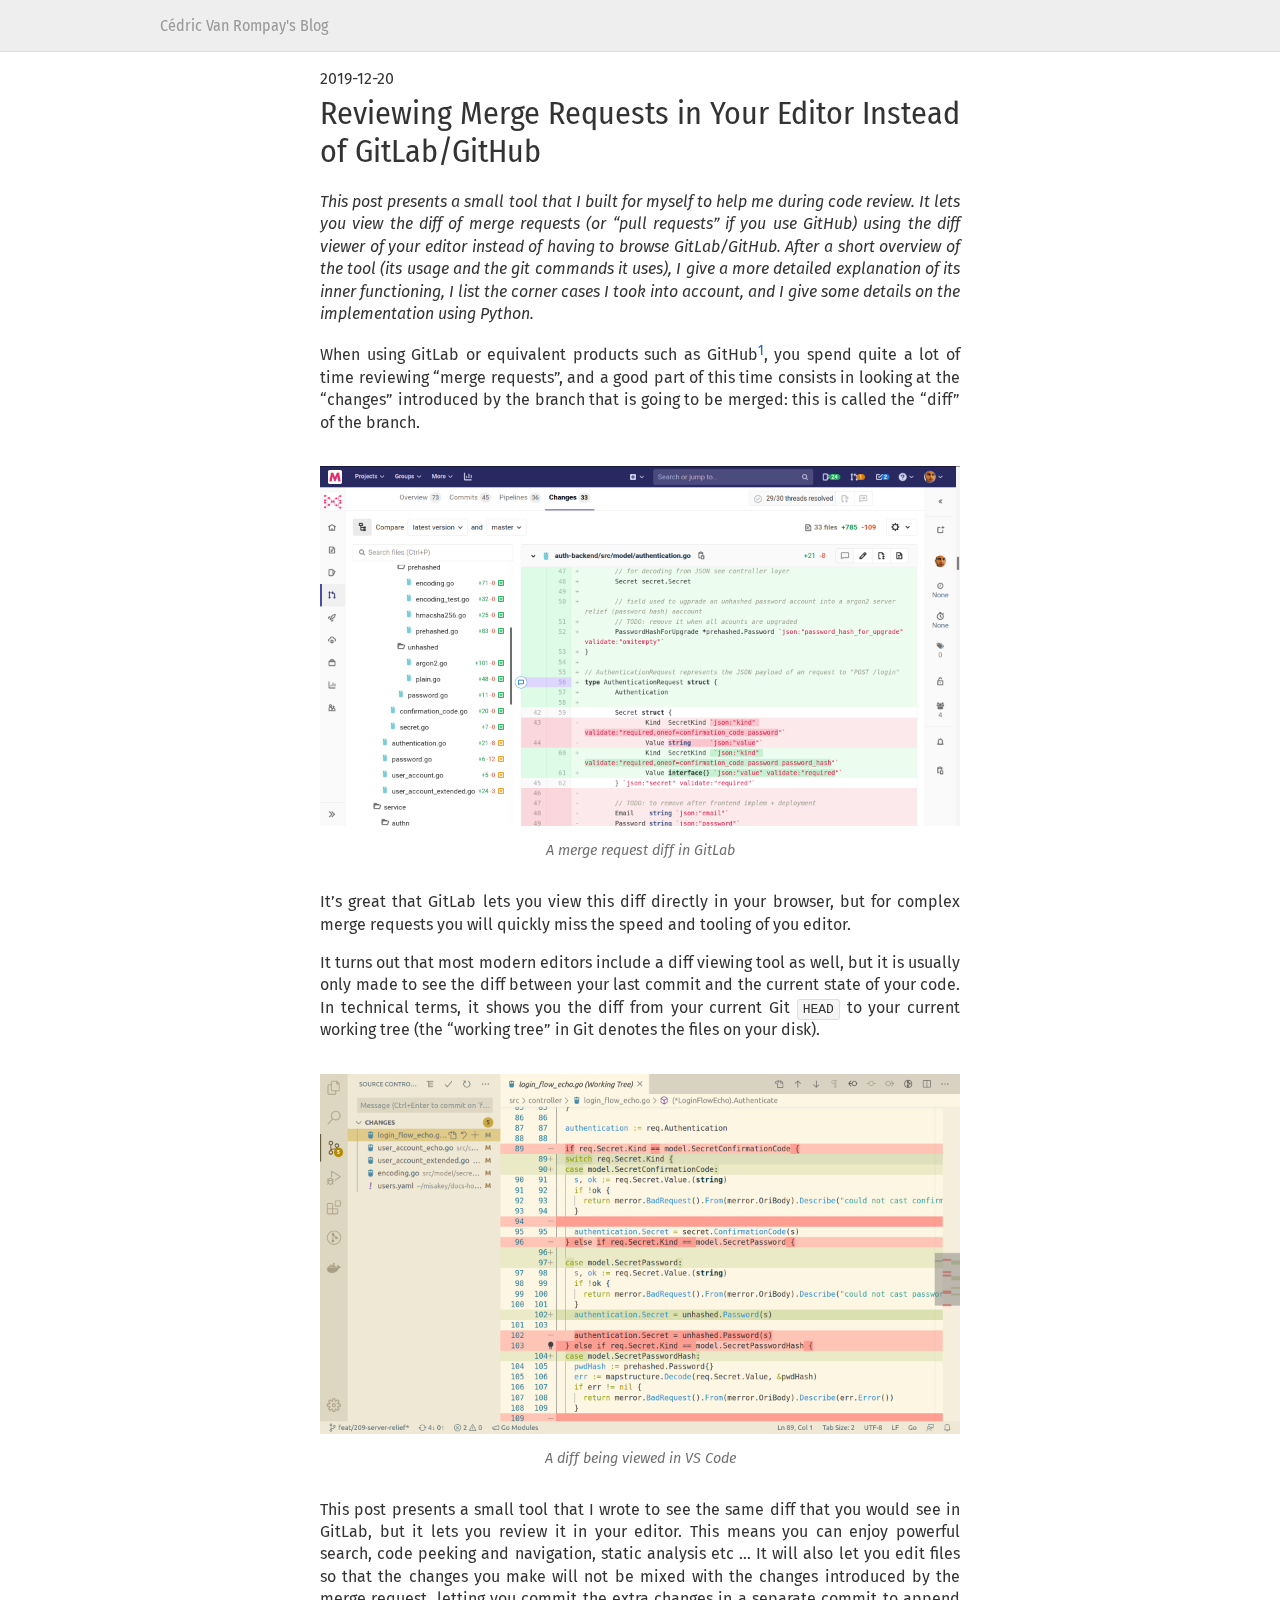
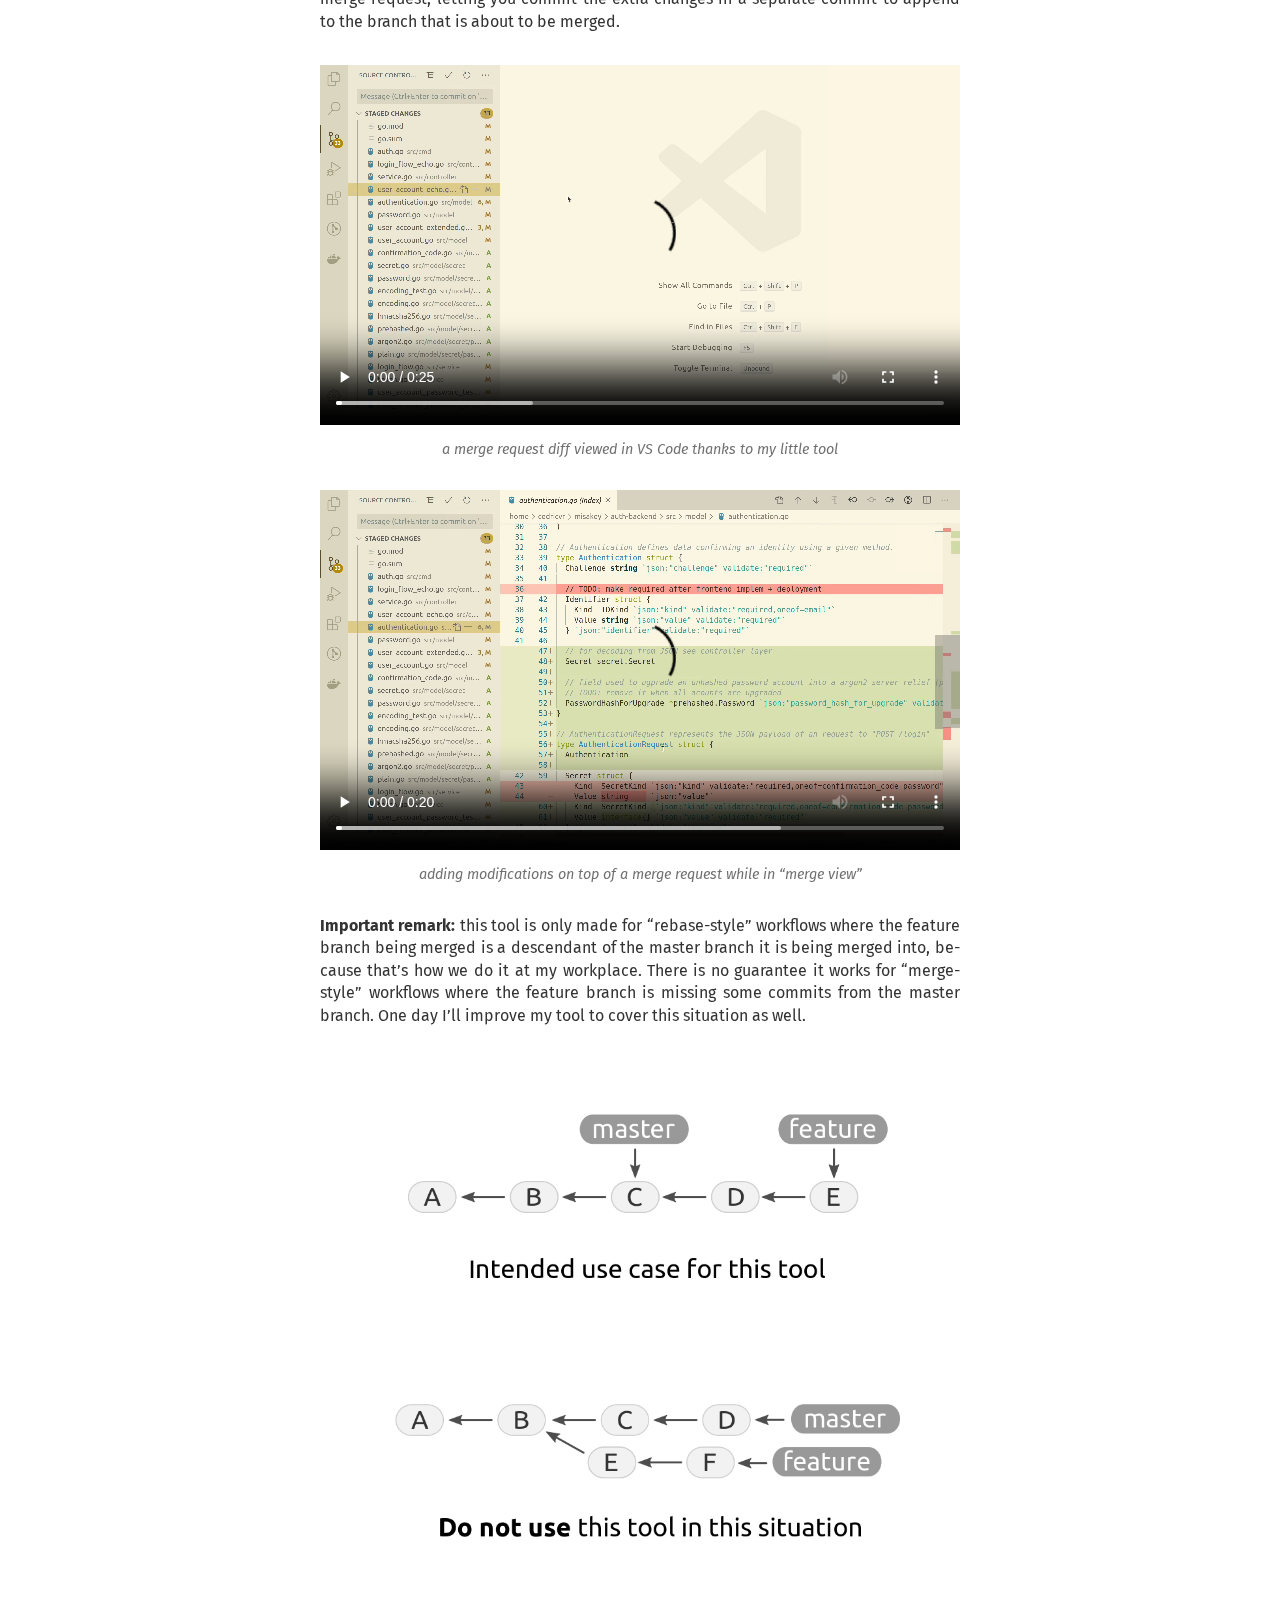
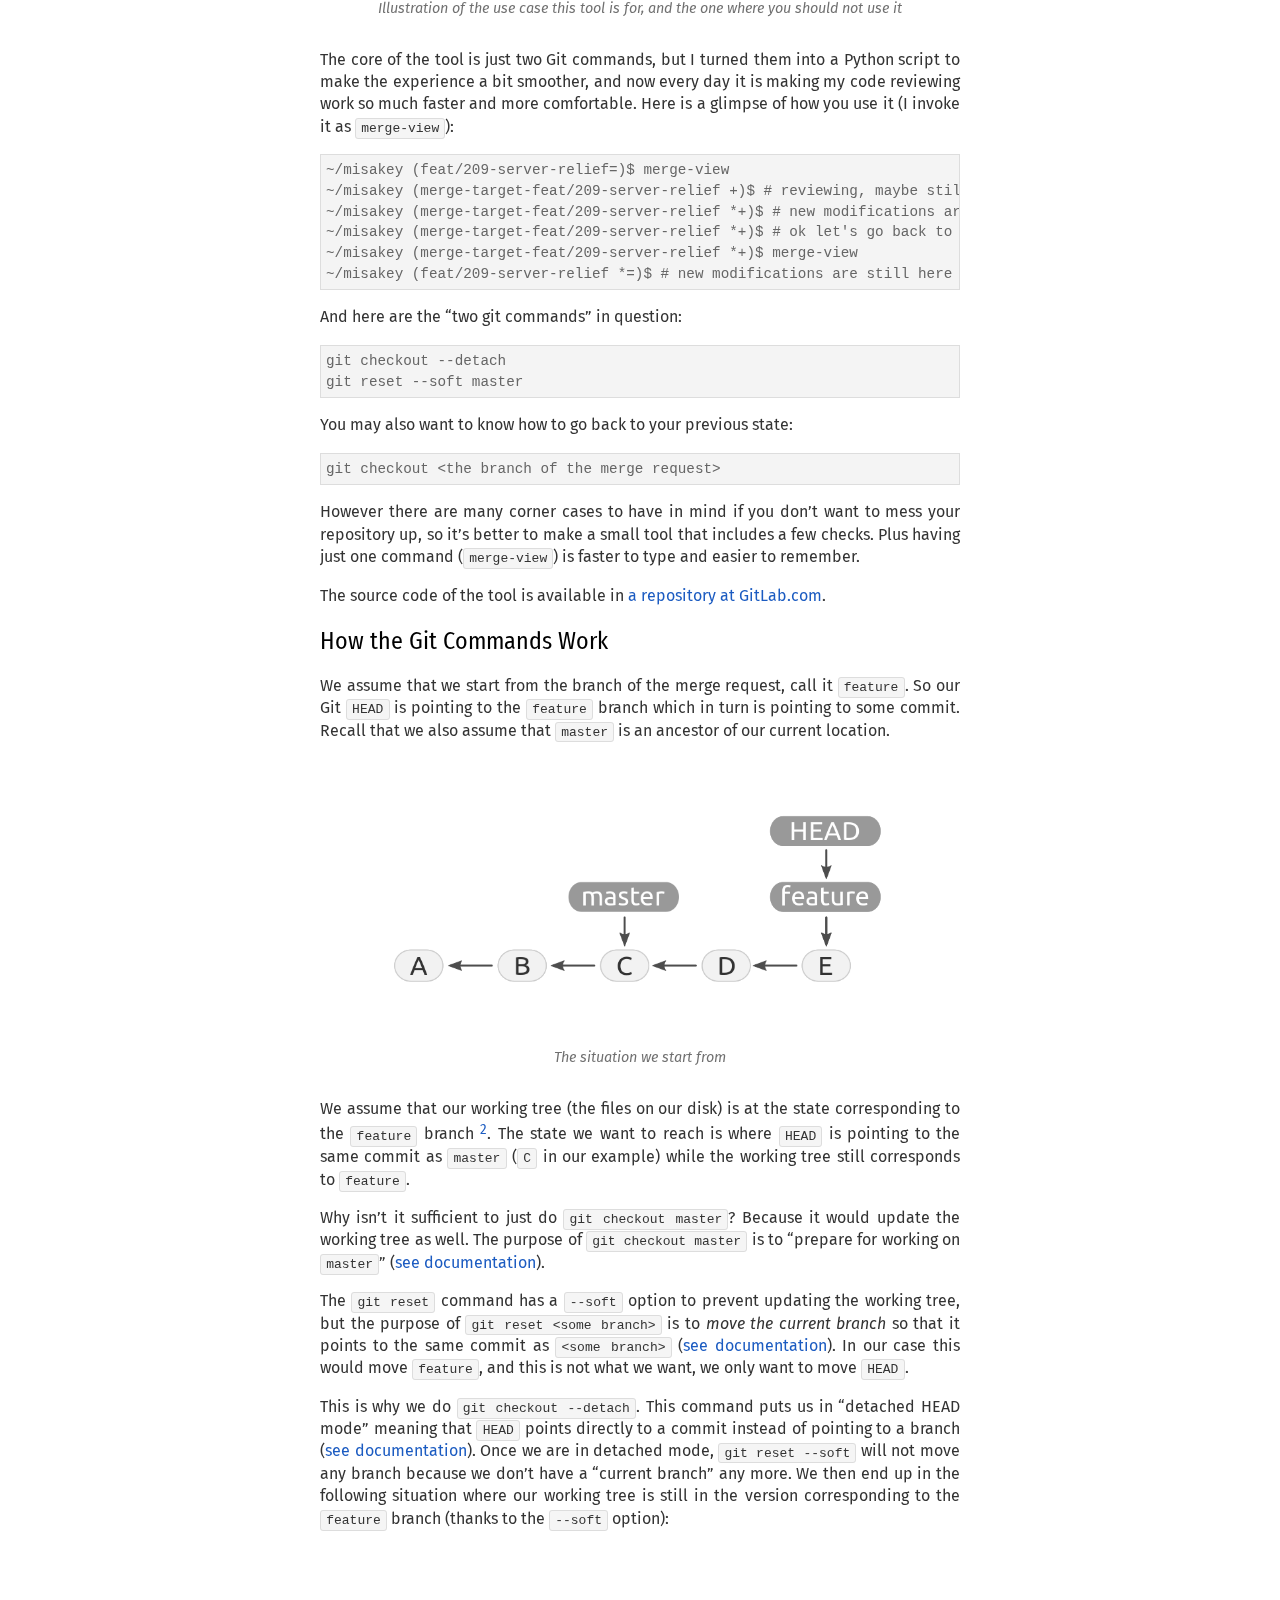
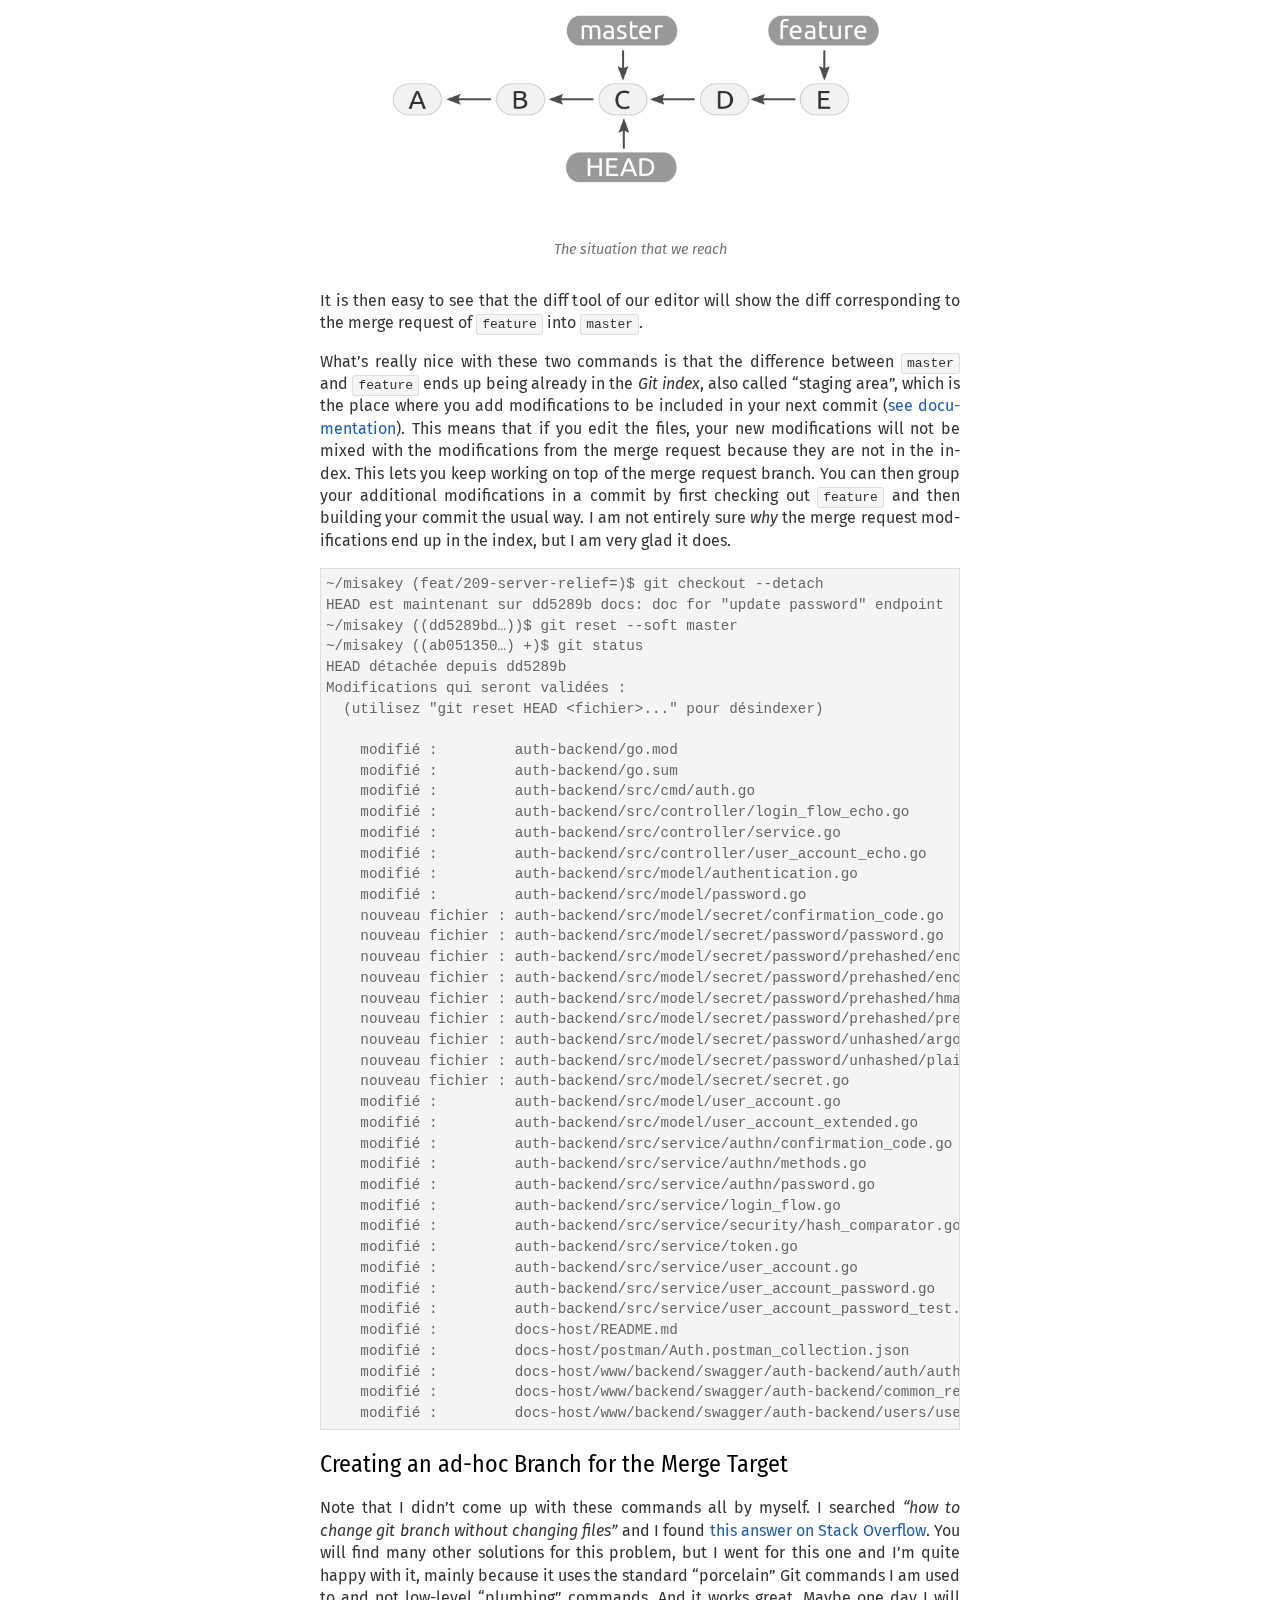
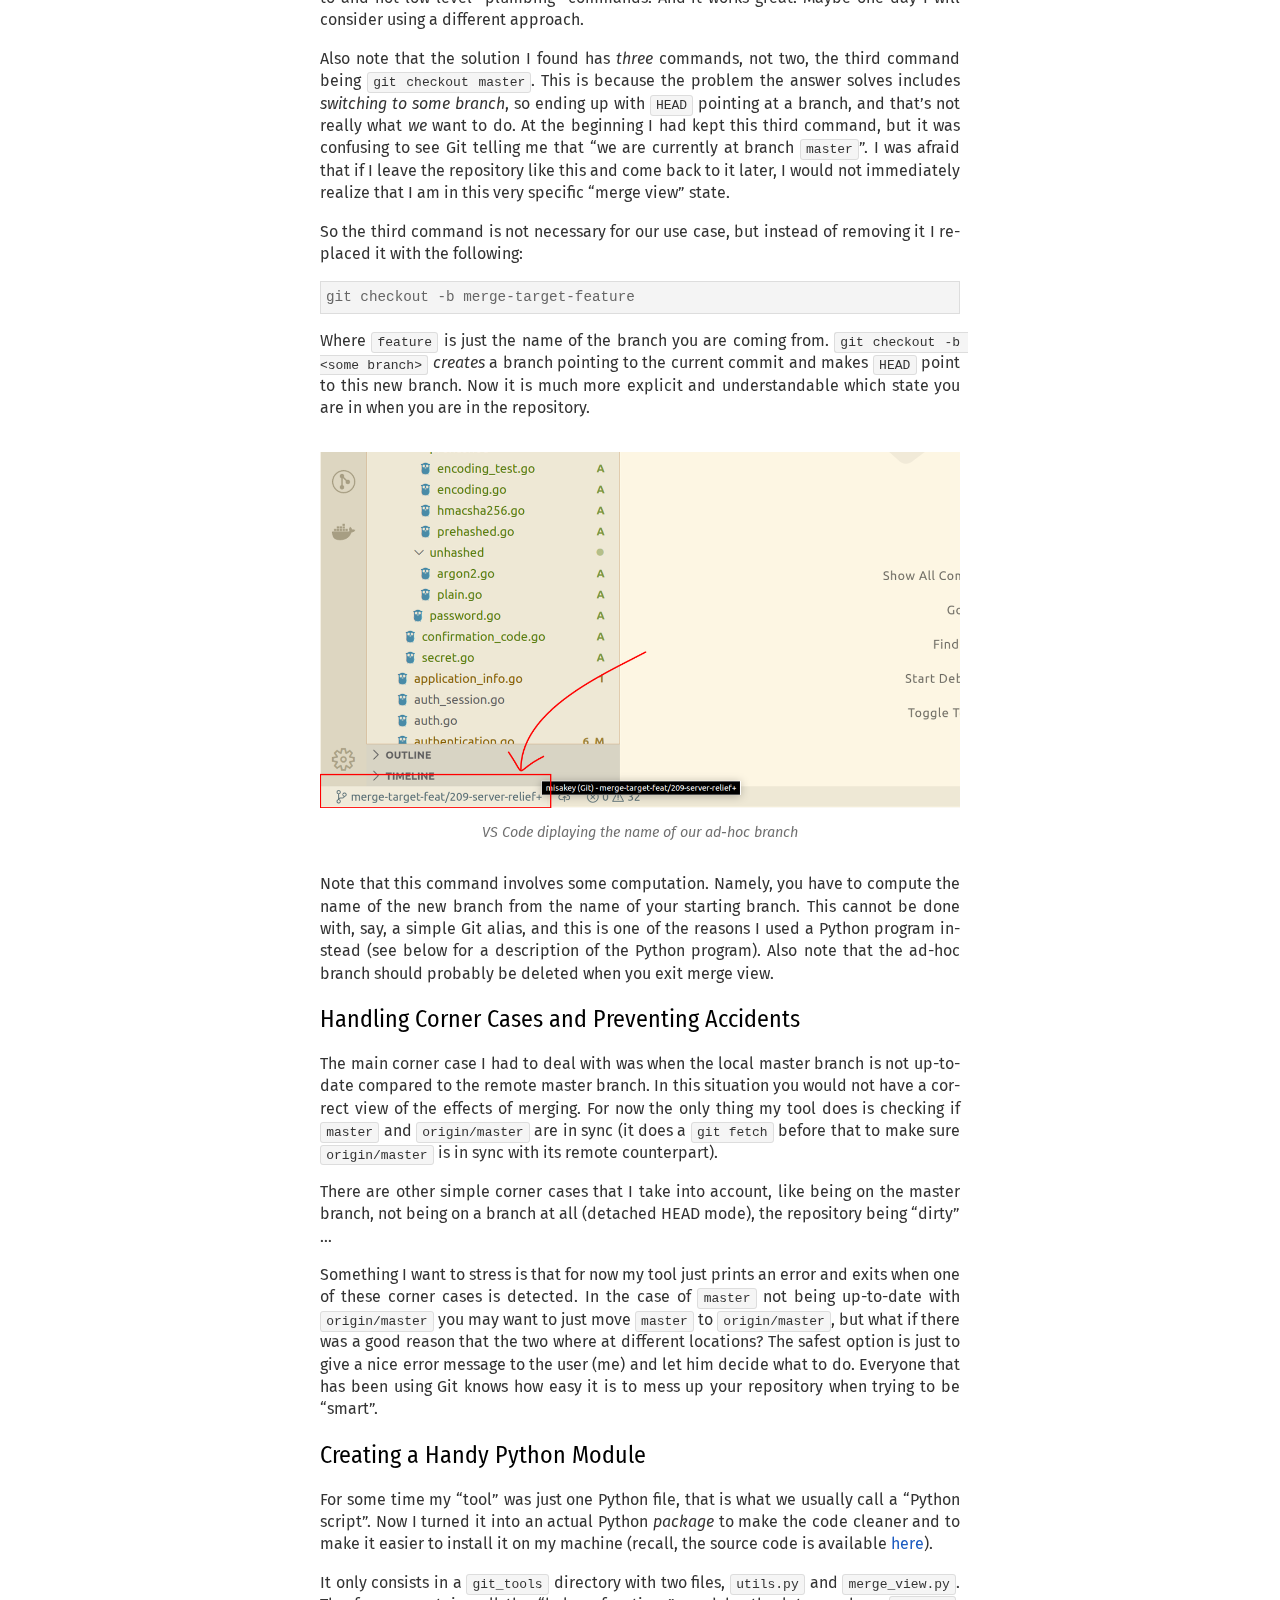
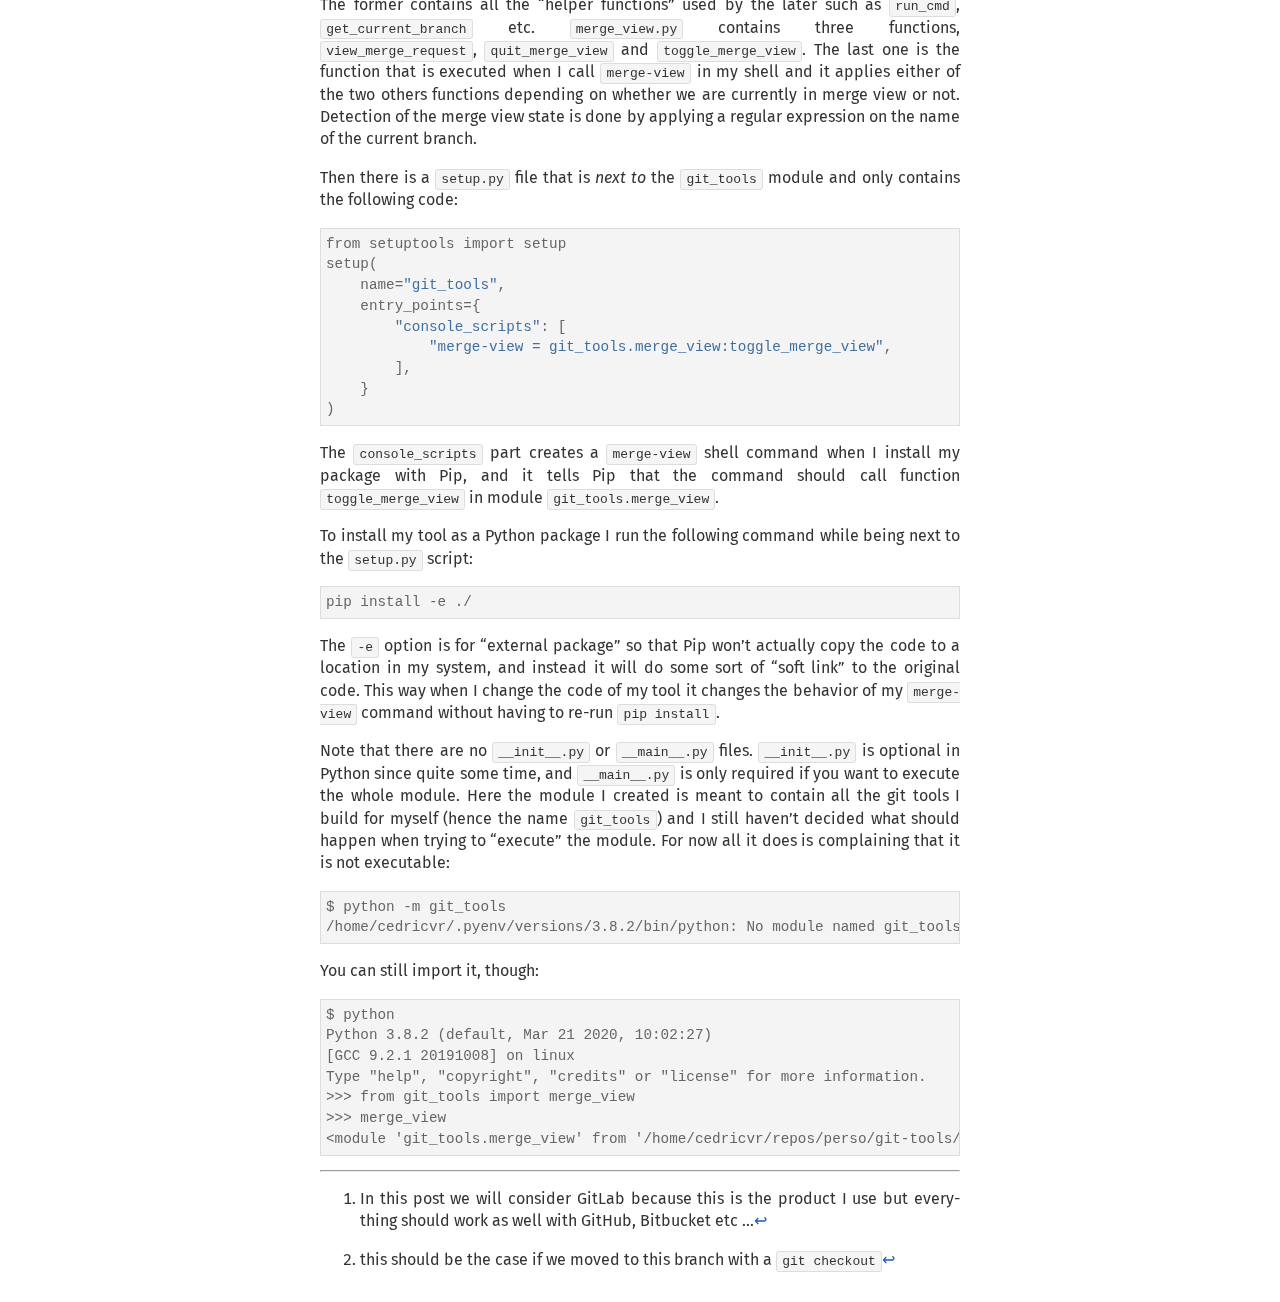
<file: blog/2020-05-13-viewing-merge-requests-in-your-editor-instead-of-gitlab-github.html>
<!DOCTYPE html>
<html xmlns="http://www.w3.org/1999/xhtml" lang="en" xml:lang="en">
<head>
  <meta charset="utf-8" />
  <meta name="generator" content="pandoc" />
  <meta name="viewport" content="width=device-width, initial-scale=1.0, user-scalable=yes" />
  <title>Reviewing Merge Requests in Your Editor Instead of GitLab/GitHub</title>
  <meta name="author" value="Cédric Van Rompay">
  <style>
    code{white-space: pre-wrap;}
    span.smallcaps{font-variant: small-caps;}
    span.underline{text-decoration: underline;}
    div.column{display: inline-block; vertical-align: top; width: 50%;}
    div.hanging-indent{margin-left: 1.5em; text-indent: -1.5em;}
    ul.task-list{list-style: none;}
    pre > code.sourceCode { white-space: pre; position: relative; }
    pre > code.sourceCode > span { display: inline-block; line-height: 1.25; }
    pre > code.sourceCode > span:empty { height: 1.2em; }
    code.sourceCode > span { color: inherit; text-decoration: inherit; }
    div.sourceCode { margin: 1em 0; }
    pre.sourceCode { margin: 0; }
    @media screen {
    div.sourceCode { overflow: auto; }
    }
    @media print {
    pre > code.sourceCode { white-space: pre-wrap; }
    pre > code.sourceCode > span { text-indent: -5em; padding-left: 5em; }
    }
    pre.numberSource code
      { counter-reset: source-line 0; }
    pre.numberSource code > span
      { position: relative; left: -4em; counter-increment: source-line; }
    pre.numberSource code > span > a:first-child::before
      { content: counter(source-line);
        position: relative; left: -1em; text-align: right; vertical-align: baseline;
        border: none; display: inline-block;
        -webkit-touch-callout: none; -webkit-user-select: none;
        -khtml-user-select: none; -moz-user-select: none;
        -ms-user-select: none; user-select: none;
        padding: 0 4px; width: 4em;
        color: #aaaaaa;
      }
    pre.numberSource { margin-left: 3em; border-left: 1px solid #aaaaaa;  padding-left: 4px; }
    div.sourceCode
      {   }
    @media screen {
    pre > code.sourceCode > span > a:first-child::before { text-decoration: underline; }
    }
    code span.al { color: #ff0000; font-weight: bold; } /* Alert */
    code span.an { color: #60a0b0; font-weight: bold; font-style: italic; } /* Annotation */
    code span.at { color: #7d9029; } /* Attribute */
    code span.bn { color: #40a070; } /* BaseN */
    code span.bu { } /* BuiltIn */
    code span.cf { color: #007020; font-weight: bold; } /* ControlFlow */
    code span.ch { color: #4070a0; } /* Char */
    code span.cn { color: #880000; } /* Constant */
    code span.co { color: #60a0b0; font-style: italic; } /* Comment */
    code span.cv { color: #60a0b0; font-weight: bold; font-style: italic; } /* CommentVar */
    code span.do { color: #ba2121; font-style: italic; } /* Documentation */
    code span.dt { color: #902000; } /* DataType */
    code span.dv { color: #40a070; } /* DecVal */
    code span.er { color: #ff0000; font-weight: bold; } /* Error */
    code span.ex { } /* Extension */
    code span.fl { color: #40a070; } /* Float */
    code span.fu { color: #06287e; } /* Function */
    code span.im { } /* Import */
    code span.in { color: #60a0b0; font-weight: bold; font-style: italic; } /* Information */
    code span.kw { color: #007020; font-weight: bold; } /* Keyword */
    code span.op { color: #666666; } /* Operator */
    code span.ot { color: #007020; } /* Other */
    code span.pp { color: #bc7a00; } /* Preprocessor */
    code span.sc { color: #4070a0; } /* SpecialChar */
    code span.ss { color: #bb6688; } /* SpecialString */
    code span.st { color: #4070a0; } /* String */
    code span.va { color: #19177c; } /* Variable */
    code span.vs { color: #4070a0; } /* VerbatimString */
    code span.wa { color: #60a0b0; font-weight: bold; font-style: italic; } /* Warning */
  </style>
  <link rel="stylesheet" href="https://fonts.googleapis.com/css?family=Fira+Sans|Fira+Sans+Condensed">

  <link rel="stylesheet" href="main.css" type="text/css" media="screen" charset="utf-8">
  <!--[if lt IE 9]>
    <script src="//cdnjs.cloudflare.com/ajax/libs/html5shiv/3.7.3/html5shiv-printshiv.min.js"></script>
  <![endif]-->
</head>
<body>
  <nav class="navbar">
    <div class="container container-large">
        <a href="./">Cédric Van Rompay's Blog</a>
    </div>
  </nav>
<div class="container">
<p class="pub_date">2019-12-20</p>
<h1 class="title">Reviewing Merge Requests in Your Editor Instead of GitLab/GitHub</h1>
<p><em>This post presents a small tool that I built for myself to help me during code review. It lets you view the diff of merge requests (or “pull requests” if you use GitHub) using the diff viewer of your editor instead of having to browse GitLab/GitHub. After a short overview of the tool (its usage and the git commands it uses), I give a more detailed explanation of its inner functioning, I list the corner cases I took into account, and I give some details on the implementation using Python.</em></p>
<p>When using GitLab or equivalent products such as GitHub<a href="#fn1" class="footnote-ref" id="fnref1" role="doc-noteref"><sup>1</sup></a>, you spend quite a lot of time reviewing “merge requests”, and a good part of this time consists in looking at the “changes” introduced by the branch that is going to be merged: this is called the “diff” of the branch.</p>
<figure>
<img src="static/gitlab.png" alt="" /><figcaption>A merge request diff in GitLab</figcaption>
</figure>
<p>It’s great that GitLab lets you view this diff directly in your browser, but for complex merge requests you will quickly miss the speed and tooling of you editor.</p>
<p>It turns out that most modern editors include a diff viewing tool as well, but it is usually only made to see the diff between your last commit and the current state of your code. In technical terms, it shows you the diff from your current Git <code>HEAD</code> to your current working tree (the “working tree” in Git denotes the files on your disk).</p>
<figure>
<img src="static/diff-vscode.png" alt="" /><figcaption>A diff being viewed in VS Code</figcaption>
</figure>
<p>This post presents a small tool that I wrote to see the same diff that you would see in GitLab, but it lets you review it in your editor. This means you can enjoy powerful search, code peeking and navigation, static analysis etc … It will also let you edit files so that the changes you make will not be mixed with the changes introduced by the merge request, letting you commit the extra changes in a separate commit to append to the branch that is about to be merged.</p>
<figure>
<video src="static/merge-request-in-vscode.webm" controls=""><a href="static/merge-request-in-vscode.webm"></a></video><figcaption>a merge request diff viewed in VS Code thanks to my little tool</figcaption>
</figure>
<figure>
<video src="static/modifications-on-top-of-merge-request.webm" controls=""><a href="static/modifications-on-top-of-merge-request.webm"></a></video><figcaption>adding modifications on top of a merge request while in “merge view”</figcaption>
</figure>
<p><strong>Important remark:</strong> this tool is only made for “rebase-style” workflows where the feature branch being merged is a descendant of the master branch it is being merged into, because that’s how we do it at my workplace. There is no guarantee it works for “merge-style” workflows where the feature branch is missing some commits from the master branch. One day I’ll improve my tool to cover this situation as well.</p>
<figure>
<img src="static/use-case.png" alt="" /><figcaption>Illustration of the use case this tool is for, and the one where you should not use it</figcaption>
</figure>
<p>The core of the tool is just two Git commands, but I turned them into a Python script to make the experience a bit smoother, and now every day it is making my code reviewing work so much faster and more comfortable. Here is a glimpse of how you use it (I invoke it as <code>merge-view</code>):</p>
<pre><code>~/misakey (feat/209-server-relief=)$ merge-view
~/misakey (merge-target-feat/209-server-relief +)$ # reviewing, maybe still editing a bit
~/misakey (merge-target-feat/209-server-relief *+)$ # new modifications are not staged (thus the &quot;*&quot;)
~/misakey (merge-target-feat/209-server-relief *+)$ # ok let&#39;s go back to previous state
~/misakey (merge-target-feat/209-server-relief *+)$ merge-view
~/misakey (feat/209-server-relief *=)$ # new modifications are still here (&quot;*&quot;)</code></pre>
<p>And here are the “two git commands” in question:</p>
<pre><code>git checkout --detach
git reset --soft master</code></pre>
<p>You may also want to know how to go back to your previous state:</p>
<pre><code>git checkout &lt;the branch of the merge request&gt;</code></pre>
<p>However there are many corner cases to have in mind if you don’t want to mess your repository up, so it’s better to make a small tool that includes a few checks. Plus having just one command (<code>merge-view</code>) is faster to type and easier to remember.</p>
<p>The source code of the tool is available in <a href="https://gitlab.com/cedricvanrompay/git-tools">a repository at GitLab.com</a>.</p>
<h2 id="how-the-git-commands-work">How the Git Commands Work</h2>
<p>We assume that we start from the branch of the merge request, call it <code>feature</code>. So our Git <code>HEAD</code> is pointing to the <code>feature</code> branch which in turn is pointing to some commit. Recall that we also assume that <code>master</code> is an ancestor of our current location.</p>
<figure>
<img src="static/initial-situation.png" alt="" /><figcaption>The situation we start from</figcaption>
</figure>
<p>We assume that our working tree (the files on our disk) is at the state corresponding to the <code>feature</code> branch <a href="#fn2" class="footnote-ref" id="fnref2" role="doc-noteref"><sup>2</sup></a>. The state we want to reach is where <code>HEAD</code> is pointing to the same commit as <code>master</code> (<code>C</code> in our example) while the working tree still corresponds to <code>feature</code>.</p>
<p>Why isn’t it sufficient to just do <code>git checkout master</code>? Because it would update the working tree as well. The purpose of <code>git checkout master</code> is to “prepare for working on <code>master</code>” (<a href="https://git-scm.com/docs/git-checkout">see documentation</a>).</p>
<p>The <code>git reset</code> command has a <code>--soft</code> option to prevent updating the working tree, but the purpose of <code>git reset &lt;some branch&gt;</code> is to <em>move the current branch</em> so that it points to the same commit as <code>&lt;some branch&gt;</code> (<a href="https://git-scm.com/docs/git-reset">see documentation</a>). In our case this would move <code>feature</code>, and this is not what we want, we only want to move <code>HEAD</code>.</p>
<p>This is why we do <code>git checkout --detach</code>. This command puts us in “detached HEAD mode” meaning that <code>HEAD</code> points directly to a commit instead of pointing to a branch (<a href="https://git-scm.com/docs/git-checkout#Documentation/git-checkout.txt-emgitcheckoutem--detachltbranchgt">see documentation</a>). Once we are in detached mode, <code>git reset --soft</code> will not move any branch because we don’t have a “current branch” any more. We then end up in the following situation where our working tree is still in the version corresponding to the <code>feature</code> branch (thanks to the <code>--soft</code> option):</p>
<figure>
<img src="static/targeted-situation.png" alt="" /><figcaption>The situation that we reach</figcaption>
</figure>
<p>It is then easy to see that the diff tool of our editor will show the diff corresponding to the merge request of <code>feature</code> into <code>master</code>.</p>
<p>What’s really nice with these two commands is that the difference between <code>master</code> and <code>feature</code> ends up being already in the <em>Git index</em>, also called “staging area”, which is the place where you add modifications to be included in your next commit (<a href="https://git-scm.com/docs/git-add">see documentation</a>). This means that if you edit the files, your new modifications will not be mixed with the modifications from the merge request because they are not in the index. This lets you keep working on top of the merge request branch. You can then group your additional modifications in a commit by first checking out <code>feature</code> and then building your commit the usual way. I am not entirely sure <em>why</em> the merge request modifications end up in the index, but I am very glad it does.</p>
<pre><code>~/misakey (feat/209-server-relief=)$ git checkout --detach
HEAD est maintenant sur dd5289b docs: doc for &quot;update password&quot; endpoint
~/misakey ((dd5289bd…))$ git reset --soft master
~/misakey ((ab051350…) +)$ git status
HEAD détachée depuis dd5289b
Modifications qui seront validées :
  (utilisez &quot;git reset HEAD &lt;fichier&gt;...&quot; pour désindexer)

    modifié :         auth-backend/go.mod
    modifié :         auth-backend/go.sum
    modifié :         auth-backend/src/cmd/auth.go
    modifié :         auth-backend/src/controller/login_flow_echo.go
    modifié :         auth-backend/src/controller/service.go
    modifié :         auth-backend/src/controller/user_account_echo.go
    modifié :         auth-backend/src/model/authentication.go
    modifié :         auth-backend/src/model/password.go
    nouveau fichier : auth-backend/src/model/secret/confirmation_code.go
    nouveau fichier : auth-backend/src/model/secret/password/password.go
    nouveau fichier : auth-backend/src/model/secret/password/prehashed/encoding.go
    nouveau fichier : auth-backend/src/model/secret/password/prehashed/encoding_test.go
    nouveau fichier : auth-backend/src/model/secret/password/prehashed/hmacsha256.go
    nouveau fichier : auth-backend/src/model/secret/password/prehashed/prehashed.go
    nouveau fichier : auth-backend/src/model/secret/password/unhashed/argon2.go
    nouveau fichier : auth-backend/src/model/secret/password/unhashed/plain.go
    nouveau fichier : auth-backend/src/model/secret/secret.go
    modifié :         auth-backend/src/model/user_account.go
    modifié :         auth-backend/src/model/user_account_extended.go
    modifié :         auth-backend/src/service/authn/confirmation_code.go
    modifié :         auth-backend/src/service/authn/methods.go
    modifié :         auth-backend/src/service/authn/password.go
    modifié :         auth-backend/src/service/login_flow.go
    modifié :         auth-backend/src/service/security/hash_comparator.go
    modifié :         auth-backend/src/service/token.go
    modifié :         auth-backend/src/service/user_account.go
    modifié :         auth-backend/src/service/user_account_password.go
    modifié :         auth-backend/src/service/user_account_password_test.go
    modifié :         docs-host/README.md
    modifié :         docs-host/postman/Auth.postman_collection.json
    modifié :         docs-host/www/backend/swagger/auth-backend/auth/auth.yaml
    modifié :         docs-host/www/backend/swagger/auth-backend/common_responses.yaml
    modifié :         docs-host/www/backend/swagger/auth-backend/users/users.yaml</code></pre>
<h2 id="creating-an-ad-hoc-branch-for-the-merge-target">Creating an ad-hoc Branch for the Merge Target</h2>
<p>Note that I didn’t come up with these commands all by myself. I searched <em>“how to change git branch without changing files”</em> and I found <a href="https://stackoverflow.com/a/15993574/3025740">this answer on Stack Overflow</a>. You will find many other solutions for this problem, but I went for this one and I’m quite happy with it, mainly because it uses the standard “porcelain” Git commands I am used to and not low-level “plumbing” commands. And it works great. Maybe one day I will consider using a different approach.</p>
<p>Also note that the solution I found has <em>three</em> commands, not two, the third command being <code>git checkout master</code>. This is because the problem the answer solves includes <em>switching to some branch</em>, so ending up with <code>HEAD</code> pointing at a branch, and that’s not really what <em>we</em> want to do. At the beginning I had kept this third command, but it was confusing to see Git telling me that “we are currently at branch <code>master</code>”. I was afraid that if I leave the repository like this and come back to it later, I would not immediately realize that I am in this very specific “merge view” state.</p>
<p>So the third command is not necessary for our use case, but instead of removing it I replaced it with the following:</p>
<pre><code>git checkout -b merge-target-feature</code></pre>
<p>Where <code>feature</code> is just the name of the branch you are coming from. <code>git checkout -b &lt;some branch&gt;</code> <em>creates</em> a branch pointing to the current commit and makes <code>HEAD</code> point to this new branch. Now it is much more explicit and understandable which state you are in when you are in the repository.</p>
<figure>
<img src="static/branch-name.png" alt="" /><figcaption>VS Code diplaying the name of our ad-hoc branch</figcaption>
</figure>
<p>Note that this command involves some computation. Namely, you have to compute the name of the new branch from the name of your starting branch. This cannot be done with, say, a simple Git alias, and this is one of the reasons I used a Python program instead (see below for a description of the Python program). Also note that the ad-hoc branch should probably be deleted when you exit merge view.</p>
<h2 id="handling-corner-cases-and-preventing-accidents">Handling Corner Cases and Preventing Accidents</h2>
<p>The main corner case I had to deal with was when the local master branch is not up-to-date compared to the remote master branch. In this situation you would not have a correct view of the effects of merging. For now the only thing my tool does is checking if <code>master</code> and <code>origin/master</code> are in sync (it does a <code>git fetch</code> before that to make sure <code>origin/master</code> is in sync with its remote counterpart).</p>
<p>There are other simple corner cases that I take into account, like being on the master branch, not being on a branch at all (detached HEAD mode), the repository being “dirty” …</p>
<p>Something I want to stress is that for now my tool just prints an error and exits when one of these corner cases is detected. In the case of <code>master</code> not being up-to-date with <code>origin/master</code> you may want to just move <code>master</code> to <code>origin/master</code>, but what if there was a good reason that the two where at different locations? The safest option is just to give a nice error message to the user (me) and let him decide what to do. Everyone that has been using Git knows how easy it is to mess up your repository when trying to be “smart”.</p>
<h2 id="creating-a-handy-python-module">Creating a Handy Python Module</h2>
<p>For some time my “tool” was just one Python file, that is what we usually call a “Python script”. Now I turned it into an actual Python <em>package</em> to make the code cleaner and to make it easier to install it on my machine (recall, the source code is available <a href="https://gitlab.com/cedricvanrompay/git-tools">here</a>).</p>
<p>It only consists in a <code>git_tools</code> directory with two files, <code>utils.py</code> and <code>merge_view.py</code>. The former contains all the “helper functions” used by the later such as <code>run_cmd</code>, <code>get_current_branch</code> etc. <code>merge_view.py</code> contains three functions, <code>view_merge_request</code>, <code>quit_merge_view</code> and <code>toggle_merge_view</code>. The last one is the function that is executed when I call <code>merge-view</code> in my shell and it applies either of the two others functions depending on whether we are currently in merge view or not. Detection of the merge view state is done by applying a regular expression on the name of the current branch.</p>
<p>Then there is a <code>setup.py</code> file that is <em>next to</em> the <code>git_tools</code> module and only contains the following code:</p>
<div class="sourceCode" id="cb6"><pre class="sourceCode python"><code class="sourceCode python"><span id="cb6-1"><a href="#cb6-1"></a><span class="im">from</span> setuptools <span class="im">import</span> setup</span>
<span id="cb6-2"><a href="#cb6-2"></a>setup(</span>
<span id="cb6-3"><a href="#cb6-3"></a>    name<span class="op">=</span><span class="st">&quot;git_tools&quot;</span>,</span>
<span id="cb6-4"><a href="#cb6-4"></a>    entry_points<span class="op">=</span>{</span>
<span id="cb6-5"><a href="#cb6-5"></a>        <span class="st">&quot;console_scripts&quot;</span>: [</span>
<span id="cb6-6"><a href="#cb6-6"></a>            <span class="st">&quot;merge-view = git_tools.merge_view:toggle_merge_view&quot;</span>,</span>
<span id="cb6-7"><a href="#cb6-7"></a>        ],</span>
<span id="cb6-8"><a href="#cb6-8"></a>    }</span>
<span id="cb6-9"><a href="#cb6-9"></a>)</span></code></pre></div>
<p>The <code>console_scripts</code> part creates a <code>merge-view</code> shell command when I install my package with Pip, and it tells Pip that the command should call function <code>toggle_merge_view</code> in module <code>git_tools.merge_view</code>.</p>
<p>To install my tool as a Python package I run the following command while being next to the <code>setup.py</code> script:</p>
<pre><code>pip install -e ./</code></pre>
<p>The <code>-e</code> option is for “external package” so that Pip won’t actually copy the code to a location in my system, and instead it will do some sort of “soft link” to the original code. This way when I change the code of my tool it changes the behavior of my <code>merge-view</code> command without having to re-run <code>pip install</code>.</p>
<p>Note that there are no <code>__init__.py</code> or <code>__main__.py</code> files. <code>__init__.py</code> is optional in Python since quite some time, and <code>__main__.py</code> is only required if you want to execute the whole module. Here the module I created is meant to contain all the git tools I build for myself (hence the name <code>git_tools</code>) and I still haven’t decided what should happen when trying to “execute” the module. For now all it does is complaining that it is not executable:</p>
<pre><code>$ python -m git_tools
/home/cedricvr/.pyenv/versions/3.8.2/bin/python: No module named git_tools.__main__; &#39;git_tools&#39; is a package and cannot be directly executed</code></pre>
<p>You can still import it, though:</p>
<pre><code>$ python
Python 3.8.2 (default, Mar 21 2020, 10:02:27)
[GCC 9.2.1 20191008] on linux
Type &quot;help&quot;, &quot;copyright&quot;, &quot;credits&quot; or &quot;license&quot; for more information.
&gt;&gt;&gt; from git_tools import merge_view
&gt;&gt;&gt; merge_view
&lt;module &#39;git_tools.merge_view&#39; from &#39;/home/cedricvr/repos/perso/git-tools/git_tools/merge_view.py&#39;&gt;</code></pre>
<section class="footnotes" role="doc-endnotes">
  <hr />
  <ol>
  <li id="fn1" role="doc-endnote"><p>In this post we will consider GitLab because this is the product I use but everything should work as well with GitHub, Bitbucket etc …<a href="#fnref1" class="footnote-back" role="doc-backlink">↩︎</a></p></li>
  <li id="fn2" role="doc-endnote"><p>this should be the case if we moved to this branch with a <code>git checkout</code><a href="#fnref2" class="footnote-back" role="doc-backlink">↩︎</a></p></li>
  </ol>
</section>
</div>
</body>
</html>
</file>
<file: main.css>
body {
  margin:0px;
  font-family: 'Fira Sans', sans-serif;
  color: #333;
  padding-bottom: 15px;
}

.jumbotron {
  background: #EEE;
  padding: 48px 0px;
  margin-bottom: 30px;
}

.container{
  padding-right: 15px;
  padding-left: 15px;
  margin-right: auto;
  margin-left: auto;
}

.jumbotron h1 {
  font-size: 48px;
  margin-bottom:0px;
  font-weight: lighter;
}

.subtitle {
  font-family: 'Fira Sans Condensed', sans-serif;
  margin-top:0px;
  padding-left: 6px;
}

h1, h2, h3 {
  font-family: 'Fira Sans Condensed', sans-serif;
}

h1, h2 {
  font-weight: normal;
}

h1 {
  font-size: 290%;
}

a {
  text-decoration: none;
  color: #1b5bc1;
}

a:hover {
  text-decoration: underline;
}

body > a {
  color: inherit;
}

body > a:hover {
  text-decoration: none;
}

@media screen and (min-width: 768px) {
  .container{
    width: 750px;
  }

  .jumbotron h1 {
    font-size: 63px;
  }
}

@media screen and (min-width: 992px) {
  .jumbotron > .container{
    width: 970px;
  }
}

@media screen and (min-width: 1200px) {
  .jumbotron > .container{
    width: 1170px;
  }
}

.alert-main {
    position: relative;
    padding: .75rem 1.25rem;
    margin-bottom: 1rem;
    border: 1px solid transparent;
    border-radius: .25rem;
    color: #004085;
    background-color: #cce5ff;
    border-color: #b8daff;
}
</file>
<file: blog/main.css>
body {
  margin:0px;
  font-family: 'Fira Sans', sans-serif;
  color: #333;
  padding-bottom: 15px;
  max-width: 100%;
  box-sizing: border-box;
  hyphens: auto;
  -webkit-hyphens: auto;
}

.jumbotron {
  background: #EEE;
  padding: 48px 0px;
  margin-bottom: 30px;
}

.container{
  padding-right: 15px;
  padding-left: 15px;
  margin-right: auto;
  margin-left: auto;
  max-width: 40em;
}

.container.container-large {
  max-width: 60em;
}

.jumbotron h1 {
  font-size: 48px;
  margin: 0.1em;
}

.subtitle {
  margin-top:0px;
  font-weight: bold;
  padding-left: 6px;
}

.navbar {
  background: #EEE;
  padding: 1rem 0rem;
  border-bottom: 1px solid #DDD;
  font-family: 'Fira Sans Condensed', sans-serif;
}

.navbar a {
  color: #999;
}

.navbar a:hover {
    text-decoration: none;
    color: #666;
}

p.pub_date {
  margin-bottom: 0.1rem;
}

h1, h2, h3 {
  font-family: 'Fira Sans Condensed', sans-serif;
  font-weight: normal;
  text-decoration: none;
}

h2, h3 {
  color: black;
}

h1 {
  margin-top: 0.1em;
}

a {
  text-decoration: none;
  color: #1b5bc1;
}

a:hover {
  text-decoration: underline;
}

p, ul, ol, blockquote {
  text-align: justify;
  line-height: 1.4;
}

figure {
  margin: auto;
  margin-top: 2em;
  margin-bottom: 2em;
}

figure img, figure video {
  display: block;
  max-width: 100%;
  margin-top: 1em;
  margin-bottom: 1em;
}

figure figcaption {
  text-align: center;
  font-style: italic;
  font-size: 90%;
  opacity: 0.7;
}

.alert-main {
  position: relative;
  padding: .75rem 1.25rem;
  margin-bottom: 1rem;
  border: 1px solid transparent;
  border-radius: .25rem;
  color: #004085;
  background-color: #cce5ff;
  border-color: #b8daff;
}

/* Article Listing */

ol.article-listing {
  list-style-type: none;
  padding-left: 0px;
  font-size: 120%;
  text-align: left;
  line-height: 1;
  font-family: 'Fira Sans Condensed';
}

.article-listing li {
    padding: 0.4em 0em;
}

.article-listing .pubdate {
  margin-top: 0.5em;
  font-size: 66%;
  font-family: 'Fira Sans';
}

/* preformated */

pre {
  overflow: scroll;
  background: #F4F4F4;
  color: #666;
  padding: 5px;
  border: 1px solid #DDD;
  line-height: 1.45;
  font-size: 110%;
}

pre code {
  white-space: pre;
}

:not(pre) > code {
  padding: .15em .4em;
  margin: 0;
  background-color: #F5F5F5;
  border-radius: 3px;
  border: 1px solid #DDD;
}
</file>
